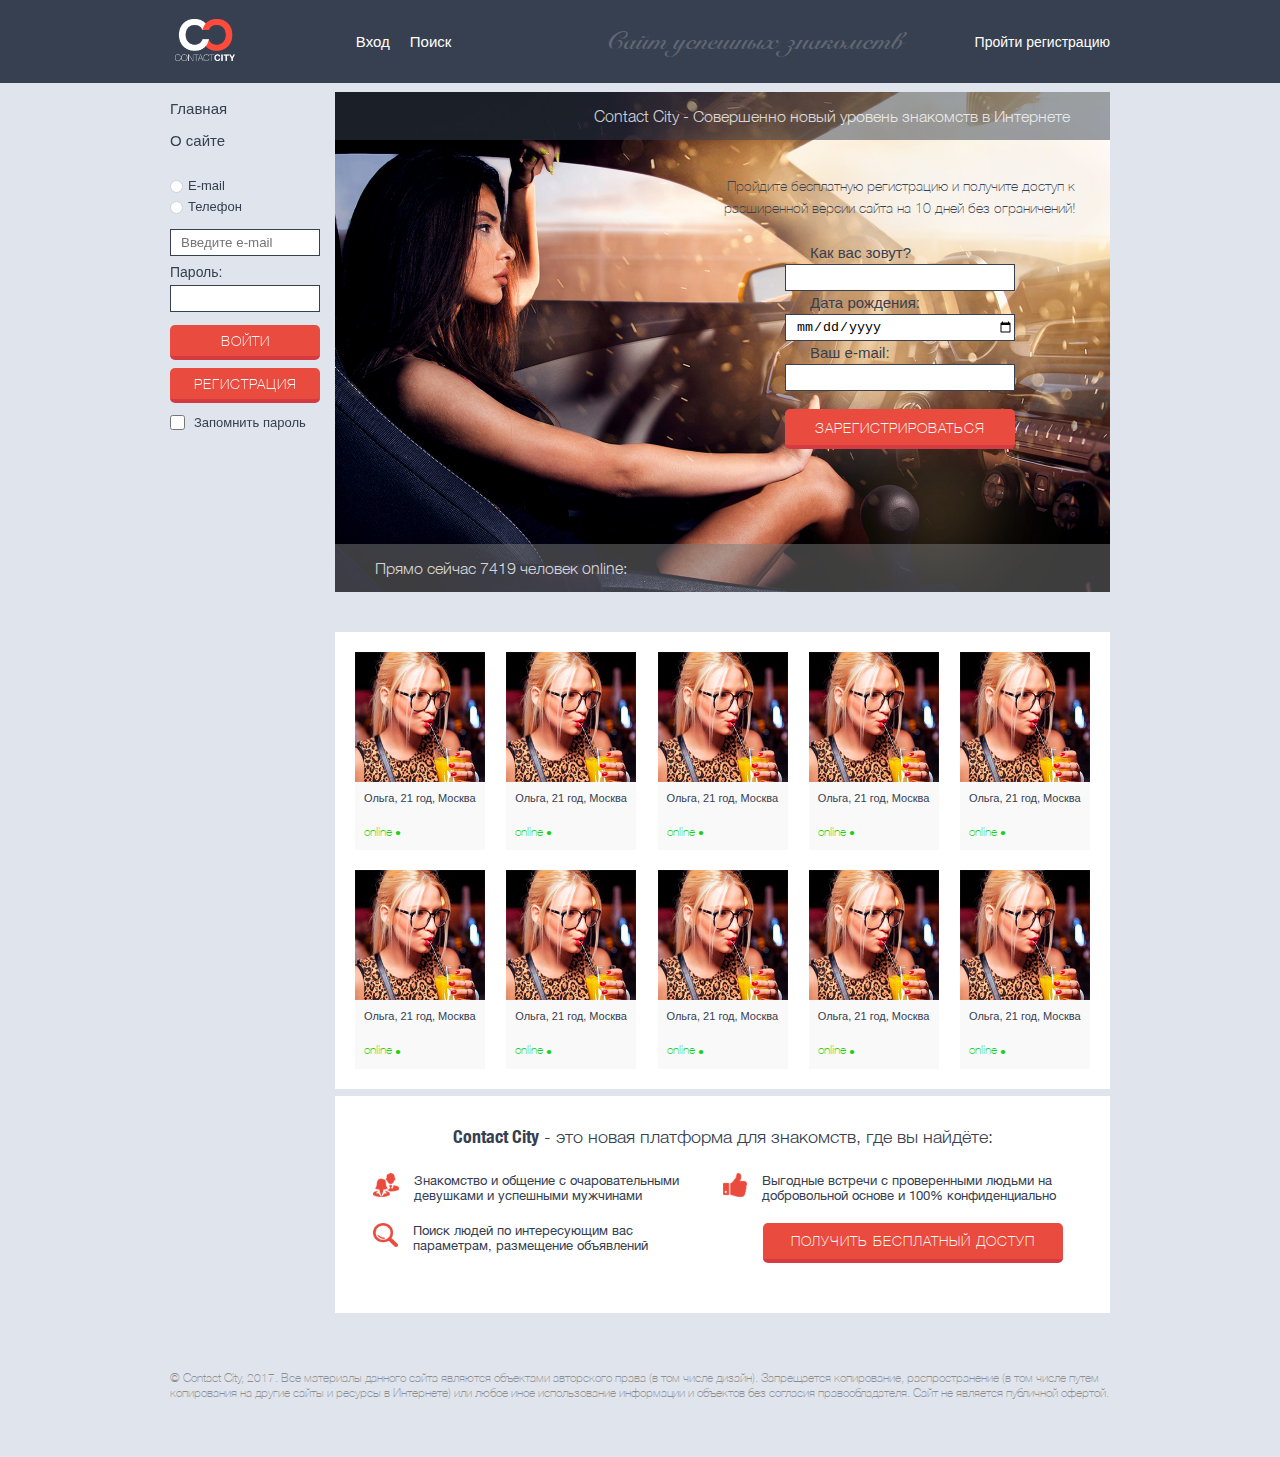
<file: index.html>
<!DOCTYPE html>
<html lang="en">
<head>
    <meta charset="UTF-8">
    <meta name="viewport" content="width=device-width; initial-scale=1.0">

    <title>КонтактСити</title>
    <meta name="title" content="КонтактСити"/>
    <meta name="description" content="КонтактСити"/>
    <meta name="keywords" content="контактсити"/>

    <link rel="shortcut icon" sizes="16x16" href="/favicon.ico">

    <link rel="stylesheet" href="/css/main.css">
    <link rel="stylesheet" href="/css/media.css">


</head>
<body>

<div class="wrapper-header">
    <header class="header">
        <a href="/" class="header-logo">
            <img src="/images/header/logo.png" alt="">
        </a>
        <div class="header-nav">
            <a href="#" class="header-nav__item item--mailing">
                Вход
            </a>
            <a href="#" class="header-nav__item item--search">
                Поиск
            </a>
        </div>
        <div class="header-title">
            Сайт успешных знакомств
        </div>
        <a href="/index-popup.html">
            Пройти регистрацию
        </a>
    </header>
</div>
<div class="wrapper-content">
    <div class="content">
        <div class="sidebar-left main-page">
            <ul class="sidebar-left__nav">
                <li class="sidebar-left__item">
                    <a href="/">Главная</a>
                </li>
                <li class="sidebar-left__item">
                    <a href="/about.html">О сайте</a>
                </li>
            </ul>
            <div class="sidebar-auth">
                <form action="#" method="post">
                    <input type="radio" name="radio" class="radio radio--mail" id="mail"/>
                    <label for="mail">E-mail</label>
                    <input type="radio" name="radio" class="radio radio--phone" id="phone"/>
                    <label for="phone">Телефон</label>
                    <input type="tel" name="phone" class="checked-phone" placeholder="Введите телефон" required/>
                    <input type="text" name="mail" class="checked-mail" placeholder="Введите e-mail" required/>
                    <label for="pass">Пароль:</label>
                    <input type="password" name="pass" id="pass" required>
                    <input type="submit" value="Войти">
                    <a href="#" class="registration-btn">Регистрация</a>
                    <input type="checkbox" id="keep_pass">
                    <label for="keep_pass">Запомнить пароль</label>
                </form>
            </div>
        </div>
        <div class="main">
            <div class="hero">
                <div class="hero-header">
                    Contact City - Совершенно новый уровень знакомств в Интернете
                </div>
                <div class="hero-form">
                    <div class="hero-form__title">
                        Пройдите бесплатную регистрацию и получите доступ
                        к расширенной версии сайта на 10 дней без ограничений!
                    </div>
                    <form action="#" method="post">
                        <label for="name_reg">Как вас зовут?</label>
                        <input type="text" name="name" id="name_reg" required>
                        <label for="date">Дата рождения:</label>
                        <input type="date" name="date" id="date">
                        <label for="mail">Ваш e-mail:</label>
                        <input type="email" name="mail" id="mail" required>
                        <input type="submit" value="ЗАРЕГИСТРИРОВАТЬСЯ">
                    </form>
                </div>
                <div style="clear: both"></div>
                <div class="hero-footer">
                    Прямо сейчас 7419 человек online:
                </div>
            </div>
            <div class="online-persons">
                <div class="persons">
                    <a href="#" class="persons-item">
                        <span class="persons-item__content">
                            <span class="persons-item__image">
                                <img src="/images/persons/girl1.jpg" alt="">
                            </span>
                            <span class="persons-item__info">
                                <span class="persons-item__person">
                                    <span class="name">Ольга, </span>
                                    <span class="age">21 год, </span>
                                    <span class="city">Москва</span>
                                </span>
                                <span class="online-status online">
                                    online <span>&bull;</span>
                                </span>
                            </span>
                        </span>
                    </a>
                    <a href="#" class="persons-item">
                        <span class="persons-item__content">
                            <span class="persons-item__image">
                                <img src="/images/persons/girl1.jpg" alt="">
                            </span>
                            <span class="persons-item__info">
                                <span class="persons-item__person">
                                    <span class="name">Ольга, </span>
                                    <span class="age">21 год, </span>
                                    <span class="city">Москва</span>
                                </span>
                                <span class="online-status online">
                                    online <span>&bull;</span>
                                </span>
                            </span>
                        </span>
                    </a>
                    <a href="#" class="persons-item">
                        <span class="persons-item__content">
                            <span class="persons-item__image">
                                <img src="/images/persons/girl1.jpg" alt="">
                            </span>
                            <span class="persons-item__info">
                                <span class="persons-item__person">
                                    <span class="name">Ольга, </span>
                                    <span class="age">21 год, </span>
                                    <span class="city">Москва</span>
                                </span>
                                <span class="online-status online">
                                    online <span>&bull;</span>
                                </span>
                            </span>
                        </span>
                    </a>
                    <a href="#" class="persons-item">
                        <span class="persons-item__content">
                            <span class="persons-item__image">
                                <img src="/images/persons/girl1.jpg" alt="">
                            </span>
                            <span class="persons-item__info">
                                <span class="persons-item__person">
                                    <span class="name">Ольга, </span>
                                    <span class="age">21 год, </span>
                                    <span class="city">Москва</span>
                                </span>
                                <span class="online-status online">
                                    online <span>&bull;</span>
                                </span>
                            </span>
                        </span>
                    </a>
                    <a href="#" class="persons-item">
                        <span class="persons-item__content">
                            <span class="persons-item__image">
                                <img src="/images/persons/girl1.jpg" alt="">
                            </span>
                            <span class="persons-item__info">
                                <span class="persons-item__person">
                                    <span class="name">Ольга, </span>
                                    <span class="age">21 год, </span>
                                    <span class="city">Москва</span>
                                </span>
                                <span class="online-status online">
                                    online <span>&bull;</span>
                                </span>
                            </span>
                        </span>
                    </a>
                    <a href="#" class="persons-item">
                        <span class="persons-item__content">
                            <span class="persons-item__image">
                                <img src="/images/persons/girl1.jpg" alt="">
                            </span>
                            <span class="persons-item__info">
                                <span class="persons-item__person">
                                    <span class="name">Ольга, </span>
                                    <span class="age">21 год, </span>
                                    <span class="city">Москва</span>
                                </span>
                                <span class="online-status online">
                                    online <span>&bull;</span>
                                </span>
                            </span>
                        </span>
                    </a>
                    <a href="#" class="persons-item">
                        <span class="persons-item__content">
                            <span class="persons-item__image">
                                <img src="/images/persons/girl1.jpg" alt="">
                            </span>
                            <span class="persons-item__info">
                                <span class="persons-item__person">
                                    <span class="name">Ольга, </span>
                                    <span class="age">21 год, </span>
                                    <span class="city">Москва</span>
                                </span>
                                <span class="online-status online">
                                    online <span>&bull;</span>
                                </span>
                            </span>
                        </span>
                    </a>
                    <a href="#" class="persons-item">
                        <span class="persons-item__content">
                            <span class="persons-item__image">
                                <img src="/images/persons/girl1.jpg" alt="">
                            </span>
                            <span class="persons-item__info">
                                <span class="persons-item__person">
                                    <span class="name">Ольга, </span>
                                    <span class="age">21 год, </span>
                                    <span class="city">Москва</span>
                                </span>
                                <span class="online-status online">
                                    online <span>&bull;</span>
                                </span>
                            </span>
                        </span>
                    </a>
                    <a href="#" class="persons-item">
                        <span class="persons-item__content">
                            <span class="persons-item__image">
                                <img src="/images/persons/girl1.jpg" alt="">
                            </span>
                            <span class="persons-item__info">
                                <span class="persons-item__person">
                                    <span class="name">Ольга, </span>
                                    <span class="age">21 год, </span>
                                    <span class="city">Москва</span>
                                </span>
                                <span class="online-status online">
                                    online <span>&bull;</span>
                                </span>
                            </span>
                        </span>
                    </a>
                    <a href="#" class="persons-item">
                        <span class="persons-item__content">
                            <span class="persons-item__image">
                                <img src="/images/persons/girl1.jpg" alt="">
                            </span>
                            <span class="persons-item__info">
                                <span class="persons-item__person">
                                    <span class="name">Ольга, </span>
                                    <span class="age">21 год, </span>
                                    <span class="city">Москва</span>
                                </span>
                                <span class="online-status online">
                                    online <span>&bull;</span>
                                </span>
                            </span>
                        </span>
                    </a>
                </div>
            </div>
            <div class="advantages">
                <div class="advantages-title">
                    <span>Contact City</span> - это новая платформа для знакомств, где вы найдёте:
                </div>
                <div class="advantages-content">
                    <div class="advantages-item">
                        <div class="advantages-icon">
                            <img src="/images/advantages-icon/1.png" alt="">
                        </div>
                        <div class="advantages-text">
                            Знакомство и общение с очаровательными
                            девушками и успешными мужчинами
                        </div>
                    </div>
                    <div class="advantages-item">
                        <div class="advantages-icon">
                            <img src="/images/advantages-icon/2.png" alt="">
                        </div>
                        <div class="advantages-text">
                            Выгодные встречи с проверенными людьми на
                            добровольной основе и 100% конфиденциально
                        </div>
                    </div>
                    <div class="advantages-item">
                        <div class="advantages-icon">
                            <img src="/images/advantages-icon/3.png" alt="">
                        </div>
                        <div class="advantages-text">
                            Поиск людей по интересующим вас параметрам,
                            размещение объявлений
                        </div>
                    </div>
                    <div class="advantages-item">
                        <button class="advantages-btn">
                            Получить бесплатный доступ
                        </button>
                    </div>
                </div>
            </div>
        </div>
        <footer class="footer">
            <p>
                © Contact City, 2017. Все материалы данного сайта являются объектами авторского права (в том числе
                дизайн). Запрещается копирование, распространение (в том числе путем копирования
                на другие сайты и ресурсы в Интернете) или любое иное использование информации и объектов без согласия
                правообладателя. Cайт не является публичной офертой.
            </p>
        </footer>
    </div>
</div>

</body>
</html>
</file>
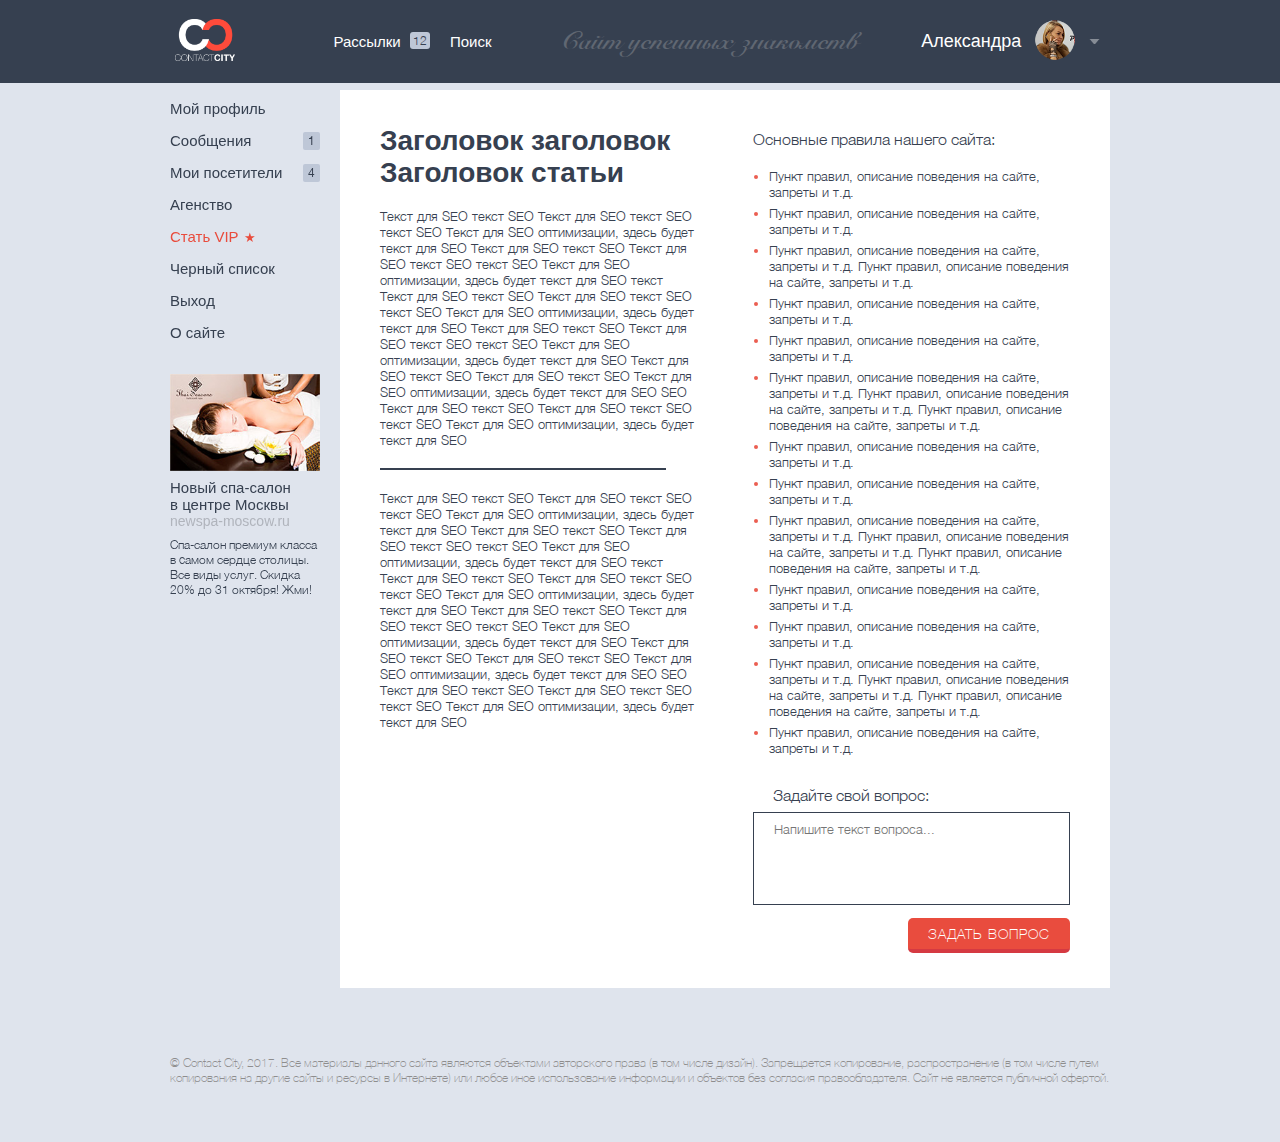
<file: about.html>
<!DOCTYPE html>
<html lang="en">
<head>
    <meta charset="UTF-8">
    <meta name="viewport" content="width=device-width; initial-scale=1.0">

    <title>КонтактСити</title>
    <meta name="title" content="КонтактСити"/>
    <meta name="description" content="КонтактСити"/>
    <meta name="keywords" content="контактсити"/>

    <link rel="shortcut icon" sizes="16x16" href="/favicon.ico">

    <link rel="stylesheet" href="/css/main.css">
    <link rel="stylesheet" href="/css/about.css">
    <link rel="stylesheet" href="/css/media.css">


</head>
<body>

<div class="wrapper-header">
    <header class="header">
        <a href="/" class="header-logo">
            <img src="/images/header/logo.png" alt="">
        </a>
        <div class="header-nav">
            <a href="#" class="header-nav__item item--mailing">
                <span class="header-nav__title">Рассылки</span>
                <span class="header-nav__number">12</span>
            </a>
            <a href="#" class="header-nav__item item--search">
                <span class="header-nav__title">Поиск</span>
            </a>
        </div>
        <button class="btn-menu"></button>
        <div class="header-title">
            Сайт успешных знакомств
        </div>
        <div class="header-profile">
            <div class="header-profile__name">
                Александра
            </div>
            <div class="header-profile__avatar">
                <img src="/images/header/avatar.png" alt="">
            </div>
            <div class="header-profile__arrow"></div>
        </div>

    </header>
</div>
<div class="wrapper-content">
    <div class="content">
        <div class="sidebar-left inner">
            <ul class="sidebar-left__nav">
                <li class="sidebar-left__item"><a href="/profile.html">Мой профиль</a></li>
                <li class="sidebar-left__item item--messages">
                    <a href="/messages.html">Сообщения</a>
                    <span class="count">1</span>
                </li>
                <li class="sidebar-left__item item--visitors">
                    <a href="/visitors.html">Мои посетители</a>
                    <span class="count">4</span>
                </li>
                <li class="sidebar-left__item"><a href="/agency.html">Агенство</a></li>
                <li class="sidebar-left__item item--special">
                    <a href="/vip.html">Стать VIP</a>
                </li>
                <li class="sidebar-left__item"><a href="/black-list.html">Черный список</a></li>
                <li class="sidebar-left__item"><a href="#">Выход</a></li>
                <li class="sidebar-left__item"><a href="/about.html">О сайте</a></li>
            </ul>
            <div class="advertising">
                <a href="#" class="advertising-item">
                    <img src="/images/advertising/ad_img.jpg" alt="">
                    <span class="advertising-item__title">
                        Новый спа-салон в&nbsp;центре Москвы
                    </span>
                    <span class="advertising-item__link">
                        newspa-moscow.ru
                    </span>
                    <span class="advertising-item__description">
                        Спа-салон премиум класса в cамом сердце столицы.
                        Все виды услуг. Скидка 20% до 31 октября! Жми!
                    </span>
                </a>
            </div>
        </div>
        <div class="about">
            <div class="about-column">
                <h1 class="about-title">
                    Заголовок заголовок
                    Заголовок статьи
                </h1>
                <p>
                    Текст для SEO текст SEO Текст для SEO текст SEO текст SEO
                    Текст для SEO оптимизации, здесь будет текст для SEO
                    Текст для SEO текст SEO Текст для SEO текст SEO текст SEO
                    Текст для SEO оптимизации, здесь будет текст для SEO  текст
                    Текст для SEO текст SEO Текст для SEO текст SEO текст SEO
                    Текст для SEO оптимизации, здесь будет текст для SEO
                    Текст для SEO текст SEO Текст для SEO текст SEO текст SEO
                    Текст для SEO оптимизации, здесь будет текст для SEO
                    Текст для SEO текст SEO Текст для SEO текст SEO
                    Текст для SEO оптимизации, здесь будет текст для SEO SEO
                    Текст для SEO текст SEO Текст для SEO текст SEO текст SEO
                    Текст для SEO оптимизации, здесь будет текст для SEO
                </p>
                <div class="line"></div>
                <p>
                    Текст для SEO текст SEO Текст для SEO текст SEO текст SEO
                    Текст для SEO оптимизации, здесь будет текст для SEO
                    Текст для SEO текст SEO Текст для SEO текст SEO текст SEO
                    Текст для SEO оптимизации, здесь будет текст для SEO  текст
                    Текст для SEO текст SEO Текст для SEO текст SEO текст SEO
                    Текст для SEO оптимизации, здесь будет текст для SEO
                    Текст для SEO текст SEO Текст для SEO текст SEO текст SEO
                    Текст для SEO оптимизации, здесь будет текст для SEO
                    Текст для SEO текст SEO Текст для SEO текст SEO
                    Текст для SEO оптимизации, здесь будет текст для SEO SEO
                    Текст для SEO текст SEO Текст для SEO текст SEO текст SEO
                    Текст для SEO оптимизации, здесь будет текст для SEO
                </p>
            </div>
            <div class="about-column">
                <div class="rules">
                    <div class="rules-title">
                        Основные правила нашего сайта:
                    </div>
                    <ul class="ul rules-list">
                        <li>
                            <span>
                                Пункт правил, описание поведения на сайте, запреты и т.д.
                            </span>
                        </li>
                        <li>
                           <span>
                                Пункт правил, описание поведения на сайте, запреты и т.д.
                           </span>
                        </li>
                        <li>
                            <span>
                                Пункт правил, описание поведения на сайте, запреты и т.д.
                                Пункт правил, описание поведения на сайте, запреты и т.д.
                            </span>
                        </li>
                        <li>
                            <span>
                                Пункт правил, описание поведения на сайте, запреты и т.д.
                            </span>
                        </li>
                        <li>
                            <span>
                                Пункт правил, описание поведения на сайте, запреты и т.д.
                            </span>
                        </li>
                        <li>
                            <span>
                                Пункт правил, описание поведения на сайте, запреты и т.д.
                                Пункт правил, описание поведения на сайте, запреты и т.д.
                                Пункт правил, описание поведения на сайте, запреты и т.д.
                            </span>
                        </li>
                        <li>
                            <span>
                                Пункт правил, описание поведения на сайте, запреты и т.д.
                            </span>
                        </li>
                        <li>
                             <span>
                                Пункт правил, описание поведения на сайте, запреты и т.д.
                            </span>
                        </li>
                        <li>
                             <span>
                                Пункт правил, описание поведения на сайте, запреты и т.д.
                                Пункт правил, описание поведения на сайте, запреты и т.д.
                                Пункт правил, описание поведения на сайте, запреты и т.д.
                            </span>
                        </li>
                        <li>
                            <span>
                                Пункт правил, описание поведения на сайте, запреты и т.д.
                            </span>
                        </li>
                        <li>
                            <span>
                                Пункт правил, описание поведения на сайте, запреты и т.д.
                            </span>
                        </li>
                        <li>
                            <span>
                                Пункт правил, описание поведения на сайте, запреты и т.д.
                                Пункт правил, описание поведения на сайте, запреты и т.д.
                                Пункт правил, описание поведения на сайте, запреты и т.д.
                            </span>
                        </li>
                        <li>
                            <span>
                                Пункт правил, описание поведения на сайте, запреты и т.д.
                            </span>
                        </li>
                    </ul>
                </div>
                <div class="questions-form">
                    <form action="#" method="post">
                        <label for="question">Задайте свой вопрос:</label>
                        <textarea name="question" id="question" placeholder="Напишите текст вопроса..."></textarea>
                        <input type="submit" value="Задать вопрос">
                    </form>
                </div>
            </div>
        </div>
        <footer class="footer">
            <p>
                © Contact City,  2017. Все материалы данного сайта являются объектами авторского права (в том числе дизайн). Запрещается копирование, распространение (в том числе путем копирования
                на другие сайты и ресурсы в Интернете) или любое иное использование информации и объектов без согласия правообладателя. Cайт не является публичной офертой.
            </p>
        </footer>
    </div>
</div>

</body>
</html>
</file>
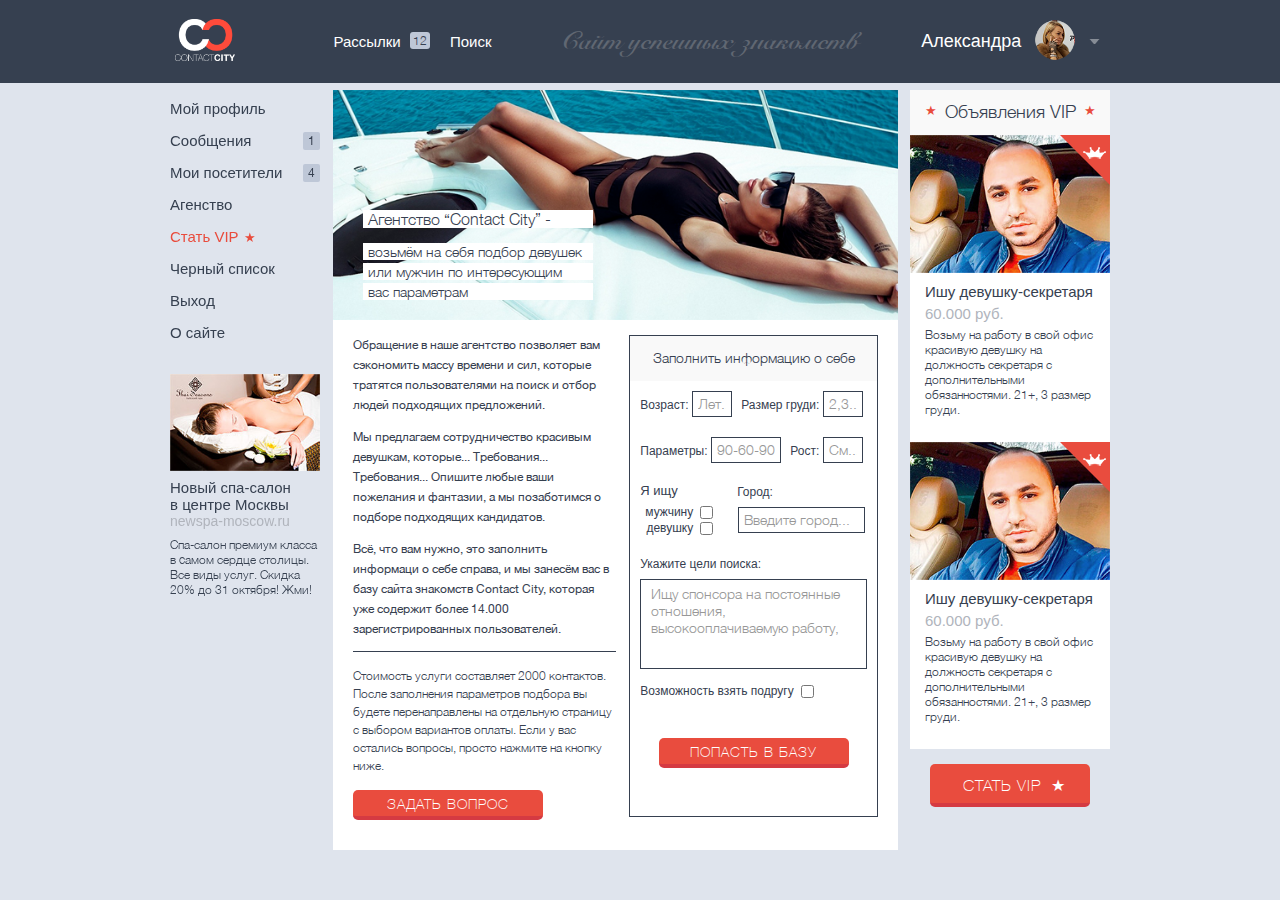
<file: agency.html>
<!DOCTYPE html>
<html lang="en">
<head>
    <meta charset="UTF-8">
    <meta name="viewport" content="width=device-width; initial-scale=1.0">

    <title>КонтактСити</title>
    <meta name="title" content="КонтактСити"/>
    <meta name="description" content="КонтактСити"/>
    <meta name="keywords" content="контактсити"/>

    <link rel="shortcut icon" sizes="16x16" href="/favicon.ico">

    <link rel="stylesheet" href="/css/main.css">
    <link rel="stylesheet" href="/css/agency.css">
    <link rel="stylesheet" href="/css/media.css">


</head>
<body>

<div class="wrapper-header">
    <header class="header">
        <a href="/" class="header-logo">
            <img src="/images/header/logo.png" alt="">
        </a>
        <div class="header-nav">
            <a href="#" class="header-nav__item item--mailing">
                <span class="header-nav__title">Рассылки</span>
                <span class="header-nav__number">12</span>
            </a>
            <a href="#" class="header-nav__item item--search">
                <span class="header-nav__title">Поиск</span>
            </a>
        </div>
        <button class="btn-menu"></button>
        <div class="header-title">
            Сайт успешных знакомств
        </div>
        <div class="header-profile">
            <div class="header-profile__name">
                Александра
            </div>
            <div class="header-profile__avatar">
                <img src="/images/header/avatar.png" alt="">
            </div>
            <div class="header-profile__arrow"></div>
        </div>
        <div class="header-line"></div>
    </header>
</div>
<div class="wrapper-content">
    <div class="content">
        <div class="sidebar-left inner">
            <ul class="sidebar-left__nav">
                <li class="sidebar-left__item"><a href="/profile.html">Мой профиль</a></li>
                <li class="sidebar-left__item item--messages">
                    <a href="/messages.html">Сообщения</a>
                    <span class="count">1</span>
                </li>
                <li class="sidebar-left__item item--visitors">
                    <a href="/visitors.html">Мои посетители</a>
                    <span class="count">4</span>
                </li>
                <li class="sidebar-left__item"><a href="/agency.html">Агенство</a></li>
                <li class="sidebar-left__item item--special">
                    <a href="/vip.html">Стать VIP</a>
                </li>
                <li class="sidebar-left__item"><a href="/black-list.html">Черный список</a></li>
                <li class="sidebar-left__item"><a href="#">Выход</a></li>
                <li class="sidebar-left__item"><a href="/about.html">О сайте</a></li>
            </ul>
            <div class="advertising">
                <a href="#" class="advertising-item">
                    <img src="/images/advertising/ad_img.jpg" alt="">
                    <span class="advertising-item__title">
                        Новый спа-салон в&nbsp;центре Москвы
                    </span>
                    <span class="advertising-item__link">
                        newspa-moscow.ru
                    </span>
                    <span class="advertising-item__description">
                        Спа-салон премиум класса в cамом сердце столицы.
                        Все виды услуг. Скидка 20% до 31 октября! Жми!
                    </span>
                </a>
            </div>
        </div>
        <div class="center">
            <div class="agency">
                <div class="agency-hero">
                    <div class="agency-info">
                        <div class="agency-hero__title">
                            Агентство “Contact City” -
                        </div>
                        <div class="agency-hero__description">
                            <div>возьмём на себя подбор девушек</div>
                            <div>или мужчин по интересующим</div>
                            <div>вас параметрам</div>
                        </div>
                    </div>
                </div>
                <div class="agency-content">
                    <div class="agency-column">
                        <div class="agency-column__text">
                            <p>
                                Обращение в наше агентство позволяет вам сэкономить
                                массу времени и сил, которые тратятся пользователями
                                на поиск и отбор людей подходящих предложений.
                            </p>
                            <p>
                                Мы предлагаем сотрудничество красивым девушкам,
                                которые...
                                Требования...
                                Требования...
                                Опишите любые ваши пожелания и фантазии, а мы
                                позаботимся о подборе подходящих кандидатов.
                            </p>
                            <p>
                                Всё, что вам нужно, это заполнить информаци о себе
                                справа, и мы занесём вас в базу сайта знакомств
                                Contact City, которая уже содержит более 14.000
                                зарегистрированных пользователей.
                            </p>
                        </div>
                        <div class="agency-column__line"></div>
                        <div class="agency-column__notice">
                            Стоимость услуги составляет 2000 контактов. После заполнения
                            параметров подбора вы будете перенаправлены на отдельную
                            страницу с выбором вариантов оплаты. Если у вас остались вопросы,
                            просто нажмите на кнопку ниже.
                        </div>
                        <button class="btn btn-question">
                            Задать вопрос
                        </button>
                    </div>
                    <div class="agency-column">
                        <div class="agency-form">
                            <div class="agency-form__header">
                                Заполнить информацию о себе
                            </div>
                            <form action="#" method="post">
                                <div class="agency-form__row">
                                    <label for="age">Возраст:</label>
                                    <input type="text" id="age" class="field-age" placeholder="Лет...">
                                    <label for="bust">Размер груди:</label>
                                    <input type="text" id="bust" class="field-bust" placeholder="2,3...">
                                </div>
                                <div>
                                    <label for="options">Параметры:</label>
                                    <input type="text" id="options" class="field-options" placeholder="90-60-90">
                                    <label for="height">Рост:</label>
                                    <input type="text" id="height" class="field-height" placeholder="См...">
                                    <div class="agency-form__row">
                                        <div class="agency-form__cell">
                                            <p>Я ищу</p>
                                            <label for="men">мужчину</label>
                                            <input type="checkbox" id="men" value="мужчину">
                                            <label for="girls">девушку</label>
                                            <input type="checkbox" id="girls" value="девушку">
                                        </div>
                                        <div class="agency-form__cell">
                                            <label for="city" class="label-city">Город:</label>
                                            <input type="text" id="city" class="field-city" placeholder="Введите город...">
                                        </div>
                                    </div>
                                </div>
                                <label for="target" class="label-target">Укажите цели поиска:</label>
                                <textarea name="target" id="target" class="field-target" placeholder="Ищу спонсора на постоянные отношения, высокооплачиваемую работу,"></textarea>
                                <div>
                                    <label for="girlfriend">Возможность взять подругу</label>
                                    <input type="checkbox" id="girlfriend">
                                </div>
                                <input type="submit" value="Попасть в базу">
                            </form>
                        </div>
                    </div>
                </div>
            </div>
        </div>
        <div class="sidebar-right">
            <div class="sidebar-right__header">
                <span>Объявления VIP</span>
            </div>
            <div class="vip-person">
                <div class="vip-person__item">
                    <div class="vip-person__image">
                        <img src="/images/vip/men1.jpg" alt="">
                    </div>
                    <div class="vip-person__info">
                        <div class="vip-person__title">
                            Ишу девушку-секретаря
                        </div>
                        <div class="vip-person__price">
                            60.000 руб.
                        </div>
                        <div class="vip-person__description">
                            Возьму на работу в свой офис
                            красивую девушку на должность
                            секретаря с дополнительными
                            обязанностями. 21+, 3 размер
                            груди.
                        </div>
                    </div>
                </div>
                <div class="vip-person__item">
                    <div class="vip-person__image">
                        <img src="/images/vip/men1.jpg" alt="">
                    </div>
                    <div class="vip-person__info">
                        <div class="vip-person__title">
                            Ишу девушку-секретаря
                        </div>
                        <div class="vip-person__price">
                            60.000 руб.
                        </div>
                        <div class="vip-person__description">
                            Возьму на работу в свой офис
                            красивую девушку на должность
                            секретаря с дополнительными
                            обязанностями. 21+, 3 размер
                            груди.
                        </div>
                    </div>
                </div>
                <button class="vip-btn">
                    <span>Стать VIP</span>
                </button>
            </div>
        </div>
        <!--<footer class="footer">-->
            <!--<p>-->
                <!--© Contact City,  2017. Все материалы данного сайта являются объектами авторского права (в том числе дизайн). Запрещается копирование, распространение (в том числе путем копирования-->
                <!--на другие сайты и ресурсы в Интернете) или любое иное использование информации и объектов без согласия правообладателя. Cайт не является публичной офертой.-->
            <!--</p>-->
        <!--</footer>-->
    </div>
</div>

</body>
</html>
</file>
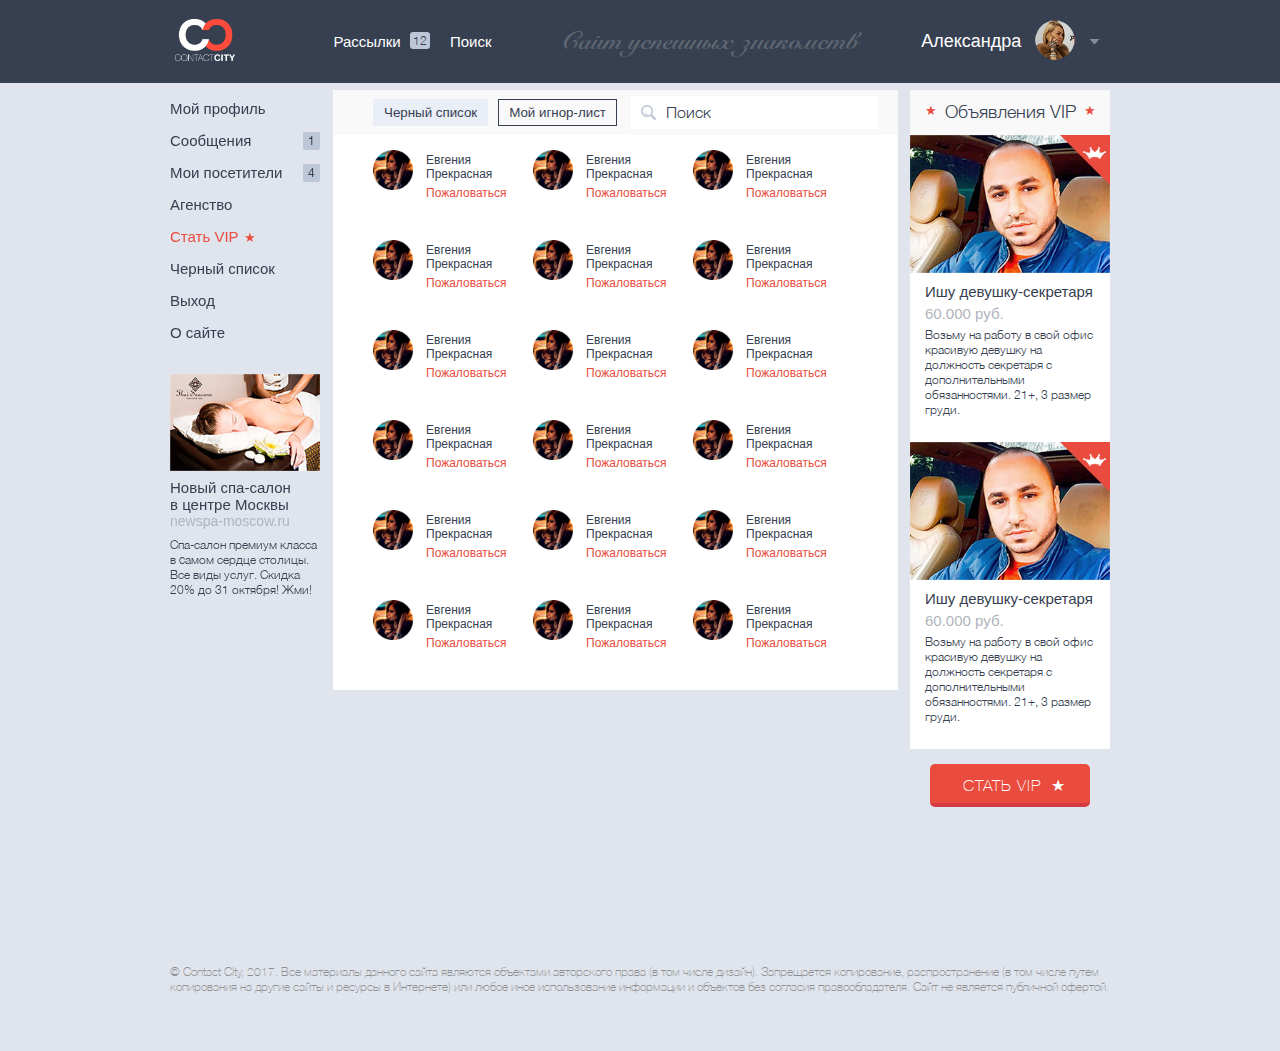
<file: black-list.html>
<!DOCTYPE html>
<html lang="en">
<head>
    <meta charset="UTF-8">
    <meta name="viewport" content="width=device-width; initial-scale=1.0">

    <title>КонтактСити</title>
    <meta name="title" content="КонтактСити"/>
    <meta name="description" content="КонтактСити"/>
    <meta name="keywords" content="контактсити"/>

    <link rel="shortcut icon" sizes="16x16" href="/favicon.ico">

    <link rel="stylesheet" href="/css/main.css">
    <link rel="stylesheet" href="/css/messages.css">
    <link rel="stylesheet" href="/css/message-open.css">
    <link rel="stylesheet" href="/css/ignore-list.css">
    <link rel="stylesheet" href="/css/black-list.css">
    <link rel="stylesheet" href="/css/media.css">


</head>
<body>

<div class="wrapper-header">
    <header class="header">
        <a href="/" class="header-logo">
            <img src="/images/header/logo.png" alt="">
        </a>
        <div class="header-nav">
            <a href="#" class="header-nav__item item--mailing">
                <span class="header-nav__title">Рассылки</span>
                <span class="header-nav__number">12</span>
            </a>
            <a href="#" class="header-nav__item item--search">
                <span class="header-nav__title">Поиск</span>
            </a>
        </div>
        <button class="btn-menu"></button>
        <div class="header-title">
            Сайт успешных знакомств
        </div>
        <div class="header-profile">
            <div class="header-profile__name">
                Александра
            </div>
            <div class="header-profile__avatar">
                <img src="/images/header/avatar.png" alt="">
            </div>
            <div class="header-profile__arrow"></div>
        </div>
        <div class="header-line"></div>
    </header>
</div>
<div class="wrapper-content">
    <div class="content">
        <div class="sidebar-left inner">
            <ul class="sidebar-left__nav">
                <li class="sidebar-left__item"><a href="/profile.html">Мой профиль</a></li>
                <li class="sidebar-left__item item--messages">
                    <a href="/messages.html">Сообщения</a>
                    <span class="count">1</span>
                </li>
                <li class="sidebar-left__item item--visitors">
                    <a href="/visitors.html">Мои посетители</a>
                    <span class="count">4</span>
                </li>
                <li class="sidebar-left__item"><a href="/agency.html">Агенство</a></li>
                <li class="sidebar-left__item item--special">
                    <a href="/vip.html">Стать VIP</a>
                </li>
                <li class="sidebar-left__item"><a href="/black-list.html">Черный список</a></li>
                <li class="sidebar-left__item"><a href="#">Выход</a></li>
                <li class="sidebar-left__item"><a href="/about.html">О сайте</a></li>
            </ul>
            <div class="advertising">
                <a href="#" class="advertising-item">
                    <img src="/images/advertising/ad_img.jpg" alt="">
                    <span class="advertising-item__title">
                        Новый спа-салон в&nbsp;центре Москвы
                    </span>
                    <span class="advertising-item__link">
                        newspa-moscow.ru
                    </span>
                    <span class="advertising-item__description">
                        Спа-салон премиум класса в cамом сердце столицы.
                        Все виды услуг. Скидка 20% до 31 октября! Жми!
                    </span>
                </a>
            </div>
        </div>
        <div class="center">
            <div class="center-header">
                <div class="ignore-buttons">
                    <button class="btn btn--grey">
                        Черный список
                    </button>
                    <button class="btn btn--white">
                        Мой игнор-лист
                    </button>
                </div>
                <input type="search" name="search" class="field-search search--black-list" placeholder="Поиск">
            </div>
            <div class="center-content content--black-list">
                <div class="black-list__content">
                    <div class="black-list__item">
                        <div class="black-list__photo">
                            <img src="/images/messages/devushka-messages.png" alt="">
                        </div>
                        <div class="black-list__info">
                            <div class="name">
                                Евгения Прекрасная
                            </div>
                            <div class="complain">
                                Пожаловаться
                            </div>
                        </div>
                    </div>
                    <div class="black-list__item">
                        <div class="black-list__photo">
                            <img src="/images/messages/devushka-messages.png" alt="">
                        </div>
                        <div class="black-list__info">
                            <div class="name">
                                Евгения Прекрасная
                            </div>
                            <div class="complain">
                                Пожаловаться
                            </div>
                        </div>
                    </div>
                    <div class="black-list__item">
                        <div class="black-list__photo">
                            <img src="/images/messages/devushka-messages.png" alt="">
                        </div>
                        <div class="black-list__info">
                            <div class="name">
                                Евгения Прекрасная
                            </div>
                            <div class="complain">
                                Пожаловаться
                            </div>
                        </div>
                    </div>
                    <div class="black-list__item">
                        <div class="black-list__photo">
                            <img src="/images/messages/devushka-messages.png" alt="">
                        </div>
                        <div class="black-list__info">
                            <div class="name">
                                Евгения Прекрасная
                            </div>
                            <div class="complain">
                                Пожаловаться
                            </div>
                        </div>
                    </div>
                    <div class="black-list__item">
                        <div class="black-list__photo">
                            <img src="/images/messages/devushka-messages.png" alt="">
                        </div>
                        <div class="black-list__info">
                            <div class="name">
                                Евгения Прекрасная
                            </div>
                            <div class="complain">
                                Пожаловаться
                            </div>
                        </div>
                    </div>
                    <div class="black-list__item">
                        <div class="black-list__photo">
                            <img src="/images/messages/devushka-messages.png" alt="">
                        </div>
                        <div class="black-list__info">
                            <div class="name">
                                Евгения Прекрасная
                            </div>
                            <div class="complain">
                                Пожаловаться
                            </div>
                        </div>
                    </div>
                    <div class="black-list__item">
                        <div class="black-list__photo">
                            <img src="/images/messages/devushka-messages.png" alt="">
                        </div>
                        <div class="black-list__info">
                            <div class="name">
                                Евгения Прекрасная
                            </div>
                            <div class="complain">
                                Пожаловаться
                            </div>
                        </div>
                    </div>
                    <div class="black-list__item">
                        <div class="black-list__photo">
                            <img src="/images/messages/devushka-messages.png" alt="">
                        </div>
                        <div class="black-list__info">
                            <div class="name">
                                Евгения Прекрасная
                            </div>
                            <div class="complain">
                                Пожаловаться
                            </div>
                        </div>
                    </div>
                    <div class="black-list__item">
                        <div class="black-list__photo">
                            <img src="/images/messages/devushka-messages.png" alt="">
                        </div>
                        <div class="black-list__info">
                            <div class="name">
                                Евгения Прекрасная
                            </div>
                            <div class="complain">
                                Пожаловаться
                            </div>
                        </div>
                    </div>
                    <div class="black-list__item">
                        <div class="black-list__photo">
                            <img src="/images/messages/devushka-messages.png" alt="">
                        </div>
                        <div class="black-list__info">
                            <div class="name">
                                Евгения Прекрасная
                            </div>
                            <div class="complain">
                                Пожаловаться
                            </div>
                        </div>
                    </div>
                    <div class="black-list__item">
                        <div class="black-list__photo">
                            <img src="/images/messages/devushka-messages.png" alt="">
                        </div>
                        <div class="black-list__info">
                            <div class="name">
                                Евгения Прекрасная
                            </div>
                            <div class="complain">
                                Пожаловаться
                            </div>
                        </div>
                    </div>
                    <div class="black-list__item">
                        <div class="black-list__photo">
                            <img src="/images/messages/devushka-messages.png" alt="">
                        </div>
                        <div class="black-list__info">
                            <div class="name">
                                Евгения Прекрасная
                            </div>
                            <div class="complain">
                                Пожаловаться
                            </div>
                        </div>
                    </div>
                    <div class="black-list__item">
                        <div class="black-list__photo">
                            <img src="/images/messages/devushka-messages.png" alt="">
                        </div>
                        <div class="black-list__info">
                            <div class="name">
                                Евгения Прекрасная
                            </div>
                            <div class="complain">
                                Пожаловаться
                            </div>
                        </div>
                    </div>
                    <div class="black-list__item">
                        <div class="black-list__photo">
                            <img src="/images/messages/devushka-messages.png" alt="">
                        </div>
                        <div class="black-list__info">
                            <div class="name">
                                Евгения Прекрасная
                            </div>
                            <div class="complain">
                                Пожаловаться
                            </div>
                        </div>
                    </div>
                    <div class="black-list__item">
                        <div class="black-list__photo">
                            <img src="/images/messages/devushka-messages.png" alt="">
                        </div>
                        <div class="black-list__info">
                            <div class="name">
                                Евгения Прекрасная
                            </div>
                            <div class="complain">
                                Пожаловаться
                            </div>
                        </div>
                    </div>
                    <div class="black-list__item">
                        <div class="black-list__photo">
                            <img src="/images/messages/devushka-messages.png" alt="">
                        </div>
                        <div class="black-list__info">
                            <div class="name">
                                Евгения Прекрасная
                            </div>
                            <div class="complain">
                                Пожаловаться
                            </div>
                        </div>
                    </div>
                    <div class="black-list__item">
                        <div class="black-list__photo">
                            <img src="/images/messages/devushka-messages.png" alt="">
                        </div>
                        <div class="black-list__info">
                            <div class="name">
                                Евгения Прекрасная
                            </div>
                            <div class="complain">
                                Пожаловаться
                            </div>
                        </div>
                    </div>
                    <div class="black-list__item">
                        <div class="black-list__photo">
                            <img src="/images/messages/devushka-messages.png" alt="">
                        </div>
                        <div class="black-list__info">
                            <div class="name">
                                Евгения Прекрасная
                            </div>
                            <div class="complain">
                                Пожаловаться
                            </div>
                        </div>
                    </div>
                </div>
            </div>
        </div>
        <div class="sidebar-right">
            <div class="sidebar-right__header">
                <span>Объявления VIP</span>
            </div>
            <div class="vip-person">
                <div class="vip-person__item">
                    <div class="vip-person__image">
                        <img src="/images/vip/men1.jpg" alt="">
                    </div>
                    <div class="vip-person__info">
                        <div class="vip-person__title">
                            Ишу девушку-секретаря
                        </div>
                        <div class="vip-person__price">
                            60.000 руб.
                        </div>
                        <div class="vip-person__description">
                            Возьму на работу в свой офис
                            красивую девушку на должность
                            секретаря с дополнительными
                            обязанностями. 21+, 3 размер
                            груди.
                        </div>
                    </div>
                </div>
                <div class="vip-person__item">
                    <div class="vip-person__image">
                        <img src="/images/vip/men1.jpg" alt="">
                    </div>
                    <div class="vip-person__info">
                        <div class="vip-person__title">
                            Ишу девушку-секретаря
                        </div>
                        <div class="vip-person__price">
                            60.000 руб.
                        </div>
                        <div class="vip-person__description">
                            Возьму на работу в свой офис
                            красивую девушку на должность
                            секретаря с дополнительными
                            обязанностями. 21+, 3 размер
                            груди.
                        </div>
                    </div>
                </div>
                <button class="vip-btn">
                    <span>Стать VIP</span>
                </button>
            </div>
        </div>
        <footer class="footer">
            <p>
                © Contact City,  2017. Все материалы данного сайта являются объектами авторского права (в том числе дизайн). Запрещается копирование, распространение (в том числе путем копирования
                на другие сайты и ресурсы в Интернете) или любое иное использование информации и объектов без согласия правообладателя. Cайт не является публичной офертой.
            </p>
        </footer>
    </div>
</div>

</body>
</html>
</file>
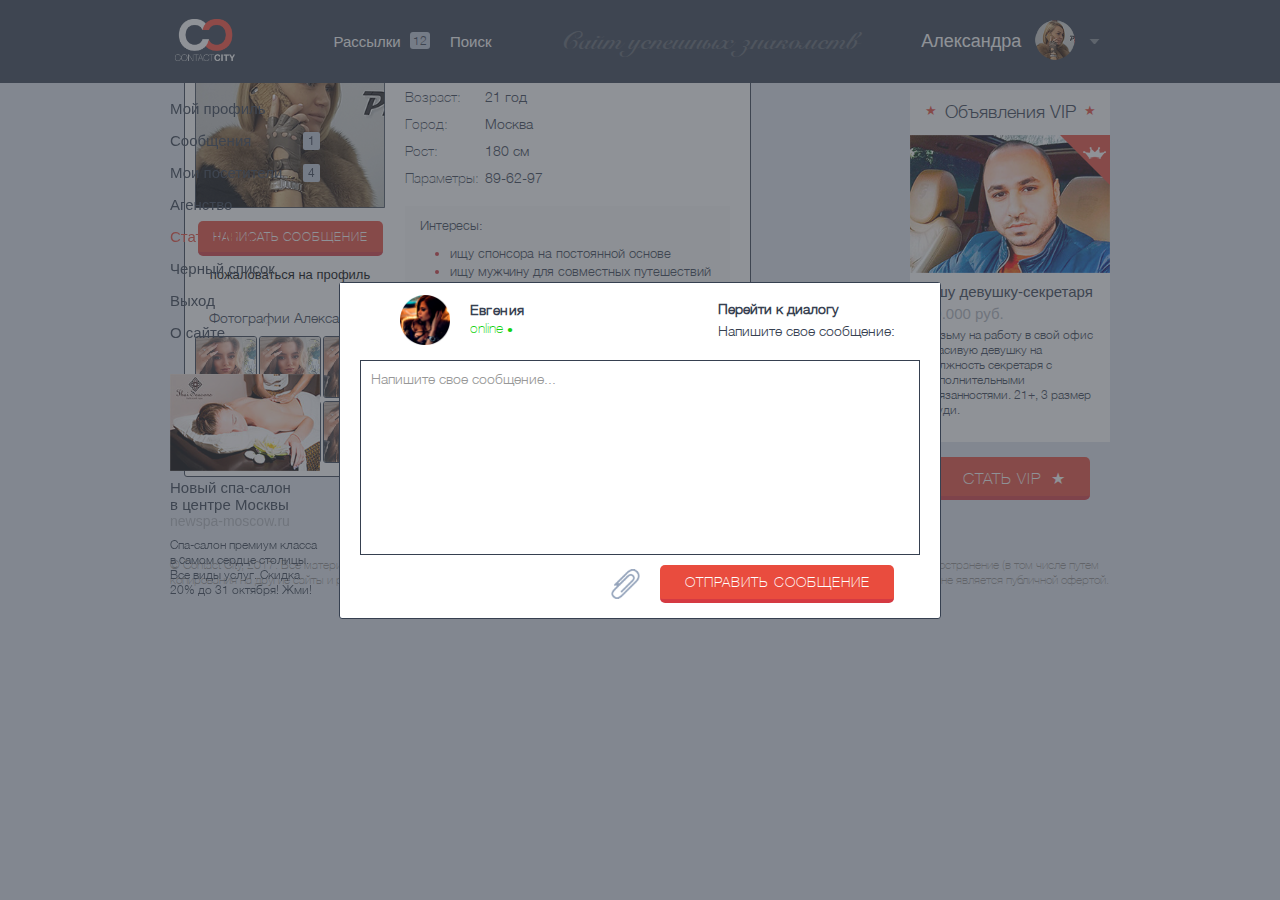
<file: foreign-profile-popup.html>
<!DOCTYPE html>
<html lang="en">
<head>
    <meta charset="UTF-8">
    <meta name="viewport" content="width=device-width; initial-scale=1.0">

    <title>КонтактСити</title>
    <meta name="title" content="КонтактСити"/>
    <meta name="description" content="КонтактСити"/>
    <meta name="keywords" content="контактсити"/>

    <link rel="shortcut icon" sizes="16x16" href="/favicon.ico">

    <link rel="stylesheet" href="/css/main.css">
    <link rel="stylesheet" href="/css/messages.css">
    <link rel="stylesheet" href="/css/profile.css">
    <link rel="stylesheet" href="/css/popups.css">
    <link rel="stylesheet" href="/css/media.css">


</head>
<body>

<div class="wrapper-header">
    <header class="header">
        <a href="/" class="header-logo">
            <img src="/images/header/logo.png" alt="">
        </a>
        <div class="header-nav">
            <a href="#" class="header-nav__item item--mailing">
                <span class="header-nav__title">Рассылки</span>
                <span class="header-nav__number">12</span>
            </a>
            <a href="#" class="header-nav__item item--search">
                <span class="header-nav__title">Поиск</span>
            </a>
        </div>
        <div class="header-title">
            Сайт успешных знакомств
        </div>
        <div class="header-profile">
            <div class="header-profile__name">
                Александра
            </div>
            <div class="header-profile__avatar">
                <img src="/images/header/avatar.png" alt="">
            </div>
            <div class="header-profile__arrow"></div>
        </div>

    </header>
</div>
<div class="wrapper-content">
    <div class="content">
        <div class="sidebar-left">
            <ul class="sidebar-left__nav">
                <li class="sidebar-left__item"><a href="/profile.html">Мой профиль</a></li>
                <li class="sidebar-left__item item--messages">
                    <a href="/messages.html">Сообщения</a>
                    <span class="count">1</span>
                </li>
                <li class="sidebar-left__item item--visitors">
                    <a href="/visitors.html">Мои посетители</a>
                    <span class="count">4</span>
                </li>
                <li class="sidebar-left__item"><a href="/agency.html">Агенство</a></li>
                <li class="sidebar-left__item item--special">
                    <a href="/vip.html">Стать VIP</a>
                </li>
                <li class="sidebar-left__item"><a href="/black-list.html">Черный список</a></li>
                <li class="sidebar-left__item"><a href="#">Выход</a></li>
                <li class="sidebar-left__item"><a href="/about.html">О сайте</a></li>
            </ul>
            <div class="advertising">
                <a href="#" class="advertising-item">
                    <img src="/images/advertising/ad_img.jpg" alt="">
                    <span class="advertising-item__title">
                        Новый спа-салон в&nbsp;центре Москвы
                    </span>
                    <span class="advertising-item__link">
                        newspa-moscow.ru
                    </span>
                    <span class="advertising-item__description">
                        Спа-салон премиум класса в cамом сердце столицы.
                        Все виды услуг. Скидка 20% до 31 октября! Жми!
                    </span>
                </a>
            </div>
        </div>
        <div class="main profile profile--foreign">
            <div class="profile-header">
                <div>
                    <div class="profile-header__avatar">
                        <img src="/images/ava_large.png" alt="">
                        <button class="btn">
                            Написать сообщение
                        </button>
                        <button class="btn-change__avatar">
                            пожаловаться на профиль
                        </button>
                    </div>
                    <div class="person-content__photo">
                        <div class="person-content__header">
                            <span>Фотографии Александры</span>
                        </div>
                        <div class="photo-content">
                            <div class="photo-item">
                                <img src="/images/persons/girl3.jpg" alt="">
                            </div>
                            <div class="photo-item">
                                <img src="/images/persons/girl3.jpg" alt="">
                            </div>
                            <div class="photo-item">
                                <img src="/images/persons/girl3.jpg" alt="">
                            </div>
                            <div class="photo-item">
                                <img src="/images/persons/girl3.jpg" alt="">
                            </div>
                            <div class="photo-item">
                                <img src="/images/persons/girl3.jpg" alt="">
                            </div>
                            <div class="photo-item">
                                <img src="/images/persons/girl3.jpg" alt="">
                            </div>
                        </div>
                    </div>
                </div>
                <div class="profile-header__info">
                    <div class="profile-header__person">
                        <div class="profile-person__top">
                            <div class="profile-header__name">
                                Александра Бейтулаева
                            </div>
                            <div class="online-status online">
                                online <span>&bull;</span>
                            </div>
                        </div>
                        <div class="profile-header__column main-info">
                            <span>Пол:</span><span>жен.</span>
                            <span>Возраст:</span><span>21 год</span>
                            <span>Город:</span><span>Москва</span>
                            <span>Рост:</span><span>180 см</span>
                            <span>Параметры:</span><span>89-62-97</span>
                        </div>
                        <div class="profile-header__column about">
                            <p>Интересы:</p>
                            <ul>
                                <li><span>ищу спонсора на постоянной основе</span></li>
                                <li><span>ищу мужчину для совместных путешествий</span></li>
                                <li><span>постоянные отношения</span></li>
                            </ul>
                        </div>
                        <div class="profile-header__column about">
                            <p>О себе:</p>
                            <p class="about-description">
                                Текст описания о себе Текст описания о себе
                                Текст описания о себе Текст описания о себе
                                Текст описания о себе Текст описания о себе
                                Текст описания о себе Текст описания о себе
                                Текст описания о себе
                            </p>
                        </div>
                    </div>
                </div>


            </div>
        </div>
        <div class="sidebar-right">
            <div class="sidebar-right__header">
                <span>Объявления VIP</span>
            </div>
            <div class="vip-person">
                <div class="vip-person__item">
                    <div class="vip-person__image">
                        <img src="/images/vip/men1.jpg" alt="">
                    </div>
                    <div class="vip-person__info">
                        <div class="vip-person__title">
                            Ишу девушку-секретаря
                        </div>
                        <div class="vip-person__price">
                            60.000 руб.
                        </div>
                        <div class="vip-person__description">
                            Возьму на работу в свой офис
                            красивую девушку на должность
                            секретаря с дополнительными
                            обязанностями. 21+, 3 размер
                            груди.
                        </div>
                    </div>
                </div>
                <button class="vip-btn">
                    <span>Стать VIP</span>
                </button>
            </div>
        </div>
        <footer class="footer">
            <p>
                © Contact City, 2017. Все материалы данного сайта являются объектами авторского права (в том числе
                дизайн). Запрещается копирование, распространение (в том числе путем копирования
                на другие сайты и ресурсы в Интернете) или любое иное использование информации и объектов без согласия
                правообладателя. Cайт не является публичной офертой.
            </p>
        </footer>
    </div>
</div>
<div class="popup-wrapper">
    <div class="popup popup--foreign-profile">
        <div class="popup-header">
            <button class="btn-back">Назад</button>
            <div class="messages-item">
                <div class="messages-photo">
                    <img src="/images/messages/devushka-messages.png" alt="">
                </div>
                <div class="message-info">
                    <div class="message-header">
                        <div class="message-header-column">
                            <div class="name">
                                Евгения
                            </div>
                            <div class="online-status online">
                                online <span>&bull;</span>
                            </div>
                        </div>
                        <div>
                            <div class="message-link">Перейти к диалогу</div>
                            <div class="message-title">
                                Напишите свое сообщение:
                            </div>
                        </div>
                    </div>
                </div>
            </div>
        </div>
        <div class="popup-content">
            <form action="#" method="post">
                <textarea name="field-message" class="field-message" required placeholder="Напишите свое сообщение..."></textarea>
                <input type="submit" value="Отправить сообщение">
                <input type="file" name="upload" class="field-upload">
            </form>
        </div>
    </div>
</div>

</body>
</html>
</file>
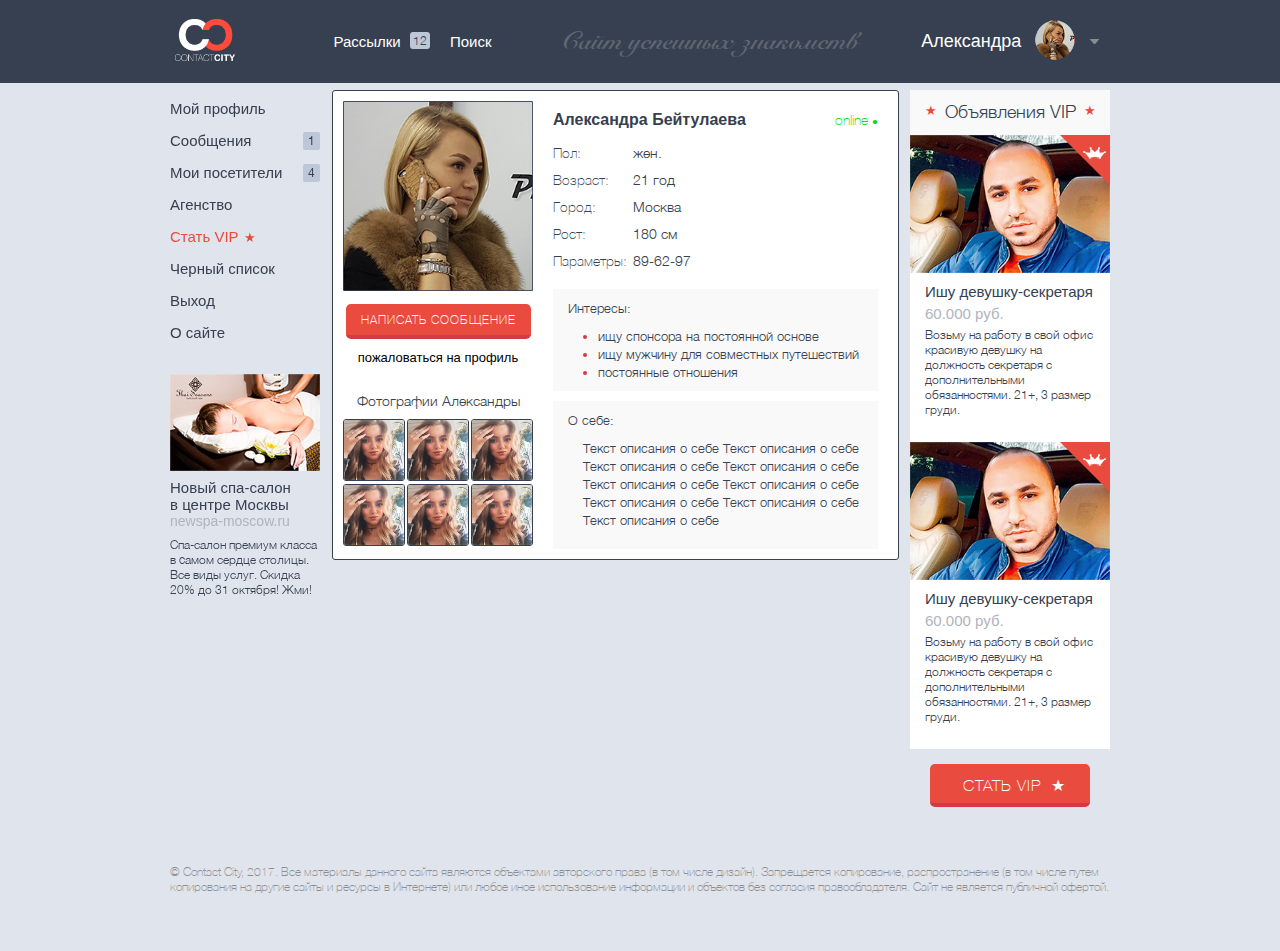
<file: foreign-profile.html>
<!DOCTYPE html>
<html lang="en">
<head>
    <meta charset="UTF-8">
    <meta name="viewport" content="width=device-width; initial-scale=1.0">

    <title>КонтактСити</title>
    <meta name="title" content="КонтактСити"/>
    <meta name="description" content="КонтактСити"/>
    <meta name="keywords" content="контактсити"/>

    <link rel="shortcut icon" sizes="16x16" href="/favicon.ico">

    <link rel="stylesheet" href="/css/main.css">
    <link rel="stylesheet" href="/css/messages.css">
    <link rel="stylesheet" href="/css/profile.css">
    <link rel="stylesheet" href="/css/media.css">


</head>
<body>

<div class="wrapper-header">
    <header class="header">
        <a href="/" class="header-logo">
            <img src="/images/header/logo.png" alt="">
        </a>
        <div class="header-nav">
            <a href="#" class="header-nav__item item--mailing">
                <span class="header-nav__title">Рассылки</span>
                <span class="header-nav__number">12</span>
            </a>
            <a href="#" class="header-nav__item item--search">
                <span class="header-nav__title">Поиск</span>
            </a>
        </div>
        <div class="header-title">
            Сайт успешных знакомств
        </div>
        <div class="header-profile">
            <div class="header-profile__name">
                Александра
            </div>
            <div class="header-profile__avatar">
                <img src="/images/header/avatar.png" alt="">
            </div>
            <div class="header-profile__arrow"></div>
        </div>
        <div class="header-line"></div>
    </header>
</div>
<div class="wrapper-content">
    <div class="content">
        <div class="sidebar-left inner">
            <ul class="sidebar-left__nav">
                <li class="sidebar-left__item"><a href="/profile.html">Мой профиль</a></li>
                <li class="sidebar-left__item item--messages">
                    <a href="/messages.html">Сообщения</a>
                    <span class="count">1</span>
                </li>
                <li class="sidebar-left__item item--visitors">
                    <a href="/visitors.html">Мои посетители</a>
                    <span class="count">4</span>
                </li>
                <li class="sidebar-left__item"><a href="/agency.html">Агенство</a></li>
                <li class="sidebar-left__item item--special">
                    <a href="/vip.html">Стать VIP</a>
                </li>
                <li class="sidebar-left__item"><a href="/black-list.html">Черный список</a></li>
                <li class="sidebar-left__item"><a href="#">Выход</a></li>
                <li class="sidebar-left__item"><a href="/about.html">О сайте</a></li>
            </ul>
            <div class="advertising">
                <a href="#" class="advertising-item">
                    <img src="/images/advertising/ad_img.jpg" alt="">
                    <span class="advertising-item__title">
                        Новый спа-салон в&nbsp;центре Москвы
                    </span>
                    <span class="advertising-item__link">
                        newspa-moscow.ru
                    </span>
                    <span class="advertising-item__description">
                        Спа-салон премиум класса в cамом сердце столицы.
                        Все виды услуг. Скидка 20% до 31 октября! Жми!
                    </span>
                </a>
            </div>
        </div>
        <div class="center profile profile--foreign">
            <div class="profile-header">
                <div>
                    <div class="profile-header__avatar">
                        <img src="/images/ava_large.png" alt="">
                        <button class="btn">
                            Написать сообщение
                        </button>
                        <button class="btn-change__avatar">
                            пожаловаться на профиль
                        </button>
                    </div>
                    <div class="person-content__photo">
                        <div class="person-content__header">
                            <span>Фотографии Александры</span>
                        </div>
                        <div class="photo-content">
                            <div class="photo-item">
                                <img src="/images/persons/girl3.jpg" alt="">
                            </div>
                            <div class="photo-item">
                                <img src="/images/persons/girl3.jpg" alt="">
                            </div>
                            <div class="photo-item">
                                <img src="/images/persons/girl3.jpg" alt="">
                            </div>
                            <div class="photo-item">
                                <img src="/images/persons/girl3.jpg" alt="">
                            </div>
                            <div class="photo-item">
                                <img src="/images/persons/girl3.jpg" alt="">
                            </div>
                            <div class="photo-item">
                                <img src="/images/persons/girl3.jpg" alt="">
                            </div>
                        </div>
                    </div>
                </div>
                <div class="profile-header__info">
                    <div class="profile-header__person">
                        <div class="profile-person__top">
                            <div class="profile-header__name">
                                Александра Бейтулаева
                            </div>
                            <div class="online-status online">
                                online <span>&bull;</span>
                            </div>
                        </div>
                        <div class="profile-header__column main-info">
                            <span>Пол:</span><span>жен.</span>
                            <span>Возраст:</span><span>21 год</span>
                            <span>Город:</span><span>Москва</span>
                            <span>Рост:</span><span>180 см</span>
                            <span>Параметры:</span><span>89-62-97</span>
                        </div>
                        <div class="profile-header__column about">
                            <p>Интересы:</p>
                            <ul>
                                <li><span>ищу спонсора на постоянной основе</span></li>
                                <li><span>ищу мужчину для совместных путешествий</span></li>
                                <li><span>постоянные отношения</span></li>
                            </ul>
                        </div>
                        <div class="profile-header__column about">
                            <p>О себе:</p>
                            <p class="about-description">
                                Текст описания о себе Текст описания о себе
                                Текст описания о себе  Текст описания о себе
                                Текст описания о себе Текст описания о себе
                                Текст описания о себе Текст описания о себе
                                Текст описания о себе
                            </p>
                        </div>
                    </div>
                </div>



            </div>
        </div>
        <div class="sidebar-right">
            <div class="sidebar-right__header">
                <span>Объявления VIP</span>
            </div>
            <div class="vip-person">
                <div class="vip-person__item">
                    <div class="vip-person__image">
                        <img src="/images/vip/men1.jpg" alt="">
                    </div>
                    <div class="vip-person__info">
                        <div class="vip-person__title">
                            Ишу девушку-секретаря
                        </div>
                        <div class="vip-person__price">
                            60.000 руб.
                        </div>
                        <div class="vip-person__description">
                            Возьму на работу в свой офис
                            красивую девушку на должность
                            секретаря с дополнительными
                            обязанностями. 21+, 3 размер
                            груди.
                        </div>
                    </div>
                </div>
                <div class="vip-person__item">
                    <div class="vip-person__image">
                        <img src="/images/vip/men1.jpg" alt="">
                    </div>
                    <div class="vip-person__info">
                        <div class="vip-person__title">
                            Ишу девушку-секретаря
                        </div>
                        <div class="vip-person__price">
                            60.000 руб.
                        </div>
                        <div class="vip-person__description">
                            Возьму на работу в свой офис
                            красивую девушку на должность
                            секретаря с дополнительными
                            обязанностями. 21+, 3 размер
                            груди.
                        </div>
                    </div>
                </div>
                <button class="vip-btn">
                    <span>Стать VIP</span>
                </button>
            </div>
        </div>
        <footer class="footer">
            <p>
                © Contact City,  2017. Все материалы данного сайта являются объектами авторского права (в том числе дизайн). Запрещается копирование, распространение (в том числе путем копирования
                на другие сайты и ресурсы в Интернете) или любое иное использование информации и объектов без согласия правообладателя. Cайт не является публичной офертой.
            </p>
        </footer>
    </div>
</div>

</body>
</html>
</file>
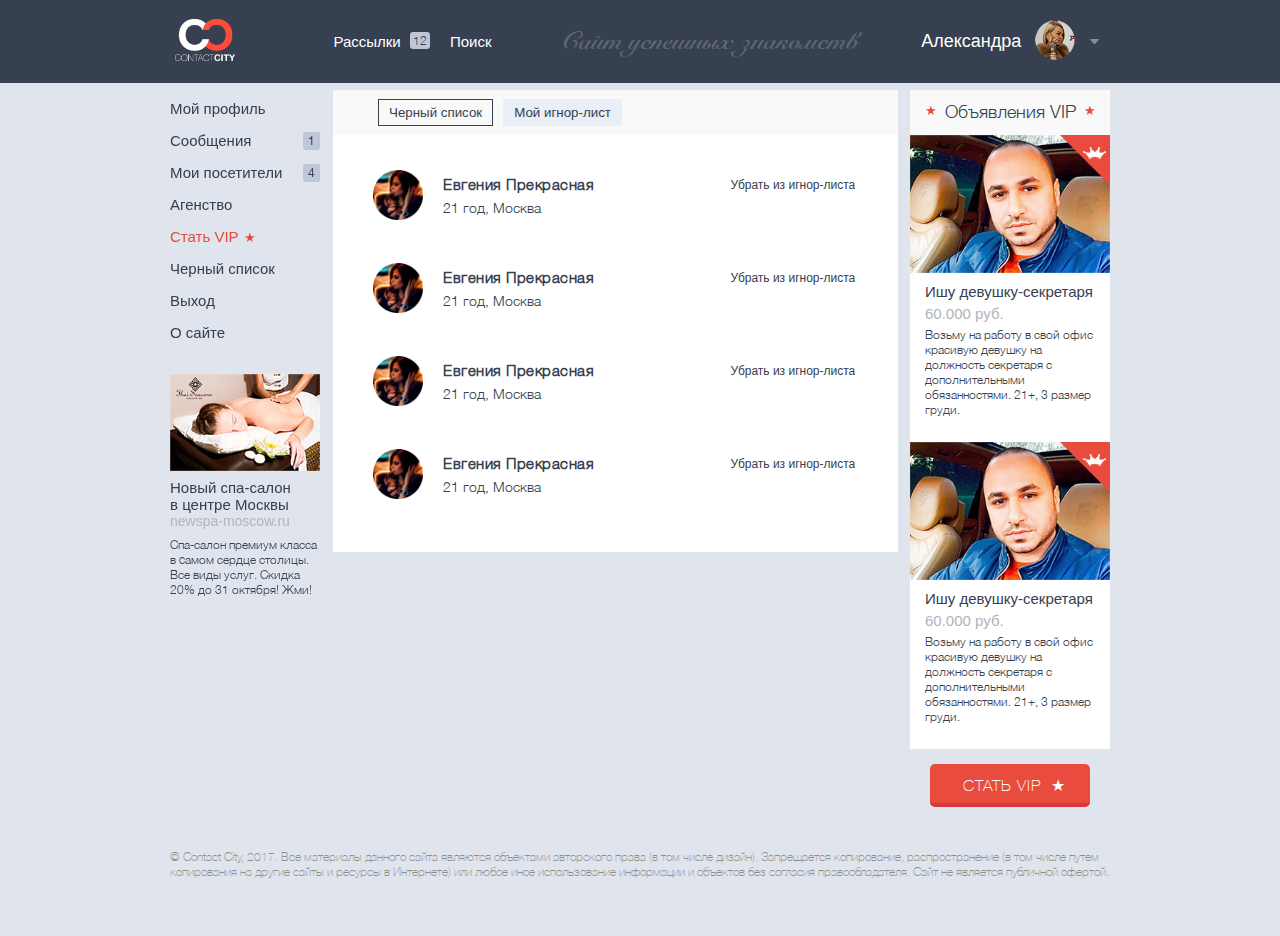
<file: ignore-list.html>
<!DOCTYPE html>
<html lang="en">
<head>
    <meta charset="UTF-8">
    <meta name="viewport" content="width=device-width; initial-scale=1.0">

    <title>КонтактСити</title>
    <meta name="title" content="КонтактСити"/>
    <meta name="description" content="КонтактСити"/>
    <meta name="keywords" content="контактсити"/>

    <link rel="shortcut icon" sizes="16x16" href="/favicon.ico">

    <link rel="stylesheet" href="/css/main.css">
    <link rel="stylesheet" href="/css/messages.css">
    <link rel="stylesheet" href="/css/message-open.css">
    <link rel="stylesheet" href="/css/ignore-list.css">
    <link rel="stylesheet" href="/css/media.css">


</head>
<body>

<div class="wrapper-header">
    <header class="header">
        <a href="/" class="header-logo">
            <img src="/images/header/logo.png" alt="">
        </a>
        <div class="header-nav">
            <a href="#" class="header-nav__item item--mailing">
                <span class="header-nav__title">Рассылки</span>
                <span class="header-nav__number">12</span>
            </a>
            <a href="#" class="header-nav__item item--search">
                <span class="header-nav__title">Поиск</span>
            </a>
        </div>
        <button class="btn-menu"></button>
        <div class="header-title">
            Сайт успешных знакомств
        </div>
        <div class="header-profile">
            <div class="header-profile__name">
                Александра
            </div>
            <div class="header-profile__avatar">
                <img src="/images/header/avatar.png" alt="">
            </div>
            <div class="header-profile__arrow"></div>
        </div>
        <div class="header-line"></div>
    </header>
</div>
<div class="wrapper-content">
    <div class="content">
        <div class="sidebar-left inner">
            <ul class="sidebar-left__nav">
                <li class="sidebar-left__item"><a href="/profile.html">Мой профиль</a></li>
                <li class="sidebar-left__item item--messages">
                    <a href="/messages.html">Сообщения</a>
                    <span class="count">1</span>
                </li>
                <li class="sidebar-left__item item--visitors">
                    <a href="/visitors.html">Мои посетители</a>
                    <span class="count">4</span>
                </li>
                <li class="sidebar-left__item"><a href="/agency.html">Агенство</a></li>
                <li class="sidebar-left__item item--special">
                    <a href="/vip.html">Стать VIP</a>
                </li>
                <li class="sidebar-left__item"><a href="/black-list.html">Черный список</a></li>
                <li class="sidebar-left__item"><a href="#">Выход</a></li>
                <li class="sidebar-left__item"><a href="/about.html">О сайте</a></li>
            </ul>
            <div class="advertising">
               <a href="#" class="advertising-item">
                    <img src="/images/advertising/ad_img.jpg" alt="">
                    <span class="advertising-item__title">
                        Новый спа-салон в&nbsp;центре Москвы
                    </span>
                    <span class="advertising-item__link">
                        newspa-moscow.ru
                    </span>
                    <span class="advertising-item__description">
                        Спа-салон премиум класса в cамом сердце столицы.
                        Все виды услуг. Скидка 20% до 31 октября! Жми!
                    </span>
                </a>
            </div>
        </div>
        <div class="center">
            <div class="center-header">
                <div class="ignore-buttons">
                    <button class="btn btn--white">
                        Черный список
                    </button>
                    <button class="btn btn--grey">
                        Мой игнор-лист
                    </button>
                </div>
            </div>
            <div class="center-content">
                <div class="messages messages-ignore-list">
                    <div class="messages-item">
                        <div class="messages-photo">
                            <img src="/images/messages/devushka-messages.png" alt="">
                        </div>
                        <div class="message-info">
                            <div class="message-header">
                                <div class="name">
                                    Евгения Прекрасная
                                </div>
                                <div class="btn btn--remove__ignore">Убрать из игнор-листа</div>
                            </div>
                            <div class="message-text">
                                <span class="message-age">21 год,</span>
                                <span class="message-city">Москва</span>
                            </div>
                        </div>
                    </div>
                    <div class="messages-item">
                        <div class="messages-photo">
                            <img src="/images/messages/devushka-messages.png" alt="">
                        </div>
                        <div class="message-info">
                            <div class="message-header">
                                <div class="name">
                                    Евгения Прекрасная
                                </div>
                                <div class="btn btn--remove__ignore">Убрать из игнор-листа</div>
                            </div>
                            <div class="message-text">
                                <span class="message-age">21 год,</span>
                                <span class="message-city">Москва</span>
                            </div>
                        </div>
                    </div>
                    <div class="messages-item">
                        <div class="messages-photo">
                            <img src="/images/messages/devushka-messages.png" alt="">
                        </div>
                        <div class="message-info">
                            <div class="message-header">
                                <div class="name">
                                    Евгения Прекрасная
                                </div>
                                <div class="btn btn--remove__ignore">Убрать из игнор-листа</div>
                            </div>
                            <div class="message-text">
                                <span class="message-age">21 год,</span>
                                <span class="message-city">Москва</span>
                            </div>
                        </div>
                    </div>
                    <div class="messages-item">
                        <div class="messages-photo">
                            <img src="/images/messages/devushka-messages.png" alt="">
                        </div>
                        <div class="message-info">
                            <div class="message-header">
                                <div class="name">
                                    Евгения Прекрасная
                                </div>
                                <div class="btn btn--remove__ignore">Убрать из игнор-листа</div>
                            </div>
                            <div class="message-text">
                                <span class="message-age">21 год,</span>
                                <span class="message-city">Москва</span>
                            </div>
                        </div>
                    </div>
                </div>
            </div>
        </div>
        <div class="sidebar-right">
            <div class="sidebar-right__header">
                <span>Объявления VIP</span>
            </div>
            <div class="vip-person">
                <div class="vip-person__item">
                    <div class="vip-person__image">
                        <img src="/images/vip/men1.jpg" alt="">
                    </div>
                    <div class="vip-person__info">
                        <div class="vip-person__title">
                            Ишу девушку-секретаря
                        </div>
                        <div class="vip-person__price">
                            60.000 руб.
                        </div>
                        <div class="vip-person__description">
                            Возьму на работу в свой офис
                            красивую девушку на должность
                            секретаря с дополнительными
                            обязанностями. 21+, 3 размер
                            груди.
                        </div>
                    </div>
                </div>
                <div class="vip-person__item">
                    <div class="vip-person__image">
                        <img src="/images/vip/men1.jpg" alt="">
                    </div>
                    <div class="vip-person__info">
                        <div class="vip-person__title">
                            Ишу девушку-секретаря
                        </div>
                        <div class="vip-person__price">
                            60.000 руб.
                        </div>
                        <div class="vip-person__description">
                            Возьму на работу в свой офис
                            красивую девушку на должность
                            секретаря с дополнительными
                            обязанностями. 21+, 3 размер
                            груди.
                        </div>
                    </div>
                </div>
                <button class="vip-btn">
                    <span>Стать VIP</span>
                </button>
            </div>
        </div>
        <footer class="footer">
            <p>
                © Contact City,  2017. Все материалы данного сайта являются объектами авторского права (в том числе дизайн). Запрещается копирование, распространение (в том числе путем копирования
                на другие сайты и ресурсы в Интернете) или любое иное использование информации и объектов без согласия правообладателя. Cайт не является публичной офертой.
            </p>
        </footer>
    </div>
</div>

</body>
</html>
</file>
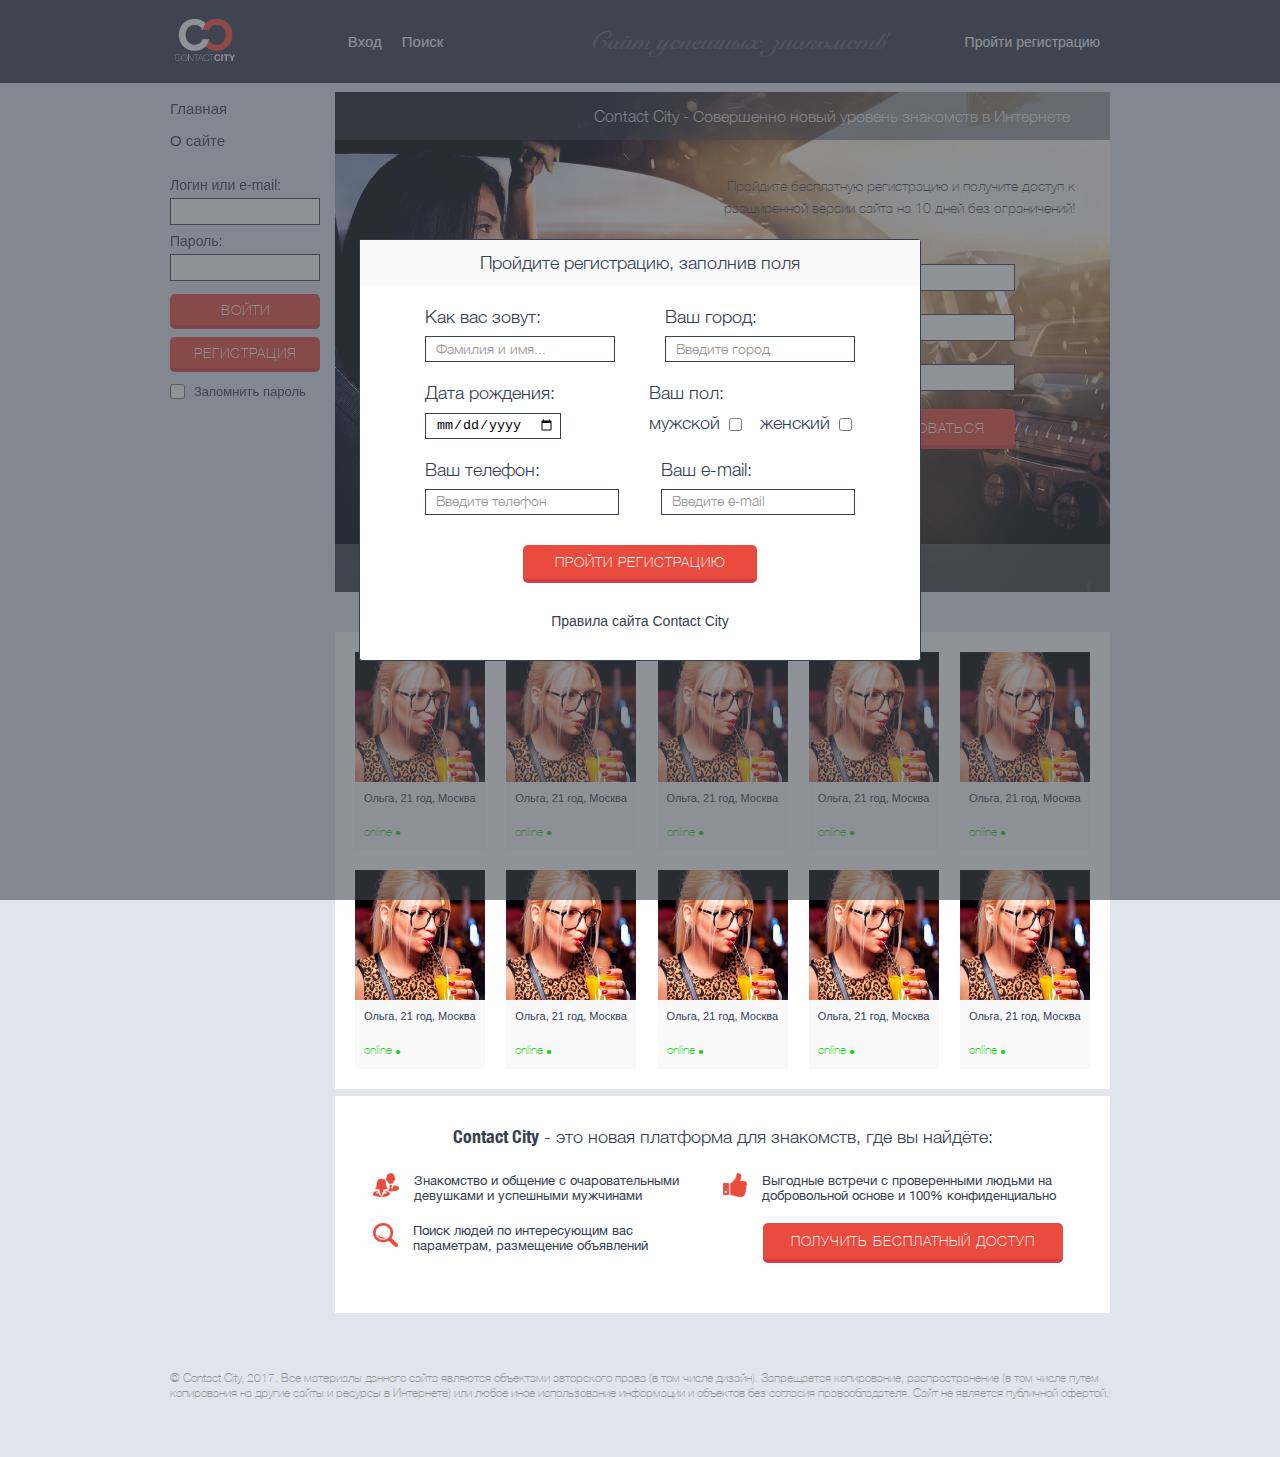
<file: index-popup.html>
<!DOCTYPE html>
<html lang="en">
<head>
    <meta charset="UTF-8">
    <meta name="viewport" content="width=device-width; initial-scale=1.0">

    <title>КонтактСити</title>
    <meta name="title" content="КонтактСити"/>
    <meta name="description" content="КонтактСити"/>
    <meta name="keywords" content="контактсити"/>

    <link rel="shortcut icon" sizes="16x16" href="/favicon.ico">

    <link rel="stylesheet" href="/css/main.css">
    <link rel="stylesheet" href="/css/popups.css">
    <link rel="stylesheet" href="/css/media.css">


</head>
<body>

<div class="wrapper-header">
    <header class="header">
        <a href="/" class="header-logo">
            <img src="/images/header/logo.png" alt="">
        </a>
        <div class="header-nav">
            <a href="#" class="header-nav__item item--mailing">
                <span class="header-nav__title">Вход</span>
            </a>
            <a href="#" class="header-nav__item item--search">
                <span class="header-nav__title">Поиск</span>
            </a>
        </div>
        <div class="header-title">
            Сайт успешных знакомств
        </div>
        <div class="header-profile">
            Пройти регистрацию
        </div>
    </header>
</div>
<div class="wrapper-content">
    <div class="content">
        <div class="sidebar-left">
            <ul class="sidebar-left__nav">
                <li class="sidebar-left__item">
                    <a href="#">Главная</a>
                </li>
                <li class="sidebar-left__item">
                    <a href="#">О сайте</a>
                </li>
            </ul>
            <div class="sidebar-auth">
                <form action="#" method="post">
                    <label for="name">Логин или e-mail:</label>
                    <input type="text" name="name" id="name" required>
                    <label for="pass">Пароль:</label>
                    <input type="password" name="pass" id="pass" required>
                    <input type="submit" value="Войти">
                    <a href="#" class="registration-btn">Регистрация</a>
                    <input type="checkbox" id="keep_pass">
                    <label for="keep_pass">Запомнить пароль</label>
                </form>
            </div>
        </div>
        <div class="main">
            <div class="hero">
                <div class="hero-header">
                    Contact City - Совершенно новый уровень знакомств в Интернете
                </div>
                <div class="hero-form">
                    <div class="hero-form__title">
                        Пройдите бесплатную регистрацию и получите доступ
                        к расширенной версии сайта на 10 дней без ограничений!
                    </div>
                    <form action="#" method="post">
                        <label for="name_reg">Как вас зовут?</label>
                        <input type="text" name="name" id="name_reg" required>
                        <label for="date">Дата рождения:</label>
                        <input type="text" name="date" id="date">
                        <label for="mail">Ваш e-mail:</label>
                        <input type="email" name="mail" id="mail" required>
                        <input type="submit" value="ЗАРЕГИСТРИРОВАТЬСЯ">
                    </form>
                </div>
                <div style="clear: both"></div>
                <div class="hero-footer">
                    Прямо сейчас 7419 человек online:
                </div>
            </div>
            <div class="online-persons">
                <div class="persons">
                    <a href="#" class="persons-item">
                        <span class="persons-item__content">
                            <span class="persons-item__image">
                                <img src="/images/persons/girl1.jpg" alt="">
                            </span>
                            <span class="persons-item__info">
                                <span class="persons-item__person">
                                    <span class="name">Ольга, </span>
                                    <span class="age">21 год, </span>
                                    <span class="city">Москва</span>
                                </span>
                                <span class="online-status online">
                                    online <span>&bull;</span>
                                </span>
                            </span>
                        </span>
                    </a>
                    <a href="#" class="persons-item">
                        <span class="persons-item__content">
                            <span class="persons-item__image">
                                <img src="/images/persons/girl1.jpg" alt="">
                            </span>
                            <span class="persons-item__info">
                                <span class="persons-item__person">
                                    <span class="name">Ольга, </span>
                                    <span class="age">21 год, </span>
                                    <span class="city">Москва</span>
                                </span>
                                <span class="online-status online">
                                    online <span>&bull;</span>
                                </span>
                            </span>
                        </span>
                    </a>
                    <a href="#" class="persons-item">
                        <span class="persons-item__content">
                            <span class="persons-item__image">
                                <img src="/images/persons/girl1.jpg" alt="">
                            </span>
                            <span class="persons-item__info">
                                <span class="persons-item__person">
                                    <span class="name">Ольга, </span>
                                    <span class="age">21 год, </span>
                                    <span class="city">Москва</span>
                                </span>
                                <span class="online-status online">
                                    online <span>&bull;</span>
                                </span>
                            </span>
                        </span>
                    </a>
                    <a href="#" class="persons-item">
                        <span class="persons-item__content">
                            <span class="persons-item__image">
                                <img src="/images/persons/girl1.jpg" alt="">
                            </span>
                            <span class="persons-item__info">
                                <span class="persons-item__person">
                                    <span class="name">Ольга, </span>
                                    <span class="age">21 год, </span>
                                    <span class="city">Москва</span>
                                </span>
                                <span class="online-status online">
                                    online <span>&bull;</span>
                                </span>
                            </span>
                        </span>
                    </a>
                    <a href="#" class="persons-item">
                        <span class="persons-item__content">
                            <span class="persons-item__image">
                                <img src="/images/persons/girl1.jpg" alt="">
                            </span>
                            <span class="persons-item__info">
                                <span class="persons-item__person">
                                    <span class="name">Ольга, </span>
                                    <span class="age">21 год, </span>
                                    <span class="city">Москва</span>
                                </span>
                                <span class="online-status online">
                                    online <span>&bull;</span>
                                </span>
                            </span>
                        </span>
                    </a>
                    <a href="#" class="persons-item">
                        <span class="persons-item__content">
                            <span class="persons-item__image">
                                <img src="/images/persons/girl1.jpg" alt="">
                            </span>
                            <span class="persons-item__info">
                                <span class="persons-item__person">
                                    <span class="name">Ольга, </span>
                                    <span class="age">21 год, </span>
                                    <span class="city">Москва</span>
                                </span>
                                <span class="online-status online">
                                    online <span>&bull;</span>
                                </span>
                            </span>
                        </span>
                    </a>
                    <a href="#" class="persons-item">
                        <span class="persons-item__content">
                            <span class="persons-item__image">
                                <img src="/images/persons/girl1.jpg" alt="">
                            </span>
                            <span class="persons-item__info">
                                <span class="persons-item__person">
                                    <span class="name">Ольга, </span>
                                    <span class="age">21 год, </span>
                                    <span class="city">Москва</span>
                                </span>
                                <span class="online-status online">
                                    online <span>&bull;</span>
                                </span>
                            </span>
                        </span>
                    </a>
                    <a href="#" class="persons-item">
                        <span class="persons-item__content">
                            <span class="persons-item__image">
                                <img src="/images/persons/girl1.jpg" alt="">
                            </span>
                            <span class="persons-item__info">
                                <span class="persons-item__person">
                                    <span class="name">Ольга, </span>
                                    <span class="age">21 год, </span>
                                    <span class="city">Москва</span>
                                </span>
                                <span class="online-status online">
                                    online <span>&bull;</span>
                                </span>
                            </span>
                        </span>
                    </a>
                    <a href="#" class="persons-item">
                        <span class="persons-item__content">
                            <span class="persons-item__image">
                                <img src="/images/persons/girl1.jpg" alt="">
                            </span>
                            <span class="persons-item__info">
                                <span class="persons-item__person">
                                    <span class="name">Ольга, </span>
                                    <span class="age">21 год, </span>
                                    <span class="city">Москва</span>
                                </span>
                                <span class="online-status online">
                                    online <span>&bull;</span>
                                </span>
                            </span>
                        </span>
                    </a>
                    <a href="#" class="persons-item">
                        <span class="persons-item__content">
                            <span class="persons-item__image">
                                <img src="/images/persons/girl1.jpg" alt="">
                            </span>
                            <span class="persons-item__info">
                                <span class="persons-item__person">
                                    <span class="name">Ольга, </span>
                                    <span class="age">21 год, </span>
                                    <span class="city">Москва</span>
                                </span>
                                <span class="online-status online">
                                    online <span>&bull;</span>
                                </span>
                            </span>
                        </span>
                    </a>
                </div>
            </div>
            <div class="advantages">
                <div class="advantages-title">
                    <span>Contact City</span> - это новая платформа для знакомств, где вы найдёте:
                </div>
                <div class="advantages-content">
                    <div class="advantages-item">
                        <div class="advantages-icon">
                            <img src="/images/advantages-icon/1.png" alt="">
                        </div>
                        <div class="advantages-text">
                            Знакомство и общение с очаровательными
                            девушками и успешными мужчинами
                        </div>
                    </div>
                    <div class="advantages-item">
                        <div class="advantages-icon">
                            <img src="/images/advantages-icon/2.png" alt="">
                        </div>
                        <div class="advantages-text">
                            Выгодные встречи с проверенными людьми на
                            добровольной основе и 100% конфиденциально
                        </div>
                    </div>
                    <div class="advantages-item">
                        <div class="advantages-icon">
                            <img src="/images/advantages-icon/3.png" alt="">
                        </div>
                        <div class="advantages-text">
                            Поиск людей по интересующим вас параметрам,
                            размещение объявлений
                        </div>
                    </div>
                    <div class="advantages-item">
                        <button class="advantages-btn">
                            Получить бесплатный доступ
                        </button>
                    </div>
                </div>
            </div>
        </div>
        <footer class="footer">
            <p>
                © Contact City, 2017. Все материалы данного сайта являются объектами авторского права (в том числе
                дизайн). Запрещается копирование, распространение (в том числе путем копирования
                на другие сайты и ресурсы в Интернете) или любое иное использование информации и объектов без согласия
                правообладателя. Cайт не является публичной офертой.
            </p>
        </footer>
    </div>
</div>

<div class="popup-wrapper">
    <div class="popup popup--registration">
        <div class="popup-header">
            Пройдите регистрацию, заполнив поля
        </div>
        <button class="btn-back"></button>
        <div class="popup-content">
            <form action="#" method="post">
                <div class="popup-form__row">

                    <div class="popup-form__cell">
                        <p>Как вас зовут:</p>
                        <input type="text" name="city" class="field-name" placeholder="Фамилия и имя...">
                    </div>

                    <div class="popup-form__cell">
                        <p>Ваш город:</p>
                        <input type="text" name="city" class="field-city" placeholder="Введите город">
                    </div>

                </div>
                <div class="popup-form__row">

                    <div class="popup-form__cell">
                        <p>Дата рождения:</p>
                        <input type="date" name="birth" class="field-birth" placeholder="ДД.ММ.ГГГГ">
                    </div>

                    <div class="popup-form__cell">
                        <p>Ваш пол:</p>
                        <label for="to_men" class="checkbox-label">мужской</label>
                        <input type="checkbox" id="to_men" name="to_men">
                        <label for="to_girl" class="checkbox-label">женский</label>
                        <input type="checkbox" id="to_girl" name="to_girl">
                    </div>

                </div>
                <div class="popup-form__row">
                    <div class="popup-form__cell">
                        <p>Ваш телефон:</p>
                        <input type="tel" name="phone" class="field-phone" placeholder="Введите телефон">
                    </div>
                    <div class="popup-form__cell">
                        <p>Ваш e-mail:</p>
                        <input type="text" name="mail" class="field-mail" placeholder="Введите e-mail">
                    </div>
                    <input type="submit" value="Пройти регистрацию">
                </div>
                <a href="#" class="link-rules">Правила сайта Contact City</a>
            </form>
        </div>
    </div>
</div>


</body>
</html>
</file>
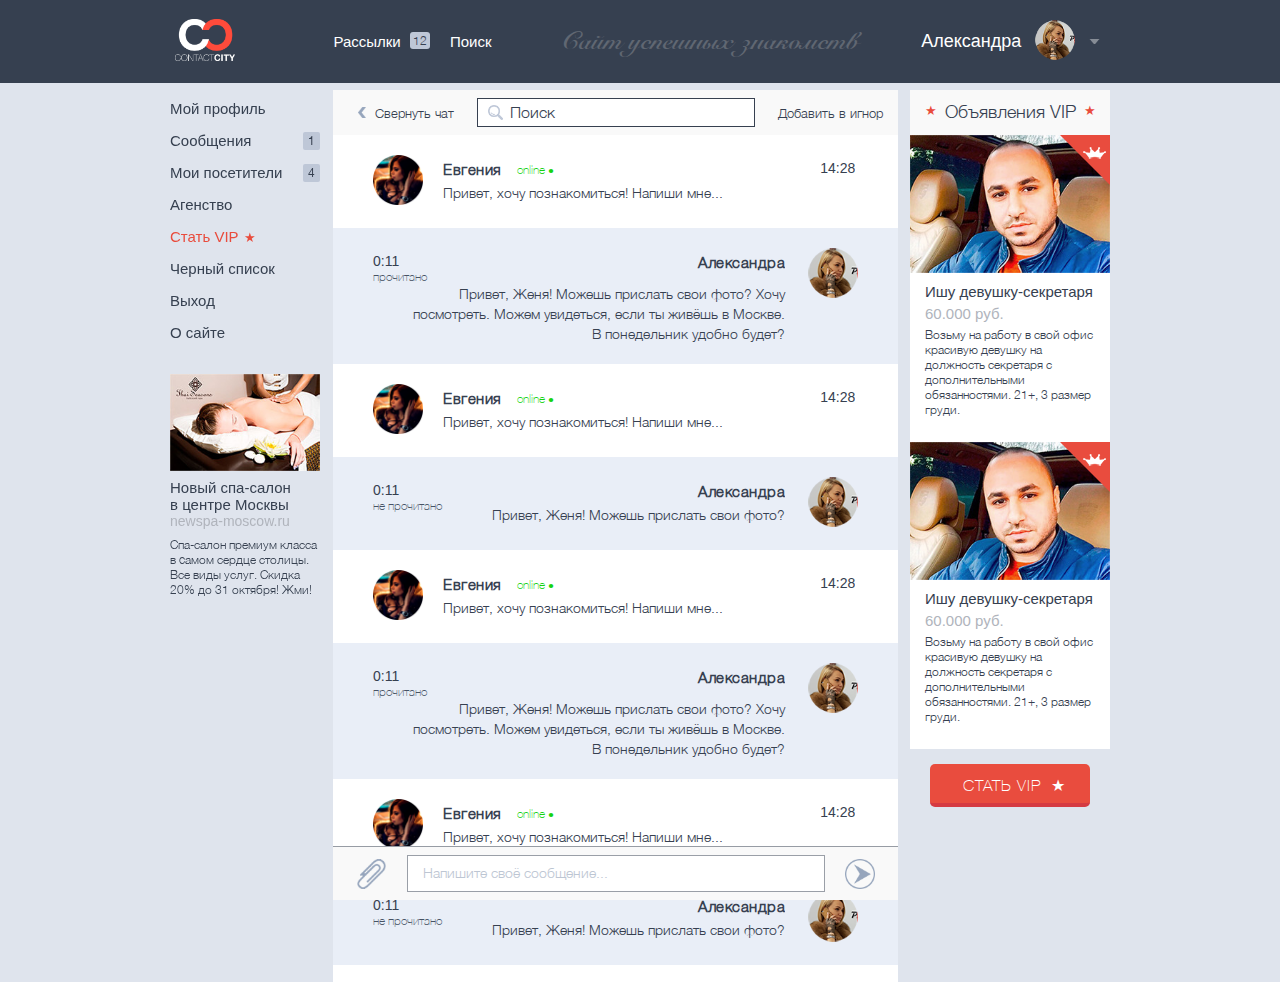
<file: message-open.html>
<!DOCTYPE html>
<html lang="en">
<head>
    <meta charset="UTF-8">
    <meta name="viewport" content="width=device-width; initial-scale=1.0">

    <title>КонтактСити</title>
    <meta name="title" content="КонтактСити"/>
    <meta name="description" content="КонтактСити"/>
    <meta name="keywords" content="контактсити"/>

    <link rel="shortcut icon" sizes="16x16" href="/favicon.ico">

    <link rel="stylesheet" href="/css/main.css">
    <link rel="stylesheet" href="/css/messages.css">
    <link rel="stylesheet" href="/css/message-open.css">
    <link rel="stylesheet" href="/css/media.css">


</head>
<body>

<div class="wrapper-header">
    <header class="header">
        <a href="/" class="header-logo">
            <img src="/images/header/logo.png" alt="">
        </a>
        <div class="header-nav">
            <a href="#" class="header-nav__item item--mailing">
                <span class="header-nav__title">Рассылки</span>
                <span class="header-nav__number">12</span>
            </a>
            <a href="#" class="header-nav__item item--search">
                <span class="header-nav__title">Поиск</span>
            </a>
        </div>
        <button class="btn-menu"></button>
        <div class="header-title">
            Сайт успешных знакомств
        </div>
        <div class="header-profile">
            <div class="header-profile__name">
                Александра
            </div>
            <div class="header-profile__avatar">
                <img src="/images/header/avatar.png" alt="">
            </div>
            <div class="header-profile__arrow"></div>
        </div>
        <div class="header-line"></div>
    </header>
</div>
<div class="wrapper-content">
    <div class="content">
        <div class="sidebar-left inner">
            <ul class="sidebar-left__nav">
                <li class="sidebar-left__item"><a href="/profile.html">Мой профиль</a></li>
                <li class="sidebar-left__item item--messages">
                    <a href="/messages.html">Сообщения</a>
                    <span class="count">1</span>
                </li>
                <li class="sidebar-left__item item--visitors">
                    <a href="/visitors.html">Мои посетители</a>
                    <span class="count">4</span>
                </li>
                <li class="sidebar-left__item"><a href="/agency.html">Агенство</a></li>
                <li class="sidebar-left__item item--special">
                    <a href="/vip.html">Стать VIP</a>
                </li>
                <li class="sidebar-left__item"><a href="/black-list.html">Черный список</a></li>
                <li class="sidebar-left__item"><a href="#">Выход</a></li>
                <li class="sidebar-left__item"><a href="/about.html">О сайте</a></li>
            </ul>
            <div class="advertising">
                <a href="#" class="advertising-item">
                    <img src="/images/advertising/ad_img.jpg" alt="">
                    <span class="advertising-item__title">
                        Новый спа-салон в&nbsp;центре Москвы
                    </span>
                    <span class="advertising-item__link">
                        newspa-moscow.ru
                    </span>
                    <span class="advertising-item__description">
                        Спа-салон премиум класса в cамом сердце столицы.
                        Все виды услуг. Скидка 20% до 31 октября! Жми!
                    </span>
                </a>
            </div>
        </div>
        <div class="center">
            <div class="center-header">
                <button class="close-chat">Свернуть чат</button>
                <input type="search" name="search" class="field-search bg--white" placeholder="Поиск">
                <button class="btn--to_ignore">Добавить в игнор</button>
            </div>
            <div class="center-content">
                <div class="messages messeges--dialog">
                    <div class="messages-item">
                        <div class="messages-photo">
                            <img src="/images/messages/devushka-messages.png" alt="">
                        </div>
                        <div class="message-info">
                            <div class="message-header">
                                <div class="name">
                                    Евгения
                                </div>
                                <div class="online-status online">
                                    online <span>&bull;</span>
                                </div>
                                <div class="message-time">14:28</div>
                            </div>
                            <div class="message-text">
                                Привет, хочу познакомиться! Напиши мне...
                            </div>
                        </div>
                    </div>
                    <div class="messages-item message--answer">
                        <div class="message-info">
                            <div class="message-info__left">
                                <div class="message-time">0:11</div>
                                <div class="message-status">прочитано</div>
                            </div>
                            <div class="message-header">
                                <div class="name">
                                    Александра
                                </div>
                            </div>
                            <div class="message-text">
                                Привет, Женя! Можешь прислать свои фото?
                                Хочу посмотреть. Можем увидеться, если ты живёшь в Москве. В
                                понедельник удобно будет?
                            </div>
                        </div>
                        <div class="messages-photo">
                            <img src="/images/header/avatar.png" alt="">
                        </div>
                    </div>
                    <div class="messages-item">
                        <div class="messages-photo">
                            <img src="/images/messages/devushka-messages.png" alt="">
                        </div>
                        <div class="message-info">
                            <div class="message-header">
                                <div class="name">
                                    Евгения
                                </div>
                                <div class="online-status online">
                                    online <span>&bull;</span>
                                </div>
                                <div class="message-time">14:28</div>
                            </div>
                            <div class="message-text">
                                Привет, хочу познакомиться! Напиши мне...
                            </div>
                        </div>
                    </div>
                    <div class="messages-item message--answer">
                        <div class="message-info">
                            <div class="message-info__left">
                                <div class="message-time">0:11</div>
                                <div class="message-status">не прочитано</div>
                            </div>
                            <div class="message-header">
                                <div class="name">
                                    Александра
                                </div>
                            </div>
                            <div class="message-text">
                                Привет, Женя! Можешь прислать свои фото?
                            </div>
                        </div>
                        <div class="messages-photo">
                            <img src="/images/header/avatar.png" alt="">
                        </div>
                    </div>
                    <div class="messages-item">
                        <div class="messages-photo">
                            <img src="/images/messages/devushka-messages.png" alt="">
                        </div>
                        <div class="message-info">
                            <div class="message-header">
                                <div class="name">
                                    Евгения
                                </div>
                                <div class="online-status online">
                                    online <span>&bull;</span>
                                </div>
                                <div class="message-time">14:28</div>
                            </div>
                            <div class="message-text">
                                Привет, хочу познакомиться! Напиши мне...
                            </div>
                        </div>
                    </div>
                    <div class="messages-item message--answer">
                        <div class="message-info">
                            <div class="message-info__left">
                                <div class="message-time">0:11</div>
                                <div class="message-status">прочитано</div>
                            </div>
                            <div class="message-header">
                                <div class="name">
                                    Александра
                                </div>
                            </div>
                            <div class="message-text">
                                Привет, Женя! Можешь прислать свои фото?
                                Хочу посмотреть. Можем увидеться, если ты живёшь в Москве. В
                                понедельник удобно будет?
                            </div>
                        </div>
                        <div class="messages-photo">
                            <img src="/images/header/avatar.png" alt="">
                        </div>
                    </div>
                    <div class="messages-item">
                        <div class="messages-photo">
                            <img src="/images/messages/devushka-messages.png" alt="">
                        </div>
                        <div class="message-info">
                            <div class="message-header">
                                <div class="name">
                                    Евгения
                                </div>
                                <div class="online-status online">
                                    online <span>&bull;</span>
                                </div>
                                <div class="message-time">14:28</div>
                            </div>
                            <div class="message-text">
                                Привет, хочу познакомиться! Напиши мне...
                            </div>
                        </div>
                    </div>
                    <div class="messages-item message--answer">
                        <div class="message-info">
                            <div class="message-info__left">
                                <div class="message-time">0:11</div>
                                <div class="message-status">не прочитано</div>
                            </div>
                            <div class="message-header">
                                <div class="name">
                                    Александра
                                </div>
                            </div>
                            <div class="message-text">
                                Привет, Женя! Можешь прислать свои фото?
                            </div>
                        </div>
                        <div class="messages-photo">
                            <img src="/images/header/avatar.png" alt="">
                        </div>
                    </div>
                    <div class="message-form">
                        <form action="#" method="post">
                            <input type="file" name="file" class="field-file" title="Выберите файл">
                            <input type="text" name="message" placeholder="Напишите своё сообщение...">
                            <input type="submit">
                        </form>
                    </div>
                </div>

            </div>
        </div>
        <div class="sidebar-right">
            <div class="sidebar-right__header">
                <span>Объявления VIP</span>
            </div>
            <div class="vip-person">
                <div class="vip-person__item">
                    <div class="vip-person__image">
                        <img src="/images/vip/men1.jpg" alt="">
                    </div>
                    <div class="vip-person__info">
                        <div class="vip-person__title">
                            Ишу девушку-секретаря
                        </div>
                        <div class="vip-person__price">
                            60.000 руб.
                        </div>
                        <div class="vip-person__description">
                            Возьму на работу в свой офис
                            красивую девушку на должность
                            секретаря с дополнительными
                            обязанностями. 21+, 3 размер
                            груди.
                        </div>
                    </div>
                </div>
                <div class="vip-person__item">
                    <div class="vip-person__image">
                        <img src="/images/vip/men1.jpg" alt="">
                    </div>
                    <div class="vip-person__info">
                        <div class="vip-person__title">
                            Ишу девушку-секретаря
                        </div>
                        <div class="vip-person__price">
                            60.000 руб.
                        </div>
                        <div class="vip-person__description">
                            Возьму на работу в свой офис
                            красивую девушку на должность
                            секретаря с дополнительными
                            обязанностями. 21+, 3 размер
                            груди.
                        </div>
                    </div>
                </div>
                <button class="vip-btn">
                    <span>Стать VIP</span>
                </button>
            </div>
        </div>
    </div>
</div>

</body>
</html>
</file>
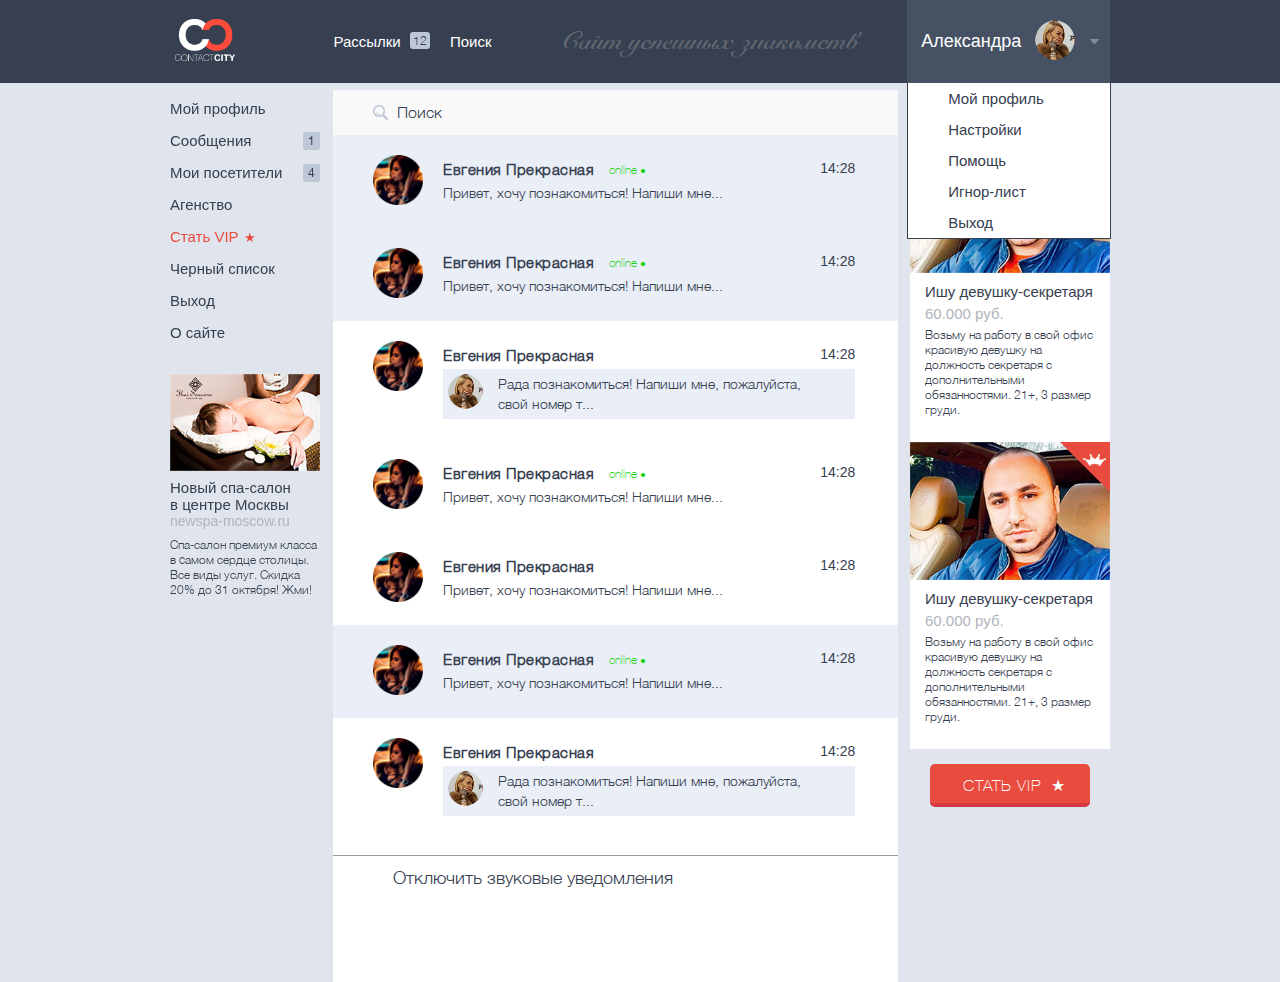
<file: messages.html>
<!DOCTYPE html>
<html lang="en">
<head>
    <meta charset="UTF-8">
    <meta name="viewport" content="width=device-width; initial-scale=1.0">

    <title>КонтактСити</title>
    <meta name="title" content="КонтактСити"/>
    <meta name="description" content="КонтактСити"/>
    <meta name="keywords" content="контактсити"/>

    <link rel="shortcut icon" sizes="16x16" href="/favicon.ico">

    <link rel="stylesheet" href="/css/main.css">
    <link rel="stylesheet" href="/css/messages.css">
    <link rel="stylesheet" href="/css/media.css">


</head>
<body>

<div class="wrapper-header">
    <header class="header">
        <a href="/" class="header-logo">
            <img src="/images/header/logo.png" alt="">
        </a>
        <div class="header-nav">
            <a href="#" class="header-nav__item item--mailing">
                <span class="header-nav__title">Рассылки</span>
                <span class="header-nav__number">12</span>
            </a>
            <a href="#" class="header-nav__item item--search">
                <span class="header-nav__title">Поиск</span>
            </a>
        </div>
        <button class="btn-menu"></button>
        <div class="header-title">
            Сайт успешных знакомств
        </div>
        <div class="header-profile active">
            <div class="header-profile__name">
                Александра
            </div>
            <div class="header-profile__avatar">
                <img src="/images/header/avatar.png" alt="">
            </div>
            <div class="header-profile__arrow"></div>
            <ul class="profile-list">
                <li class="profile-list__item">
                    <a href="/profile.html">Мой профиль</a>
                </li>
                <li class="profile-list__item">
                    <a href="#">Настройки</a>
                </li>
                <li class="profile-list__item">
                    <a href="#">Помощь</a>
                </li>
                <li class="profile-list__item">
                    <a href="/ignore-list.html">Игнор-лист</a>
                </li>
                <li class="profile-list__item">
                    <a href="/">Выход</a>
                </li>
            </ul>
        </div>
        <div class="header-line"></div>
    </header>
</div>

<div class="wrapper-content">
    <div class="content">
        <div class="sidebar-left inner">
            <div class="header-profile profile-mob">
                <div class="header-profile__name">
                    Александра
                </div>
                <div class="header-profile__avatar">
                    <img src="/images/header/avatar.png" alt="">
                </div>
                <div class="header-profile__arrow"></div>
                <ul class="profile-list">
                    <li class="profile-list__item">
                        <a href="/profile.html">Мой профиль</a>
                    </li>
                    <li class="profile-list__item">
                        <a href="#">Настройки</a>
                    </li>
                    <li class="profile-list__item">
                        <a href="#">Помощь</a>
                    </li>
                    <li class="profile-list__item">
                        <a href="/ignore-list.html">Игнор-лист</a>
                    </li>
                    <li class="profile-list__item">
                        <a href="/">Выход</a>
                    </li>
                </ul>
            </div>
            <ul class="sidebar-left__nav">
                <li class="sidebar-left__item"><a href="/profile.html">Мой профиль</a></li>
                <li class="sidebar-left__item item--messages">
                    <a href="/messages.html">Сообщения</a>
                    <span class="count">1</span>
                </li>
                <li class="sidebar-left__item item--visitors">
                    <a href="/visitors.html">Мои посетители</a>
                    <span class="count">4</span>
                </li>
                <li class="sidebar-left__item"><a href="/agency.html">Агенство</a></li>
                <li class="sidebar-left__item item--special">
                    <a href="/vip.html">Стать VIP</a>
                </li>
                <li class="sidebar-left__item"><a href="/black-list.html">Черный список</a></li>
                <li class="sidebar-left__item"><a href="#">Выход</a></li>
                <li class="sidebar-left__item"><a href="/about.html">О сайте</a></li>
            </ul>
            <div class="advertising">
                <a href="#" class="advertising-item">
                    <img src="/images/advertising/ad_img.jpg" alt="">
                    <span class="advertising-item__title">
                        Новый спа-салон в&nbsp;центре Москвы
                    </span>
                    <span class="advertising-item__link">
                        newspa-moscow.ru
                    </span>
                    <span class="advertising-item__description">
                        Спа-салон премиум класса в cамом сердце столицы.
                        Все виды услуг. Скидка 20% до 31 октября! Жми!
                    </span>
                </a>
            </div>
        </div>
        <div class="center">
            <div class="center-header">
                <input type="search" name="search" class="field-search" placeholder="Поиск">
            </div>
            <div class="center-content">
                <div class="messages">
                    <div class="messages-item not-read">
                        <div class="messages-photo">
                            <img src="/images/messages/devushka-messages.png" alt="">
                        </div>
                        <div class="message-info">
                           <div class="message-header">
                               <div class="name">
                                   Евгения Прекрасная
                               </div>
                               <div class="online-status online">
                                    online <span>&bull;</span>
                               </div>
                               <div class="message-time">14:28</div>
                           </div>
                           <div class="message-text">
                                Привет, хочу познакомиться! Напиши мне...
                            </div>
                        </div>
                    </div>
                    <div class="messages-item not-read">
                        <div class="messages-photo">
                            <img src="/images/messages/devushka-messages.png" alt="">
                        </div>
                        <div class="message-info">
                           <div class="message-header">
                               <div class="name">
                                   Евгения Прекрасная
                               </div>
                               <div class="online-status online">
                                    online <span>&bull;</span>
                               </div>
                               <div class="message-time">14:28</div>
                           </div>
                           <div class="message-text">
                                Привет, хочу познакомиться! Напиши мне...
                            </div>
                        </div>
                    </div>
                    <div class="messages-item">
                        <div class="messages-photo">
                            <img src="/images/messages/devushka-messages.png" alt="">
                        </div>
                        <div class="message-info">
                           <div class="message-header">
                               <div class="name">
                                   Евгения Прекрасная
                               </div>
                               <div class="message-time">14:28</div>
                           </div>
                           <div class="message-answer">
                                <div class="photo-small">
                                    <img src="/images/header/avatar.png" alt="">
                                </div>
                               <div class="message-text">
                                   Рада познакомиться! Напиши мне, пожалуйста, свой номер т...
                               </div>
                            </div>
                        </div>
                    </div>
                    <div class="messages-item">
                        <div class="messages-photo">
                            <img src="/images/messages/devushka-messages.png" alt="">
                        </div>
                        <div class="message-info">
                            <div class="message-header">
                                <div class="name">
                                    Евгения Прекрасная
                                </div>
                                <div class="online-status online">
                                    online <span>&bull;</span>
                                </div>
                                <div class="message-time">14:28</div>
                            </div>
                            <div class="message-text">
                                Привет, хочу познакомиться! Напиши мне...
                            </div>
                        </div>
                    </div>
                    <div class="messages-item">
                        <div class="messages-photo">
                            <img src="/images/messages/devushka-messages.png" alt="">
                        </div>
                        <div class="message-info">
                            <div class="message-header">
                                <div class="name">
                                    Евгения Прекрасная
                                </div>
                                <div class="message-time">14:28</div>
                            </div>
                            <div class="message-text">
                                Привет, хочу познакомиться! Напиши мне...
                            </div>
                        </div>
                    </div>
                    <div class="messages-item not-read">
                        <div class="messages-photo">
                            <img src="/images/messages/devushka-messages.png" alt="">
                        </div>
                        <div class="message-info">
                            <div class="message-header">
                                <div class="name">
                                    Евгения Прекрасная
                                </div>
                                <div class="online-status online">
                                    online <span>&bull;</span>
                                </div>
                                <div class="message-time">14:28</div>
                            </div>
                            <div class="message-text">
                                Привет, хочу познакомиться! Напиши мне...
                            </div>
                        </div>
                    </div>
                    <div class="messages-item">
                        <div class="messages-photo">
                            <img src="/images/messages/devushka-messages.png" alt="">
                        </div>
                        <div class="message-info">
                            <div class="message-header">
                                <div class="name">
                                    Евгения Прекрасная
                                </div>
                                <div class="message-time">14:28</div>
                            </div>
                            <div class="message-answer">
                                <div class="photo-small">
                                    <img src="/images/header/avatar.png" alt="">
                                </div>
                                <div class="message-text">
                                    Рада познакомиться! Напиши мне, пожалуйста, свой номер т...
                                </div>
                            </div>
                        </div>
                    </div>
                </div>
                <div class="sound-off">
                    Отключить звуковые уведомления
                </div>
            </div>
        </div>
        <div class="sidebar-right">
            <div class="sidebar-right__header">
                <span>Объявления VIP</span>
            </div>
            <div class="vip-person">
                <div class="vip-person__item">
                    <div class="vip-person__image">
                        <img src="/images/vip/men1.jpg" alt="">
                    </div>
                    <div class="vip-person__info">
                        <div class="vip-person__title">
                            Ишу девушку-секретаря
                        </div>
                        <div class="vip-person__price">
                            60.000 руб.
                        </div>
                        <div class="vip-person__description">
                            Возьму на работу в свой офис
                            красивую девушку на должность
                            секретаря с дополнительными
                            обязанностями. 21+, 3 размер
                            груди.
                        </div>
                    </div>
                </div>
                <div class="vip-person__item">
                    <div class="vip-person__image">
                        <img src="/images/vip/men1.jpg" alt="">
                    </div>
                    <div class="vip-person__info">
                        <div class="vip-person__title">
                            Ишу девушку-секретаря
                        </div>
                        <div class="vip-person__price">
                            60.000 руб.
                        </div>
                        <div class="vip-person__description">
                            Возьму на работу в свой офис
                            красивую девушку на должность
                            секретаря с дополнительными
                            обязанностями. 21+, 3 размер
                            груди.
                        </div>
                    </div>
                </div>
                <button class="vip-btn">
                    <span>Стать VIP</span>
                </button>
            </div>
        </div>
    </div>
</div>

</body>
</html>
</file>
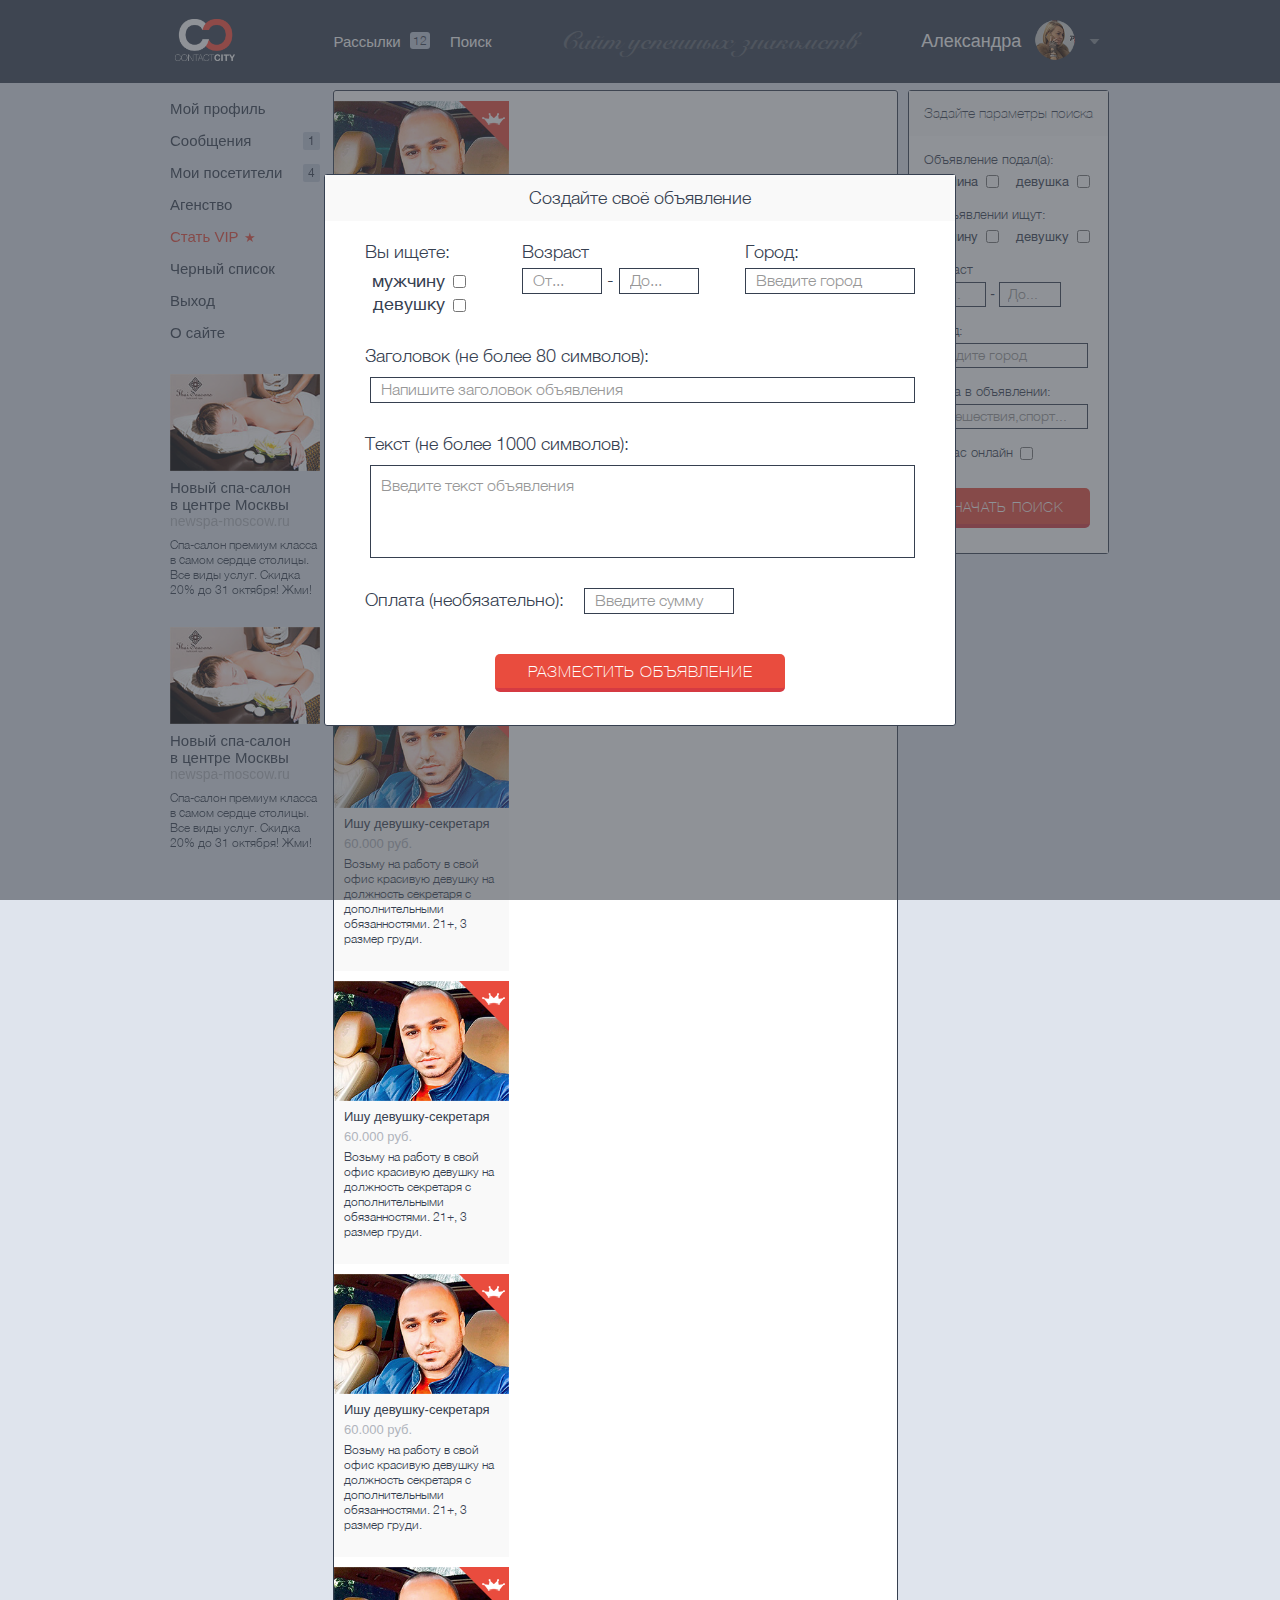
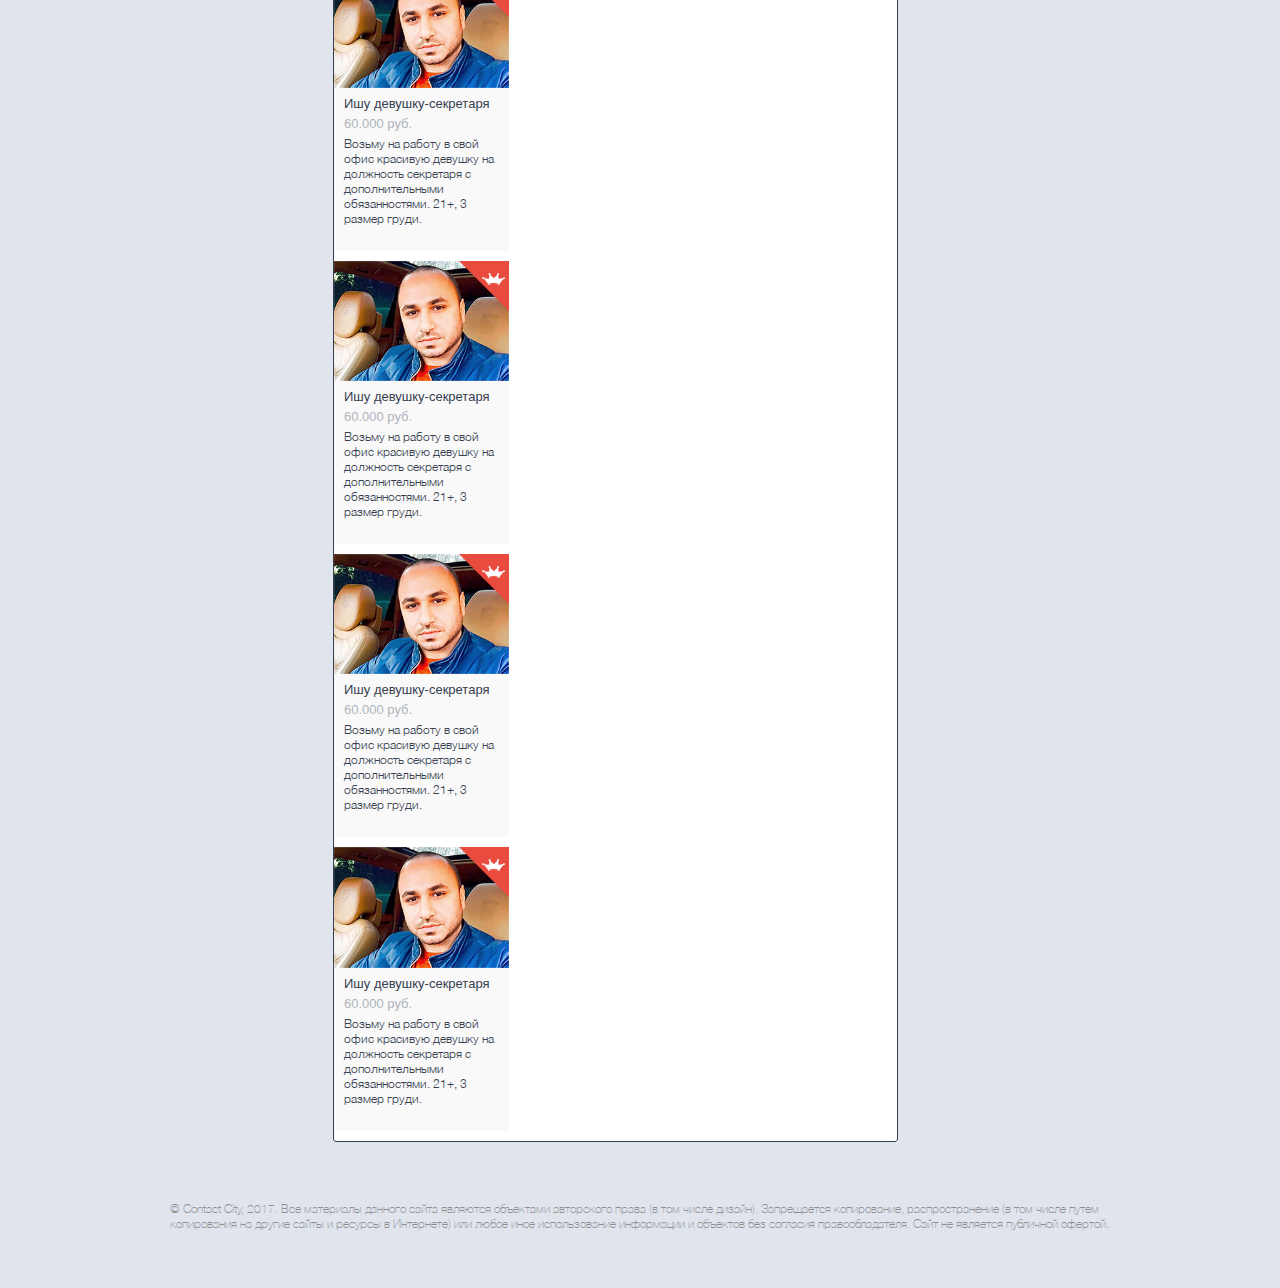
<file: popup-rassilka.html>
<!DOCTYPE html>
<html lang="en">
<head>
    <meta charset="UTF-8">
    <meta name="viewport" content="width=device-width; initial-scale=1.0">

    <title>КонтактСити</title>
    <meta name="title" content="КонтактСити"/>
    <meta name="description" content="КонтактСити"/>
    <meta name="keywords" content="контактсити"/>

    <link rel="shortcut icon" sizes="16x16" href="/favicon.ico">

    <link rel="stylesheet" href="/css/main.css">
    <link rel="stylesheet" href="/css/vip.css">
    <link rel="stylesheet" href="/css/popups.css">
    <link rel="stylesheet" href="/css/media.css">


</head>
<body>

<div class="wrapper-header">
    <header class="header">
        <a href="/" class="header-logo">
            <img src="/images/header/logo.png" alt="">
        </a>
        <div class="header-nav">
            <a href="#" class="header-nav__item item--mailing">
                <span class="header-nav__title">Рассылки</span>
                <span class="header-nav__number">12</span>
            </a>
            <a href="#" class="header-nav__item item--search">
                <span class="header-nav__title">Поиск</span>
            </a>
        </div>
        <div class="header-title">
            Сайт успешных знакомств
        </div>
        <div class="header-profile">
            <div class="header-profile__name">
                Александра
            </div>
            <div class="header-profile__avatar">
                <img src="/images/header/avatar.png" alt="">
            </div>
            <div class="header-profile__arrow"></div>
        </div>
    </header>
</div>
<div class="wrapper-content">
    <div class="content">
        <div class="sidebar-left">
            <ul class="sidebar-left__nav">
                <li class="sidebar-left__item"><a href="/profile.html">Мой профиль</a></li>
                <li class="sidebar-left__item item--messages">
                    <a href="/messages.html">Сообщения</a>
                    <span class="count">1</span>
                </li>
                <li class="sidebar-left__item item--visitors">
                    <a href="/visitors.html">Мои посетители</a>
                    <span class="count">4</span>
                </li>
                <li class="sidebar-left__item"><a href="/agency.html">Агенство</a></li>
                <li class="sidebar-left__item item--special">
                    <a href="/vip.html">Стать VIP</a>
                </li>
                <li class="sidebar-left__item"><a href="/black-list.html">Черный список</a></li>
                <li class="sidebar-left__item"><a href="#">Выход</a></li>
                <li class="sidebar-left__item"><a href="/about.html">О сайте</a></li>
            </ul>
            <div class="advertising">
                <a href="#" class="advertising-item">
                    <img src="/images/advertising/ad_img.jpg" alt="">
                    <span class="advertising-item__title">
                        Новый спа-салон в&nbsp;центре Москвы
                    </span>
                    <span class="advertising-item__link">
                        newspa-moscow.ru
                    </span>
                    <span class="advertising-item__description">
                        Спа-салон премиум класса в cамом сердце столицы.
                        Все виды услуг. Скидка 20% до 31 октября! Жми!
                    </span>
                </a>
                <a href="#" class="advertising-item">
                    <img src="/images/advertising/ad_img.jpg" alt="">
                    <span class="advertising-item__title">
                        Новый спа-салон в&nbsp;центре Москвы
                    </span>
                    <span class="advertising-item__link">
                        newspa-moscow.ru
                    </span>
                    <span class="advertising-item__description">
                        Спа-салон премиум класса в cамом сердце столицы.
                        Все виды услуг. Скидка 20% до 31 октября! Жми!
                    </span>
                </a>
            </div>
        </div>
        <div class="center">
            <div class="vip-content">
                <div class="vip-person__item">
                    <div class="vip-person__image">
                        <img src="/images/vip/men1.jpg" alt="">
                    </div>
                    <div class="vip-person__info">
                        <div class="vip-person__title">
                            Ишу девушку-секретаря
                        </div>
                        <div class="vip-person__price">
                            60.000 руб.
                        </div>
                        <div class="vip-person__description">
                            Возьму на работу в свой офис
                            красивую девушку на должность
                            секретаря с дополнительными
                            обязанностями. 21+, 3 размер
                            груди.
                        </div>
                    </div>
                </div>
                <div class="vip-person__item">
                    <div class="vip-person__image">
                        <img src="/images/vip/men1.jpg" alt="">
                    </div>
                    <div class="vip-person__info">
                        <div class="vip-person__title">
                            Ишу девушку-секретаря
                        </div>
                        <div class="vip-person__price">
                            60.000 руб.
                        </div>
                        <div class="vip-person__description">
                            Возьму на работу в свой офис
                            красивую девушку на должность
                            секретаря с дополнительными
                            обязанностями. 21+, 3 размер
                            груди.
                        </div>
                    </div>
                </div>
                <div class="vip-person__item">
                    <div class="vip-person__image">
                        <img src="/images/vip/men1.jpg" alt="">
                    </div>
                    <div class="vip-person__info">
                        <div class="vip-person__title">
                            Ишу девушку-секретаря
                        </div>
                        <div class="vip-person__price">
                            60.000 руб.
                        </div>
                        <div class="vip-person__description">
                            Возьму на работу в свой офис
                            красивую девушку на должность
                            секретаря с дополнительными
                            обязанностями. 21+, 3 размер
                            груди.
                        </div>
                    </div>
                </div>
                <div class="vip-person__item">
                    <div class="vip-person__image">
                        <img src="/images/vip/men1.jpg" alt="">
                    </div>
                    <div class="vip-person__info">
                        <div class="vip-person__title">
                            Ишу девушку-секретаря
                        </div>
                        <div class="vip-person__price">
                            60.000 руб.
                        </div>
                        <div class="vip-person__description">
                            Возьму на работу в свой офис
                            красивую девушку на должность
                            секретаря с дополнительными
                            обязанностями. 21+, 3 размер
                            груди.
                        </div>
                    </div>
                </div>
                <div class="vip-person__item">
                    <div class="vip-person__image">
                        <img src="/images/vip/men1.jpg" alt="">
                    </div>
                    <div class="vip-person__info">
                        <div class="vip-person__title">
                            Ишу девушку-секретаря
                        </div>
                        <div class="vip-person__price">
                            60.000 руб.
                        </div>
                        <div class="vip-person__description">
                            Возьму на работу в свой офис
                            красивую девушку на должность
                            секретаря с дополнительными
                            обязанностями. 21+, 3 размер
                            груди.
                        </div>
                    </div>
                </div>
                <div class="vip-person__item">
                    <div class="vip-person__image">
                        <img src="/images/vip/men1.jpg" alt="">
                    </div>
                    <div class="vip-person__info">
                        <div class="vip-person__title">
                            Ишу девушку-секретаря
                        </div>
                        <div class="vip-person__price">
                            60.000 руб.
                        </div>
                        <div class="vip-person__description">
                            Возьму на работу в свой офис
                            красивую девушку на должность
                            секретаря с дополнительными
                            обязанностями. 21+, 3 размер
                            груди.
                        </div>
                    </div>
                </div>
                <div class="vip-person__item">
                    <div class="vip-person__image">
                        <img src="/images/vip/men1.jpg" alt="">
                    </div>
                    <div class="vip-person__info">
                        <div class="vip-person__title">
                            Ишу девушку-секретаря
                        </div>
                        <div class="vip-person__price">
                            60.000 руб.
                        </div>
                        <div class="vip-person__description">
                            Возьму на работу в свой офис
                            красивую девушку на должность
                            секретаря с дополнительными
                            обязанностями. 21+, 3 размер
                            груди.
                        </div>
                    </div>
                </div>
                <div class="vip-person__item">
                    <div class="vip-person__image">
                        <img src="/images/vip/men1.jpg" alt="">
                    </div>
                    <div class="vip-person__info">
                        <div class="vip-person__title">
                            Ишу девушку-секретаря
                        </div>
                        <div class="vip-person__price">
                            60.000 руб.
                        </div>
                        <div class="vip-person__description">
                            Возьму на работу в свой офис
                            красивую девушку на должность
                            секретаря с дополнительными
                            обязанностями. 21+, 3 размер
                            груди.
                        </div>
                    </div>
                </div>
                <div class="vip-person__item">
                    <div class="vip-person__image">
                        <img src="/images/vip/men1.jpg" alt="">
                    </div>
                    <div class="vip-person__info">
                        <div class="vip-person__title">
                            Ишу девушку-секретаря
                        </div>
                        <div class="vip-person__price">
                            60.000 руб.
                        </div>
                        <div class="vip-person__description">
                            Возьму на работу в свой офис
                            красивую девушку на должность
                            секретаря с дополнительными
                            обязанностями. 21+, 3 размер
                            груди.
                        </div>
                    </div>
                </div>
            </div>
        </div>
        <div class="advansed-searсh">
            <div class="advansed-searсh__header">
                Задайте параметры поиска
            </div>
            <div class="advansed-searсh__form">
                <form action="#" method="post">
                    <div>
                        <p>Объявление подал(а):</p>
                        <span>
                            <label for="men" class="checkbox-label">мужчина</label>
                            <input type="checkbox" id="men" name="men">
                        </span>
                        <span>
                            <label for="girl" class="checkbox-label">девушка</label>
                            <input type="checkbox" id="girl" name="girl">
                        </span>
                    </div>
                    <div>
                        <p>В объявлении ищут:</p>
                        <span>
                            <label for="to_men" class="checkbox-label">мужчину</label>
                            <input type="checkbox" id="to_men" name="to_men">
                        </span>
                        <span>
                            <label for="to_girl" class="checkbox-label">девушку</label>
                            <input type="checkbox" id="to_girl" name="to_girl">
                        </span>
                    </div>
                    <div>
                        <p>Возраст</p>
                        <input type="text" class="field-age" placeholder="От..."> -
                        <input type="text" class="field-age" placeholder="До...">
                    </div>
                    <div>
                        <p>Город:</p>
                        <input type="text" name="city" id="city" placeholder="Введите город">
                    </div>
                    <div>
                        <p>Слова в объявлении:</p>
                        <input type="text" name="word" placeholder="Путешествия,спорт...">
                    </div>
                    <div>
                        <label for="online">Сейчас онлайн</label>
                        <input type="checkbox" id="online" class="checkbox-online">
                    </div>
                    <input type="submit" value="Начать поиск">
                </form>
            </div>
        </div>
        <footer class="footer">
            <p>
                © Contact City, 2017. Все материалы данного сайта являются объектами авторского права (в том числе
                дизайн). Запрещается копирование, распространение (в том числе путем копирования
                на другие сайты и ресурсы в Интернете) или любое иное использование информации и объектов без согласия
                правообладателя. Cайт не является публичной офертой.
            </p>
        </footer>
    </div>
</div>

<div class="popup-wrapper">
    <div class="popup popup--sending">
        <div class="popup-header">
            Создайте своё объявление
        </div>
        <button class="btn-back"></button>
        <div class="popup-content">
            <form action="#" method="post">
                <div class="popup-form__header">
                    <div class="popup-form__column">
                        <p>Вы ищете:</p>
                        <label for="to_men" class="checkbox-label">мужчину</label>
                        <input type="checkbox" id="to_men" name="to_men">
                        <label for="to_girl" class="checkbox-label">девушку</label>
                        <input type="checkbox" id="to_girl" name="to_girl">
                    </div>
                    <div class="popup-form__column">
                        <p>Возраст</p>
                        <input type="text" class="field-age" placeholder="От..."> -
                        <input type="text" class="field-age" placeholder="До...">
                    </div>
                    <div class="popup-form__column">
                        <p>Город:</p>
                        <input type="text" name="city" id="city" class="field-city" placeholder="Введите город">
                    </div>

                </div>
                <label for="field-title" class="popup-label">
                    Заголовок (не более 80 символов):
                </label>
                <input type="text" name="title" id="field-title" class="field-title"
                       placeholder="Напишите заголовок объявления">
                <label for="field-title" class="popup-label">
                    Текст (не более 1000 символов):
                </label>
                <textarea name="text" id="field-text" class="field-text" placeholder="Введите текст объявления"></textarea>
                <label for="payment" class="label-payment">Оплата (необязательно):</label>
                <input type="text" id="payment" name="payment" class="field-payment" placeholder="Введите сумму">
                <input type="submit" value="РАЗМЕСТИТЬ ОБЪЯВЛЕНИЕ">
            </form>
        </div>
    </div>
</div>


</body>
</html>
</file>
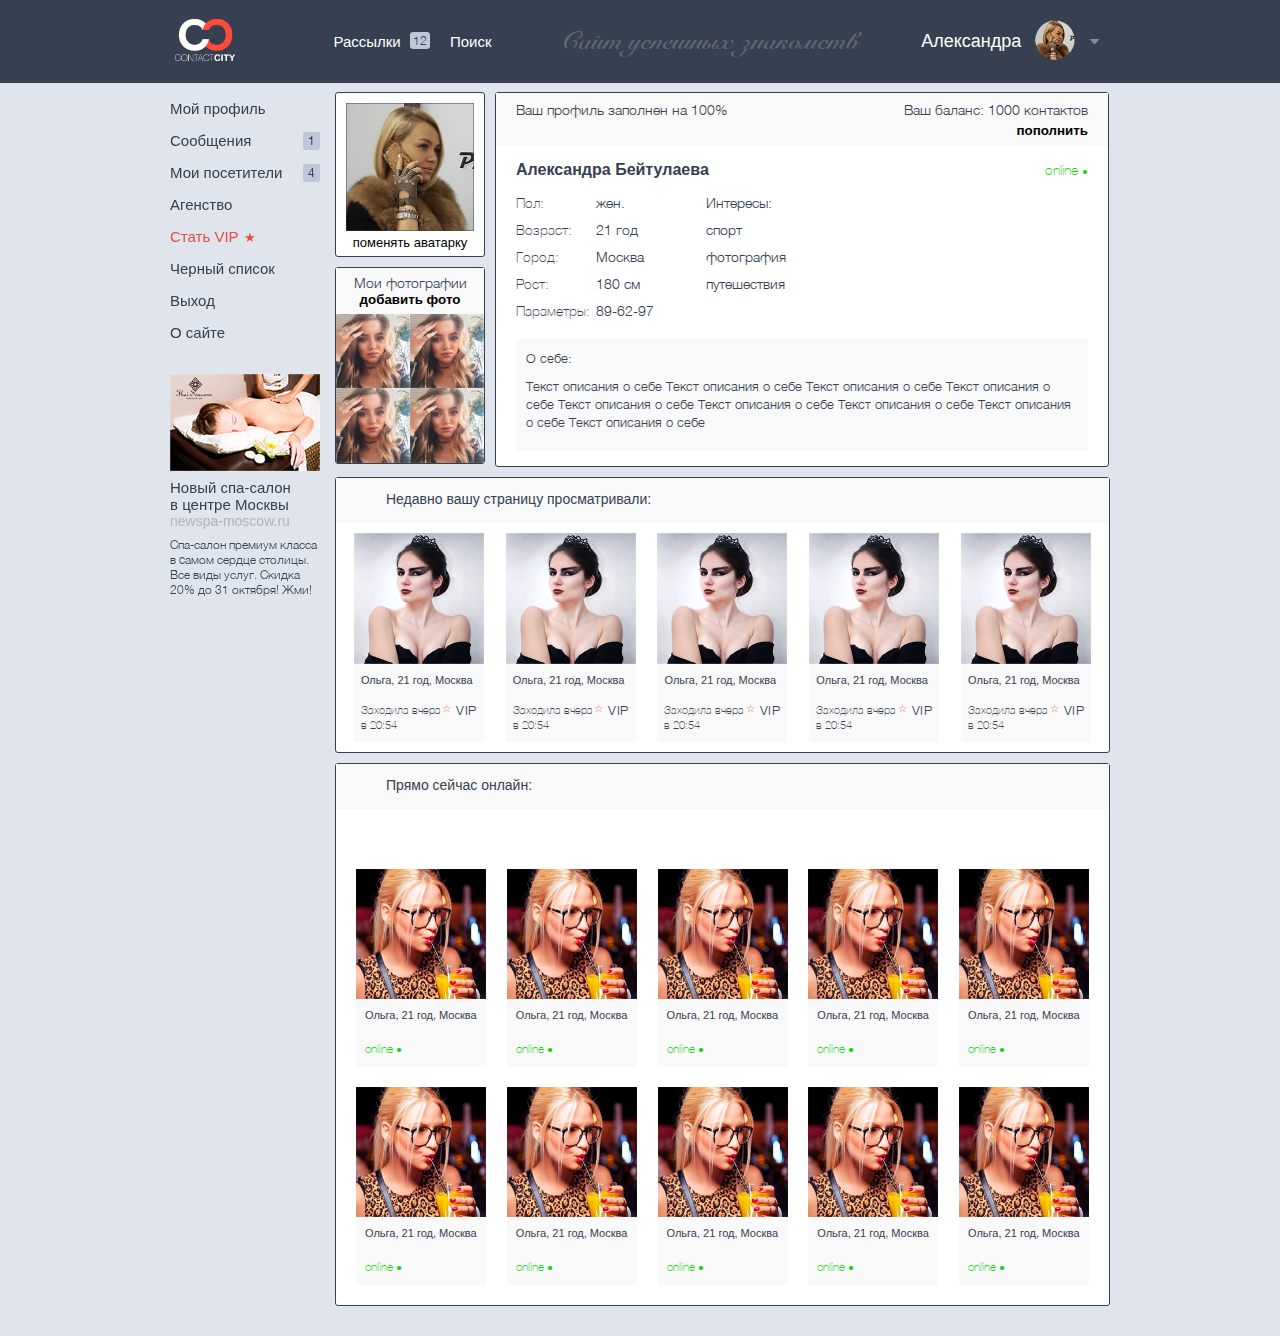
<file: profile.html>
<!DOCTYPE html>
<html lang="en">
<head>
    <meta charset="UTF-8">
    <meta name="viewport" content="width=device-width; initial-scale=1.0">

    <title>КонтактСити</title>
    <meta name="title" content="КонтактСити"/>
    <meta name="description" content="КонтактСити"/>
    <meta name="keywords" content="контактсити"/>

    <link rel="shortcut icon" sizes="16x16" href="/favicon.ico">

    <link rel="stylesheet" href="/css/main.css">
    <link rel="stylesheet" href="/css/messages.css">
    <link rel="stylesheet" href="/css/profile.css">
    <link rel="stylesheet" href="/css/media.css">


</head>
<body>

<div class="wrapper-header">
    <header class="header">
        <a href="/" class="header-logo">
            <img src="/images/header/logo.png" alt="">
        </a>
        <div class="header-nav">
            <a href="#" class="header-nav__item item--mailing">
                <span class="header-nav__title">Рассылки</span>
                <span class="header-nav__number">12</span>
            </a>
            <a href="#" class="header-nav__item item--search">
                <span class="header-nav__title">Поиск</span>
            </a>
        </div>
        <button class="btn-menu"></button>
        <div class="header-title">
            Сайт успешных знакомств
        </div>
        <div class="header-profile">
            <div class="header-profile__name">
                Александра
            </div>
            <div class="header-profile__avatar">
                <img src="/images/header/avatar.png" alt="">
            </div>
            <div class="header-profile__arrow"></div>
        </div>

    </header>
</div>
<div class="wrapper-content">
    <div class="content">
        <div class="sidebar-left inner">
            <ul class="sidebar-left__nav">
                <li class="sidebar-left__item"><a href="/profile.html">Мой профиль</a></li>
                <li class="sidebar-left__item item--messages">
                    <a href="/messages.html">Сообщения</a>
                    <span class="count">1</span>
                </li>
                <li class="sidebar-left__item item--visitors">
                    <a href="/visitors.html">Мои посетители</a>
                    <span class="count">4</span>
                </li>
                <li class="sidebar-left__item"><a href="/agency.html">Агенство</a></li>
                <li class="sidebar-left__item item--special">
                    <a href="/vip.html">Стать VIP</a>
                </li>
                <li class="sidebar-left__item"><a href="/black-list.html">Черный список</a></li>
                <li class="sidebar-left__item"><a href="#">Выход</a></li>
                <li class="sidebar-left__item"><a href="/about.html">О сайте</a></li>
            </ul>
            <div class="advertising">
                <a href="#" class="advertising-item">
                    <img src="/images/advertising/ad_img.jpg" alt="">
                    <span class="advertising-item__title">
                        Новый спа-салон в&nbsp;центре Москвы
                    </span>
                    <span class="advertising-item__link">
                        newspa-moscow.ru
                    </span>
                    <span class="advertising-item__description">
                        Спа-салон премиум класса в cамом сердце столицы.
                        Все виды услуг. Скидка 20% до 31 октября! Жми!
                    </span>
                </a>
            </div>
        </div>
        <div class="main profile">
            <div class="profile-header">
                <div>
                    <div class="profile-header__avatar">
                        <img src="/images/ava_large.png" alt="">
                        <button class="btn-change__avatar">
                            поменять аватарку
                        </button>
                    </div>
                    <div class="person-content__photo">
                        <div class="person-content__header">
                            <span>Мои фотографии</span>
                            <button class="btn-add__photo">
                                добавить фото
                            </button>
                        </div>
                        <div class="photo-content">
                            <div class="photo-item">
                                <img src="/images/persons/girl3.jpg" alt="">
                            </div>
                            <div class="photo-item">
                                <img src="/images/persons/girl3.jpg" alt="">
                            </div>
                            <div class="photo-item">
                                <img src="/images/persons/girl3.jpg" alt="">
                            </div>
                            <div class="photo-item">
                                <img src="/images/persons/girl3.jpg" alt="">
                            </div>
                        </div>
                    </div>
                </div>
                <div class="profile-header__info">
                    <div class="profile-header__top">
                        <div class="profile-header__left">
                            Ваш профиль заполнен на 100%
                        </div>
                        <div class="profile-header__right">
                            <span>Ваш баланс: 1000 контактов</span>
                            <button class="btn-payment">пополнить</button>
                        </div>
                    </div>
                    <div class="profile-header__person">
                        <div class="profile-person__top">
                            <div class="profile-header__name">
                                Александра Бейтулаева
                            </div>
                            <div class="online-status online">
                                online <span>&bull;</span>
                            </div>
                        </div>
                        <div class="profile-header__column main-info">
                            <span>Пол:</span><span>жен.</span>
                            <span>Возраст:</span><span>21 год</span>
                            <span>Город:</span><span>Москва</span>
                            <span>Рост:</span><span>180 см</span>
                            <span>Параметры:</span><span>89-62-97</span>
                        </div>
                        <div class="profile-header__column interests-info">
                            <p>Интересы:</p>
                            <div>спорт</div>
                            <div>фотография</div>
                            <div>путешествия</div>
                        </div>
                        <div class="profile-header__column about">
                            <p>О себе:</p>
                            <p>
                                Текст описания о себе Текст описания о себе
                                Текст описания о себе  Текст описания о себе
                                Текст описания о себе Текст описания о себе
                                Текст описания о себе Текст описания о себе
                                Текст описания о себе
                            </p>
                        </div>
                    </div>
                </div>



            </div>

            <div class="person-content">

                <div class="person-content__visitors">
                    <div class="online-persons__title">
                        <span>Недавно вашу страницу просматривали:</span>
                    </div>
                   <div class="items">
                       <a href="#" class="persons-item">
                        <span class="persons-item__content">
                            <span class="persons-item__image">
                                <img src="/images/persons/girl2.jpg" alt="">
                            </span>
                            <span class="persons-item__info">
                                <span class="persons-item__person">
                                     <span class="name">Ольга, </span>
                                     <span class="age">21 год, </span>
                                     <span class="city">Москва</span>
                                </span>
                            <span class="online-status">
                               Заходила вчера в&nbsp;20:54
                            </span>
                            <span class="person-status">
                                <span>&star;</span> VIP
                            </span>
                        </span>
                        </span>
                       </a>
                       <a href="#" class="persons-item">
                        <span class="persons-item__content">
                            <span class="persons-item__image">
                                <img src="/images/persons/girl2.jpg" alt="">
                            </span>
                            <span class="persons-item__info">
                                <span class="persons-item__person">
                                     <span class="name">Ольга, </span>
                                     <span class="age">21 год, </span>
                                     <span class="city">Москва</span>
                                </span>
                            <span class="online-status">
                               Заходила вчера в&nbsp;20:54
                            </span>
                            <span class="person-status">
                                <span>&star;</span> VIP
                            </span>
                        </span>
                        </span>
                       </a>
                       <a href="#" class="persons-item">
                        <span class="persons-item__content">
                            <span class="persons-item__image">
                                <img src="/images/persons/girl2.jpg" alt="">
                            </span>
                            <span class="persons-item__info">
                                <span class="persons-item__person">
                                     <span class="name">Ольга, </span>
                                     <span class="age">21 год, </span>
                                     <span class="city">Москва</span>
                                </span>
                            <span class="online-status">
                               Заходила вчера в&nbsp;20:54
                            </span>
                            <span class="person-status">
                                <span>&star;</span> VIP
                            </span>
                        </span>
                        </span>
                       </a>
                       <a href="#" class="persons-item">
                        <span class="persons-item__content">
                            <span class="persons-item__image">
                                <img src="/images/persons/girl2.jpg" alt="">
                            </span>
                            <span class="persons-item__info">
                                <span class="persons-item__person">
                                     <span class="name">Ольга, </span>
                                     <span class="age">21 год, </span>
                                     <span class="city">Москва</span>
                                </span>
                            <span class="online-status">
                               Заходила вчера в&nbsp;20:54
                            </span>
                            <span class="person-status">
                                <span>&star;</span> VIP
                            </span>
                        </span>
                        </span>
                       </a>
                       <a href="#" class="persons-item">
                        <span class="persons-item__content">
                            <span class="persons-item__image">
                                <img src="/images/persons/girl2.jpg" alt="">
                            </span>
                            <span class="persons-item__info">
                                <span class="persons-item__person">
                                     <span class="name">Ольга, </span>
                                     <span class="age">21 год, </span>
                                     <span class="city">Москва</span>
                                </span>
                            <span class="online-status">
                               Заходила вчера в&nbsp;20:54
                            </span>
                            <span class="person-status">
                                <span>&star;</span> VIP
                            </span>
                        </span>
                        </span>
                       </a>
                   </div>
                </div>
            </div>
            <div class="online-persons">
                <div class="online-persons__title">
                    Прямо сейчас онлайн:
                </div>
                <div class="persons">
                    <a href="#" class="persons-item">
                        <span class="persons-item__content">
                            <span class="persons-item__image">
                                <img src="/images/persons/girl1.jpg" alt="">
                            </span>
                            <span class="persons-item__info">
                                <span class="persons-item__person">
                                    <span class="name">Ольга, </span>
                                    <span class="age">21 год, </span>
                                    <span class="city">Москва</span>
                                </span>
                                <span class="online-status online">
                                    online <span>&bull;</span>
                                </span>
                            </span>
                        </span>
                    </a>
                    <a href="#" class="persons-item">
                        <span class="persons-item__content">
                            <span class="persons-item__image">
                                <img src="/images/persons/girl1.jpg" alt="">
                            </span>
                            <span class="persons-item__info">
                                <span class="persons-item__person">
                                    <span class="name">Ольга, </span>
                                    <span class="age">21 год, </span>
                                    <span class="city">Москва</span>
                                </span>
                                <span class="online-status online">
                                    online <span>&bull;</span>
                                </span>
                            </span>
                        </span>
                    </a>
                    <a href="#" class="persons-item">
                        <span class="persons-item__content">
                            <span class="persons-item__image">
                                <img src="/images/persons/girl1.jpg" alt="">
                            </span>
                            <span class="persons-item__info">
                                <span class="persons-item__person">
                                    <span class="name">Ольга, </span>
                                    <span class="age">21 год, </span>
                                    <span class="city">Москва</span>
                                </span>
                                <span class="online-status online">
                                    online <span>&bull;</span>
                                </span>
                            </span>
                        </span>
                    </a>
                    <a href="#" class="persons-item">
                        <span class="persons-item__content">
                            <span class="persons-item__image">
                                <img src="/images/persons/girl1.jpg" alt="">
                            </span>
                            <span class="persons-item__info">
                                <span class="persons-item__person">
                                    <span class="name">Ольга, </span>
                                    <span class="age">21 год, </span>
                                    <span class="city">Москва</span>
                                </span>
                                <span class="online-status online">
                                    online <span>&bull;</span>
                                </span>
                            </span>
                        </span>
                    </a>
                    <a href="#" class="persons-item">
                        <span class="persons-item__content">
                            <span class="persons-item__image">
                                <img src="/images/persons/girl1.jpg" alt="">
                            </span>
                            <span class="persons-item__info">
                                <span class="persons-item__person">
                                    <span class="name">Ольга, </span>
                                    <span class="age">21 год, </span>
                                    <span class="city">Москва</span>
                                </span>
                                <span class="online-status online">
                                    online <span>&bull;</span>
                                </span>
                            </span>
                        </span>
                    </a>
                    <a href="#" class="persons-item">
                        <span class="persons-item__content">
                            <span class="persons-item__image">
                                <img src="/images/persons/girl1.jpg" alt="">
                            </span>
                            <span class="persons-item__info">
                                <span class="persons-item__person">
                                    <span class="name">Ольга, </span>
                                    <span class="age">21 год, </span>
                                    <span class="city">Москва</span>
                                </span>
                                <span class="online-status online">
                                    online <span>&bull;</span>
                                </span>
                            </span>
                        </span>
                    </a>
                    <a href="#" class="persons-item">
                        <span class="persons-item__content">
                            <span class="persons-item__image">
                                <img src="/images/persons/girl1.jpg" alt="">
                            </span>
                            <span class="persons-item__info">
                                <span class="persons-item__person">
                                    <span class="name">Ольга, </span>
                                    <span class="age">21 год, </span>
                                    <span class="city">Москва</span>
                                </span>
                                <span class="online-status online">
                                    online <span>&bull;</span>
                                </span>
                            </span>
                        </span>
                    </a>
                    <a href="#" class="persons-item">
                        <span class="persons-item__content">
                            <span class="persons-item__image">
                                <img src="/images/persons/girl1.jpg" alt="">
                            </span>
                            <span class="persons-item__info">
                                <span class="persons-item__person">
                                    <span class="name">Ольга, </span>
                                    <span class="age">21 год, </span>
                                    <span class="city">Москва</span>
                                </span>
                                <span class="online-status online">
                                    online <span>&bull;</span>
                                </span>
                            </span>
                        </span>
                    </a>
                    <a href="#" class="persons-item">
                        <span class="persons-item__content">
                            <span class="persons-item__image">
                                <img src="/images/persons/girl1.jpg" alt="">
                            </span>
                            <span class="persons-item__info">
                                <span class="persons-item__person">
                                    <span class="name">Ольга, </span>
                                    <span class="age">21 год, </span>
                                    <span class="city">Москва</span>
                                </span>
                                <span class="online-status online">
                                    online <span>&bull;</span>
                                </span>
                            </span>
                        </span>
                    </a>
                    <a href="#" class="persons-item">
                        <span class="persons-item__content">
                            <span class="persons-item__image">
                                <img src="/images/persons/girl1.jpg" alt="">
                            </span>
                            <span class="persons-item__info">
                                <span class="persons-item__person">
                                    <span class="name">Ольга, </span>
                                    <span class="age">21 год, </span>
                                    <span class="city">Москва</span>
                                </span>
                                <span class="online-status online">
                                    online <span>&bull;</span>
                                </span>
                            </span>
                        </span>
                    </a>
                </div>
            </div>
        </div>
        <!--<footer class="footer">-->
            <!--<p>-->
                <!--© Contact City,  2017. Все материалы данного сайта являются объектами авторского права (в том числе дизайн). Запрещается копирование, распространение (в том числе путем копирования-->
                <!--на другие сайты и ресурсы в Интернете) или любое иное использование информации и объектов без согласия правообладателя. Cайт не является публичной офертой.-->
            <!--</p>-->
        <!--</footer>-->
    </div>
</div>

</body>
</html>
</file>
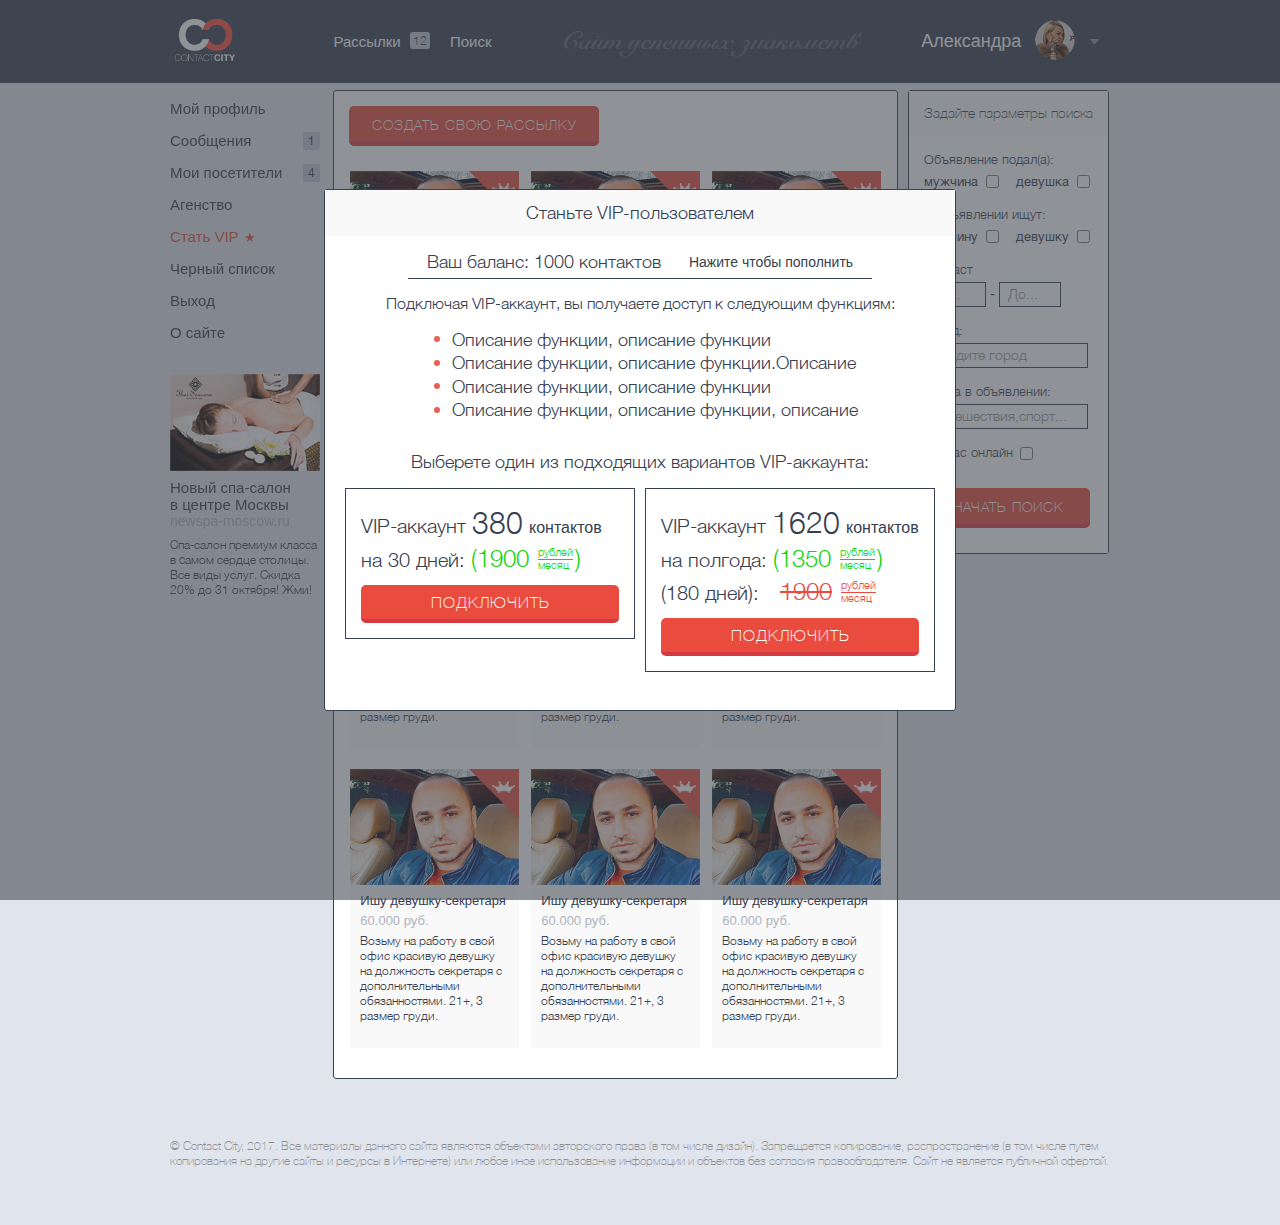
<file: vip-popup.html>
<!DOCTYPE html>
<html lang="en">
<head>
    <meta charset="UTF-8">
    <meta name="viewport" content="width=device-width; initial-scale=1.0">

    <title>КонтактСити</title>
    <meta name="title" content="КонтактСити"/>
    <meta name="description" content="КонтактСити"/>
    <meta name="keywords" content="контактсити"/>

    <link rel="shortcut icon" sizes="16x16" href="/favicon.ico">

    <link rel="stylesheet" href="/css/main.css">
    <link rel="stylesheet" href="/css/vip.css">
    <link rel="stylesheet" href="/css/popups.css">
    <link rel="stylesheet" href="/css/media.css">


</head>
<body>
<div class="wrapper-header">
    <header class="header">
        <a href="/" class="header-logo">
            <img src="/images/header/logo.png" alt="">
        </a>
        <div class="header-nav">
            <a href="#" class="header-nav__item item--mailing">
                <span class="header-nav__title">Рассылки</span>
                <span class="header-nav__number">12</span>
            </a>
            <a href="#" class="header-nav__item item--search">
                <span class="header-nav__title">Поиск</span>
            </a>
        </div>
        <button class="btn-menu"></button>
        <div class="header-title">
            Сайт успешных знакомств
        </div>
        <div class="header-profile">
            <div class="header-profile__name">
                Александра
            </div>
            <div class="header-profile__avatar">
                <img src="/images/header/avatar.png" alt="">
            </div>
            <div class="header-profile__arrow"></div>
        </div>
    </header>
</div>
<div class="wrapper-content">
    <div class="content">
        <div class="sidebar-left inner">
            <ul class="sidebar-left__nav">
                <li class="sidebar-left__item"><a href="/profile.html">Мой профиль</a></li>
                <li class="sidebar-left__item item--messages">
                    <a href="/messages.html">Сообщения</a>
                    <span class="count">1</span>
                </li>
                <li class="sidebar-left__item item--visitors">
                    <a href="/visitors.html">Мои посетители</a>
                    <span class="count">4</span>
                </li>
                <li class="sidebar-left__item"><a href="/agency.html">Агенство</a></li>
                <li class="sidebar-left__item item--special">
                    <a href="/vip.html">Стать VIP</a>
                </li>
                <li class="sidebar-left__item"><a href="/black-list.html">Черный список</a></li>
                <li class="sidebar-left__item"><a href="#">Выход</a></li>
                <li class="sidebar-left__item"><a href="/about.html">О сайте</a></li>
            </ul>
            <div class="advertising">
                <a href="#" class="advertising-item">
                    <img src="/images/advertising/ad_img.jpg" alt="">
                    <span class="advertising-item__title">
                        Новый спа-салон в&nbsp;центре Москвы
                    </span>
                    <span class="advertising-item__link">
                        newspa-moscow.ru
                    </span>
                    <span class="advertising-item__description">
                        Спа-салон премиум класса в cамом сердце столицы.
                        Все виды услуг. Скидка 20% до 31 октября! Жми!
                    </span>
                </a>
            </div>
        </div>
        <div class="center">
            <div class="vip-content">
                <div class="btn-create__newsletter">
                    Создать свою рассылку
                </div>
                <div class="vip-items">
                    <div class="vip-person__item">
                        <div class="vip-person__image">
                            <img src="/images/vip/men1.jpg" alt="">
                        </div>
                        <div class="vip-person__info">
                            <div class="vip-person__title">
                                Ишу девушку-секретаря
                            </div>
                            <div class="vip-person__price">
                                60.000 руб.
                            </div>
                            <div class="vip-person__description">
                                Возьму на работу в свой офис
                                красивую девушку на должность
                                секретаря с дополнительными
                                обязанностями. 21+, 3 размер
                                груди.
                            </div>
                        </div>
                    </div>
                    <div class="vip-person__item">
                        <div class="vip-person__image">
                            <img src="/images/vip/men1.jpg" alt="">
                        </div>
                        <div class="vip-person__info">
                            <div class="vip-person__title">
                                Ишу девушку-секретаря
                            </div>
                            <div class="vip-person__price">
                                60.000 руб.
                            </div>
                            <div class="vip-person__description">
                                Возьму на работу в свой офис
                                красивую девушку на должность
                                секретаря с дополнительными
                                обязанностями. 21+, 3 размер
                                груди.
                            </div>
                        </div>
                    </div>
                    <div class="vip-person__item">
                        <div class="vip-person__image">
                            <img src="/images/vip/men1.jpg" alt="">
                        </div>
                        <div class="vip-person__info">
                            <div class="vip-person__title">
                                Ишу девушку-секретаря
                            </div>
                            <div class="vip-person__price">
                                60.000 руб.
                            </div>
                            <div class="vip-person__description">
                                Возьму на работу в свой офис
                                красивую девушку на должность
                                секретаря с дополнительными
                                обязанностями. 21+, 3 размер
                                груди.
                            </div>
                        </div>
                    </div>
                    <div class="vip-person__item">
                        <div class="vip-person__image">
                            <img src="/images/vip/men1.jpg" alt="">
                        </div>
                        <div class="vip-person__info">
                            <div class="vip-person__title">
                                Ишу девушку-секретаря
                            </div>
                            <div class="vip-person__price">
                                60.000 руб.
                            </div>
                            <div class="vip-person__description">
                                Возьму на работу в свой офис
                                красивую девушку на должность
                                секретаря с дополнительными
                                обязанностями. 21+, 3 размер
                                груди.
                            </div>
                        </div>
                    </div>
                    <div class="vip-person__item">
                        <div class="vip-person__image">
                            <img src="/images/vip/men1.jpg" alt="">
                        </div>
                        <div class="vip-person__info">
                            <div class="vip-person__title">
                                Ишу девушку-секретаря
                            </div>
                            <div class="vip-person__price">
                                60.000 руб.
                            </div>
                            <div class="vip-person__description">
                                Возьму на работу в свой офис
                                красивую девушку на должность
                                секретаря с дополнительными
                                обязанностями. 21+, 3 размер
                                груди.
                            </div>
                        </div>
                    </div>
                    <div class="vip-person__item">
                        <div class="vip-person__image">
                            <img src="/images/vip/men1.jpg" alt="">
                        </div>
                        <div class="vip-person__info">
                            <div class="vip-person__title">
                                Ишу девушку-секретаря
                            </div>
                            <div class="vip-person__price">
                                60.000 руб.
                            </div>
                            <div class="vip-person__description">
                                Возьму на работу в свой офис
                                красивую девушку на должность
                                секретаря с дополнительными
                                обязанностями. 21+, 3 размер
                                груди.
                            </div>
                        </div>
                    </div>
                    <div class="vip-person__item">
                        <div class="vip-person__image">
                            <img src="/images/vip/men1.jpg" alt="">
                        </div>
                        <div class="vip-person__info">
                            <div class="vip-person__title">
                                Ишу девушку-секретаря
                            </div>
                            <div class="vip-person__price">
                                60.000 руб.
                            </div>
                            <div class="vip-person__description">
                                Возьму на работу в свой офис
                                красивую девушку на должность
                                секретаря с дополнительными
                                обязанностями. 21+, 3 размер
                                груди.
                            </div>
                        </div>
                    </div>
                    <div class="vip-person__item">
                        <div class="vip-person__image">
                            <img src="/images/vip/men1.jpg" alt="">
                        </div>
                        <div class="vip-person__info">
                            <div class="vip-person__title">
                                Ишу девушку-секретаря
                            </div>
                            <div class="vip-person__price">
                                60.000 руб.
                            </div>
                            <div class="vip-person__description">
                                Возьму на работу в свой офис
                                красивую девушку на должность
                                секретаря с дополнительными
                                обязанностями. 21+, 3 размер
                                груди.
                            </div>
                        </div>
                    </div>
                    <div class="vip-person__item">
                        <div class="vip-person__image">
                            <img src="/images/vip/men1.jpg" alt="">
                        </div>
                        <div class="vip-person__info">
                            <div class="vip-person__title">
                                Ишу девушку-секретаря
                            </div>
                            <div class="vip-person__price">
                                60.000 руб.
                            </div>
                            <div class="vip-person__description">
                                Возьму на работу в свой офис
                                красивую девушку на должность
                                секретаря с дополнительными
                                обязанностями. 21+, 3 размер
                                груди.
                            </div>
                        </div>
                    </div>
                </div>
            </div>
        </div>
        <div class="advansed-searсh">
            <div class="advansed-searсh__header">
                Задайте параметры поиска
            </div>
            <div class="advansed-searсh__form">
                <form action="#" method="post">
                    <div>
                        <p>Объявление подал(а):</p>
                        <span>
                            <label for="men" class="checkbox-label">мужчина</label>
                            <input type="checkbox" id="men" name="men">
                        </span>
                        <span>
                            <label for="girl" class="checkbox-label">девушка</label>
                            <input type="checkbox" id="girl" name="girl">
                        </span>
                    </div>
                    <div>
                        <p>В объявлении ищут:</p>
                        <span>
                            <label for="to_men" class="checkbox-label">мужчину</label>
                            <input type="checkbox" id="to_men" name="to_men">
                        </span>
                        <span>
                            <label for="to_girl" class="checkbox-label">девушку</label>
                            <input type="checkbox" id="to_girl" name="to_girl">
                        </span>
                    </div>
                    <div>
                        <p>Возраст</p>
                        <input type="text" class="field-age" placeholder="От..."> -
                        <input type="text" class="field-age" placeholder="До...">
                    </div>
                    <div>
                        <p>Город:</p>
                        <input type="text" name="city" id="city" placeholder="Введите город">
                    </div>
                    <div>
                        <p>Слова в объявлении:</p>
                        <input type="text" name="word" placeholder="Путешествия,спорт...">
                    </div>
                    <div>
                        <label for="online">Сейчас онлайн</label>
                        <input type="checkbox" id="online" class="checkbox-online">
                    </div>
                    <input type="submit" value="Начать поиск">
                </form>
            </div>
        </div>
        <footer class="footer">
            <p>
                © Contact City, 2017. Все материалы данного сайта являются объектами авторского права (в том числе
                дизайн). Запрещается копирование, распространение (в том числе путем копирования
                на другие сайты и ресурсы в Интернете) или любое иное использование информации и объектов без согласия
                правообладателя. Cайт не является публичной офертой.
            </p>
        </footer>
    </div>
</div>
<div class="popup-wrapper">
    <div class="popup popup--vip">
        <div class="popup-header">
            <button class="btn-back"></button>
            Станьте VIP-пользователем
        </div>
        <div class="popup-content">
            <div class="popup-balance">
                <div class="popup-balance__count">
                    Ваш баланс: 1000 контактов
                </div>
                <div class="popup-balance__btn">
                    Нажите чтобы пополнить
                </div>
            </div>
            <div class="popup-info">
                <div class="popup-info__title">
                    Подключая VIP-аккаунт, вы получаете доступ к следующим функциям:
                </div>
                <ul>
                    <li><span>Описание функции, описание функции</span></li>
                    <li><span>Описание функции, описание функции.Описание</span></li>
                    <li><span>Описание функции, описание функции</span></li>
                    <li><span>Описание функции, описание функции, описание</span></li>
                </ul>
            </div>
            <div class="popup-accounts">
                <div class="popup-accounts__title">
                    Выберете один из подходящих вариантов VIP-аккаунта:
                </div>
                <div class="popup-accounts__content">
                    <div class="accounts-item">
                        <div class="accounts-item__title">
                            VIP-аккаунт
                            <span>380</span>
                            <span>
                                контактов
                            </span>
                        </div>
                        <div class="accounts-item__price">
                            на 30 дней:
                            <span class="accounts-price price-green">(1900
                                <span>
                                    <span>рублей</span>
                                    <span>месяц</span>
                                </span>)
                        </span>
                        </div>
                        <button class="accounts-item__btn">Подключить</button>
                    </div>
                    <div class="accounts-item">
                        <div class="accounts-item__title">
                            VIP-аккаунт
                            <span>1620</span>
                            <span>
                                контактов
                            </span>
                        </div>
                        <div class="accounts-item__price">
                            <div>
                                на полгода:
                                <span class="accounts-price">(1350
                                <span>
                                    <span>рублей</span>
                                    <span>месяц</span>
                                </span>)
                           </span>
                            </div>
                            <div>
                                (180 дней):
                                <span class="accounts-price price-red"><s>1900</s>
                            <span>
                                <span>рублей</span>
                                <span>месяц</span>
                            </span>
                        </span>
                            </div>
                        </div>
                        <button class="accounts-item__btn">Подключить</button>
                    </div>
                </div>
            </div>
        </div>
    </div>
</div>


</body>
</html>
</file>
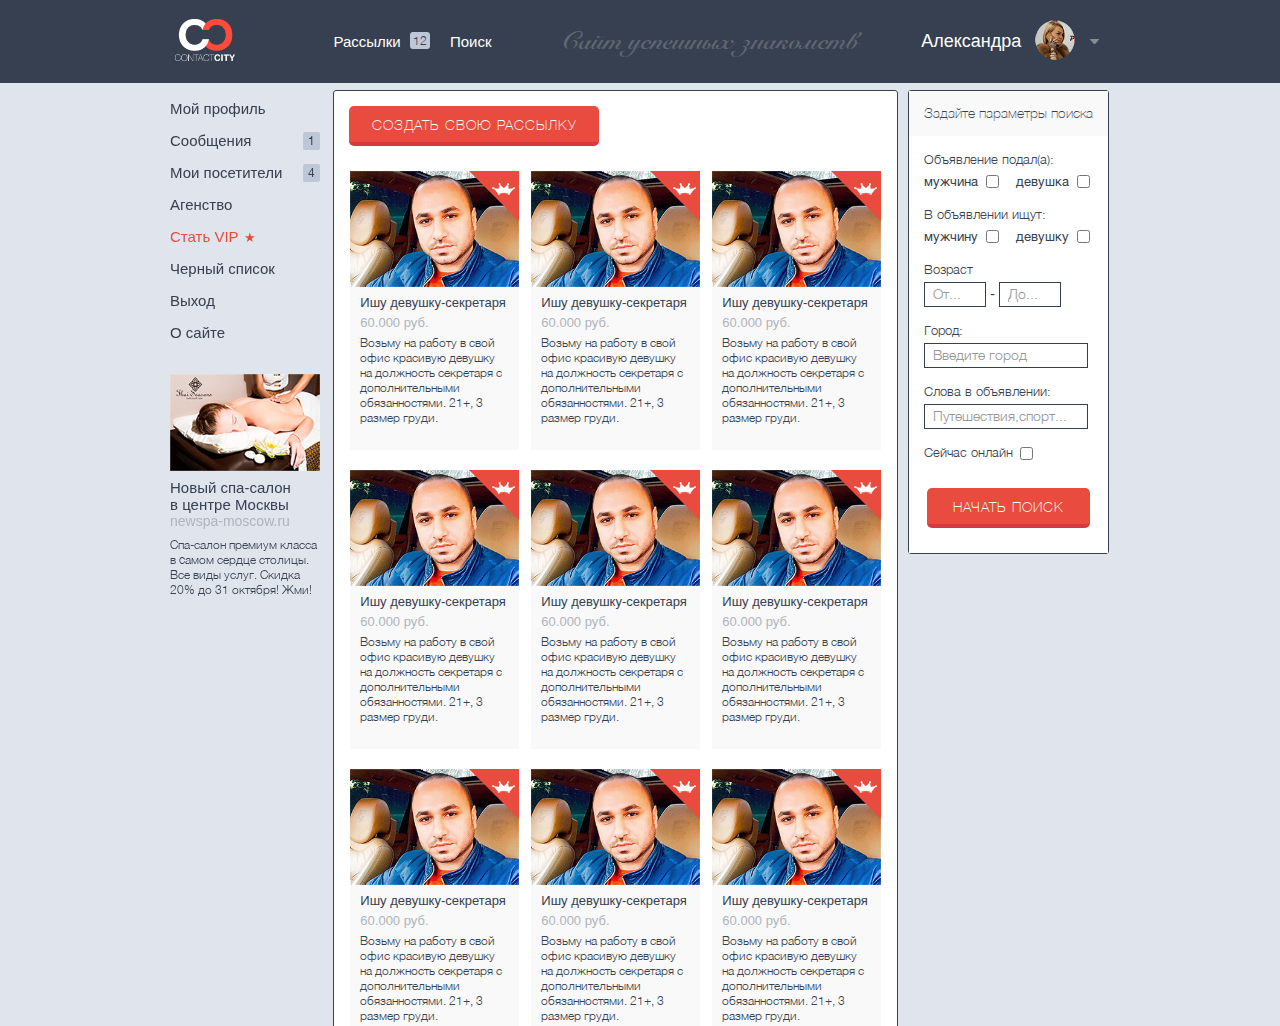
<file: vip.html>
<!DOCTYPE html>
<html lang="en">
<head>
    <meta charset="UTF-8">
    <meta name="viewport" content="width=device-width; initial-scale=1.0">

    <title>КонтактСити</title>
    <meta name="title" content="КонтактСити"/>
    <meta name="description" content="КонтактСити"/>
    <meta name="keywords" content="контактсити"/>

    <link rel="shortcut icon" sizes="16x16" href="/favicon.ico">

    <link rel="stylesheet" href="/css/main.css">
    <link rel="stylesheet" href="/css/vip.css">
    <link rel="stylesheet" href="/css/media.css">


</head>
<body>

<div class="wrapper-header">
    <header class="header">
        <a href="/" class="header-logo">
            <img src="/images/header/logo.png" alt="">
        </a>
        <div class="header-nav">
            <a href="#" class="header-nav__item item--mailing">
                <span class="header-nav__title">Рассылки</span>
                <span class="header-nav__number">12</span>
            </a>
            <a href="#" class="header-nav__item item--search">
                <span class="header-nav__title">Поиск</span>
            </a>
        </div>
        <button class="btn-menu"></button>
        <div class="header-title">
            Сайт успешных знакомств
        </div>
        <div class="header-profile">
            <div class="header-profile__name">
                Александра
            </div>
            <div class="header-profile__avatar">
                <img src="/images/header/avatar.png" alt="">
            </div>
            <div class="header-profile__arrow"></div>
        </div>
    </header>
</div>
<div class="wrapper-content">
    <div class="content">
        <div class="sidebar-left inner">
            <ul class="sidebar-left__nav">
                <li class="sidebar-left__item"><a href="/profile.html">Мой профиль</a></li>
                <li class="sidebar-left__item item--messages">
                    <a href="/messages.html">Сообщения</a>
                    <span class="count">1</span>
                </li>
                <li class="sidebar-left__item item--visitors">
                    <a href="/visitors.html">Мои посетители</a>
                    <span class="count">4</span>
                </li>
                <li class="sidebar-left__item"><a href="/agency.html">Агенство</a></li>
                <li class="sidebar-left__item item--special">
                    <a href="/vip.html">Стать VIP</a>
                </li>
                <li class="sidebar-left__item"><a href="/black-list.html">Черный список</a></li>
                <li class="sidebar-left__item"><a href="#">Выход</a></li>
                <li class="sidebar-left__item"><a href="/about.html">О сайте</a></li>
            </ul>
            <div class="advertising">
                <a href="#" class="advertising-item">
                    <img src="/images/advertising/ad_img.jpg" alt="">
                    <span class="advertising-item__title">
                        Новый спа-салон в&nbsp;центре Москвы
                    </span>
                    <span class="advertising-item__link">
                        newspa-moscow.ru
                    </span>
                    <span class="advertising-item__description">
                        Спа-салон премиум класса в cамом сердце столицы.
                        Все виды услуг. Скидка 20% до 31 октября! Жми!
                    </span>
                </a>
            </div>
        </div>
        <div class="center">
            <div class="vip-content">
                <div class="btn-create__newsletter">
                    Создать свою рассылку
                </div>
               <div class="vip-items">
                   <div class="vip-person__item">
                       <div class="vip-person__image">
                           <img src="/images/vip/men1.jpg" alt="">
                       </div>
                       <div class="vip-person__info">
                           <div class="vip-person__title">
                               Ишу девушку-секретаря
                           </div>
                           <div class="vip-person__price">
                               60.000 руб.
                           </div>
                           <div class="vip-person__description">
                               Возьму на работу в свой офис
                               красивую девушку на должность
                               секретаря с дополнительными
                               обязанностями. 21+, 3 размер
                               груди.
                           </div>
                       </div>
                   </div>
                   <div class="vip-person__item">
                       <div class="vip-person__image">
                           <img src="/images/vip/men1.jpg" alt="">
                       </div>
                       <div class="vip-person__info">
                           <div class="vip-person__title">
                               Ишу девушку-секретаря
                           </div>
                           <div class="vip-person__price">
                               60.000 руб.
                           </div>
                           <div class="vip-person__description">
                               Возьму на работу в свой офис
                               красивую девушку на должность
                               секретаря с дополнительными
                               обязанностями. 21+, 3 размер
                               груди.
                           </div>
                       </div>
                   </div>
                   <div class="vip-person__item">
                       <div class="vip-person__image">
                           <img src="/images/vip/men1.jpg" alt="">
                       </div>
                       <div class="vip-person__info">
                           <div class="vip-person__title">
                               Ишу девушку-секретаря
                           </div>
                           <div class="vip-person__price">
                               60.000 руб.
                           </div>
                           <div class="vip-person__description">
                               Возьму на работу в свой офис
                               красивую девушку на должность
                               секретаря с дополнительными
                               обязанностями. 21+, 3 размер
                               груди.
                           </div>
                       </div>
                   </div>
                   <div class="vip-person__item">
                       <div class="vip-person__image">
                           <img src="/images/vip/men1.jpg" alt="">
                       </div>
                       <div class="vip-person__info">
                           <div class="vip-person__title">
                               Ишу девушку-секретаря
                           </div>
                           <div class="vip-person__price">
                               60.000 руб.
                           </div>
                           <div class="vip-person__description">
                               Возьму на работу в свой офис
                               красивую девушку на должность
                               секретаря с дополнительными
                               обязанностями. 21+, 3 размер
                               груди.
                           </div>
                       </div>
                   </div>
                   <div class="vip-person__item">
                       <div class="vip-person__image">
                           <img src="/images/vip/men1.jpg" alt="">
                       </div>
                       <div class="vip-person__info">
                           <div class="vip-person__title">
                               Ишу девушку-секретаря
                           </div>
                           <div class="vip-person__price">
                               60.000 руб.
                           </div>
                           <div class="vip-person__description">
                               Возьму на работу в свой офис
                               красивую девушку на должность
                               секретаря с дополнительными
                               обязанностями. 21+, 3 размер
                               груди.
                           </div>
                       </div>
                   </div>
                   <div class="vip-person__item">
                       <div class="vip-person__image">
                           <img src="/images/vip/men1.jpg" alt="">
                       </div>
                       <div class="vip-person__info">
                           <div class="vip-person__title">
                               Ишу девушку-секретаря
                           </div>
                           <div class="vip-person__price">
                               60.000 руб.
                           </div>
                           <div class="vip-person__description">
                               Возьму на работу в свой офис
                               красивую девушку на должность
                               секретаря с дополнительными
                               обязанностями. 21+, 3 размер
                               груди.
                           </div>
                       </div>
                   </div>
                   <div class="vip-person__item">
                       <div class="vip-person__image">
                           <img src="/images/vip/men1.jpg" alt="">
                       </div>
                       <div class="vip-person__info">
                           <div class="vip-person__title">
                               Ишу девушку-секретаря
                           </div>
                           <div class="vip-person__price">
                               60.000 руб.
                           </div>
                           <div class="vip-person__description">
                               Возьму на работу в свой офис
                               красивую девушку на должность
                               секретаря с дополнительными
                               обязанностями. 21+, 3 размер
                               груди.
                           </div>
                       </div>
                   </div>
                   <div class="vip-person__item">
                       <div class="vip-person__image">
                           <img src="/images/vip/men1.jpg" alt="">
                       </div>
                       <div class="vip-person__info">
                           <div class="vip-person__title">
                               Ишу девушку-секретаря
                           </div>
                           <div class="vip-person__price">
                               60.000 руб.
                           </div>
                           <div class="vip-person__description">
                               Возьму на работу в свой офис
                               красивую девушку на должность
                               секретаря с дополнительными
                               обязанностями. 21+, 3 размер
                               груди.
                           </div>
                       </div>
                   </div>
                   <div class="vip-person__item">
                       <div class="vip-person__image">
                           <img src="/images/vip/men1.jpg" alt="">
                       </div>
                       <div class="vip-person__info">
                           <div class="vip-person__title">
                               Ишу девушку-секретаря
                           </div>
                           <div class="vip-person__price">
                               60.000 руб.
                           </div>
                           <div class="vip-person__description">
                               Возьму на работу в свой офис
                               красивую девушку на должность
                               секретаря с дополнительными
                               обязанностями. 21+, 3 размер
                               груди.
                           </div>
                       </div>
                   </div>
               </div>
            </div>
        </div>
        <div class="advansed-searсh">
            <div class="advansed-searсh__header">
                Задайте параметры поиска
            </div>
            <div class="advansed-searсh__form">
                <form action="#" method="post">
                    <div>
                        <p>Объявление подал(а):</p>
                        <span>
                            <label for="men" class="checkbox-label">мужчина</label>
                            <input type="checkbox" id="men" name="men">
                        </span>
                        <span>
                            <label for="girl" class="checkbox-label">девушка</label>
                            <input type="checkbox" id="girl" name="girl">
                        </span>
                    </div>
                    <div>
                        <p>В объявлении ищут:</p>
                        <span>
                            <label for="to_men" class="checkbox-label">мужчину</label>
                            <input type="checkbox" id="to_men" name="to_men">
                        </span>
                        <span>
                            <label for="to_girl" class="checkbox-label">девушку</label>
                            <input type="checkbox" id="to_girl" name="to_girl">
                        </span>
                    </div>
                    <div>
                        <p>Возраст</p>
                        <input type="text" class="field-age" placeholder="От..."> -
                        <input type="text" class="field-age" placeholder="До...">
                    </div>
                    <div>
                        <p>Город:</p>
                        <input type="text" name="city" id="city" placeholder="Введите город">
                    </div>
                    <div>
                        <p>Слова в объявлении:</p>
                        <input type="text" name="word" placeholder="Путешествия,спорт...">
                    </div>
                    <div>
                        <label for="online">Сейчас онлайн</label>
                        <input type="checkbox" id="online" class="checkbox-online">
                    </div>
                    <input type="submit" value="Начать поиск">
                </form>
            </div>
        </div>
    </div>

</div>

</body>
</html>
</file>
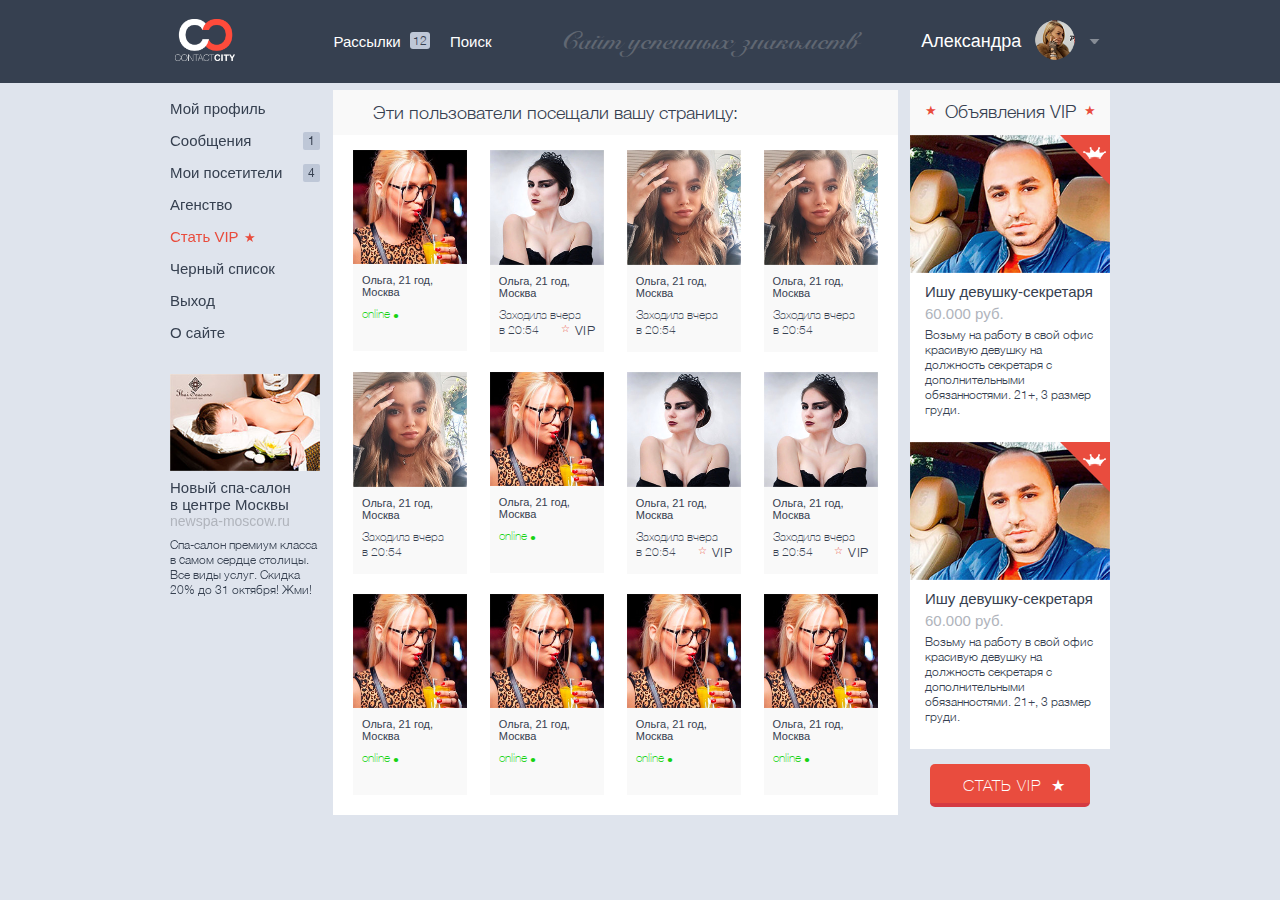
<file: visitors.html>
<!DOCTYPE html>
<html lang="en">
<head>
    <meta charset="UTF-8">
    <meta name="viewport" content="width=device-width; initial-scale=1.0">

    <title>КонтактСити</title>
    <meta name="title" content="КонтактСити"/>
    <meta name="description" content="КонтактСити"/>
    <meta name="keywords" content="контактсити"/>

    <link rel="shortcut icon" sizes="16x16" href="/favicon.ico">

    <link rel="stylesheet" href="/css/main.css">
    <link rel="stylesheet" href="/css/media.css">


</head>
<body>

<div class="wrapper-header">
    <header class="header">
        <a href="/" class="header-logo">
            <img src="/images/header/logo.png" alt="">
        </a>
        <button class="btn-menu"></button>
        <div class="header-nav">
            <a href="#" class="header-nav__item item--mailing">
                <span class="header-nav__title">Рассылки</span>
                <span class="header-nav__number">12</span>
            </a>
            <a href="#" class="header-nav__item item--search">
                <span class="header-nav__title">Поиск</span>
            </a>
        </div>
        <div class="header-title">
            Сайт успешных знакомств
        </div>
        <div class="header-profile">
            <div class="header-profile__name">
                Александра
            </div>
            <div class="header-profile__avatar">
                <img src="/images/header/avatar.png" alt="">
            </div>
            <div class="header-profile__arrow"></div>
        </div>
        <div class="header-line"></div>
    </header>
</div>
<div class="wrapper-content">
    <div class="content">
        <div class="sidebar-left inner">
            <ul class="sidebar-left__nav">
                <li class="sidebar-left__item"><a href="/profile.html">Мой профиль</a></li>
                <li class="sidebar-left__item item--messages">
                    <a href="/messages.html">Сообщения</a>
                    <span class="count">1</span>
                </li>
                <li class="sidebar-left__item item--visitors">
                    <a href="/visitors.html">Мои посетители</a>
                    <span class="count">4</span>
                </li>
                <li class="sidebar-left__item"><a href="/agency.html">Агенство</a></li>
                <li class="sidebar-left__item item--special">
                    <a href="/vip.html">Стать VIP</a>
                </li>
                <li class="sidebar-left__item"><a href="/black-list.html">Черный список</a></li>
                <li class="sidebar-left__item"><a href="#">Выход</a></li>
                <li class="sidebar-left__item"><a href="/about.html">О сайте</a></li>
            </ul>
            <div class="advertising">
                <a href="#" class="advertising-item">
                    <img src="/images/advertising/ad_img.jpg" alt="">
                    <span class="advertising-item__title">
                        Новый спа-салон в&nbsp;центре Москвы
                    </span>
                    <span class="advertising-item__link">
                        newspa-moscow.ru
                    </span>
                    <span class="advertising-item__description">
                        Спа-салон премиум класса в cамом сердце столицы.
                        Все виды услуг. Скидка 20% до 31 октября! Жми!
                    </span>
                </a>
            </div>
        </div>
        <div class="center">
            <div class="center-header">
               <div class="visitors-title">
                   Эти пользователи посещали вашу страницу:
               </div>
            </div>
            <div class="center-content">
                <div class="persons">
                    <a href="#" class="persons-item">
                        <span class="persons-item__content">
                            <span class="persons-item__image">
                                <img src="/images/persons/girl1.jpg" alt="">
                            </span>
                            <span class="persons-item__info">
                                <span class="persons-item__person">
                                    <span class="name">Ольга, </span>
                                    <span class="age">21 год, </span>
                                    <span class="city">Москва</span>
                                </span>
                                <span class="online-status online">
                                    online <span>&bull;</span>
                                </span>
                            </span>
                        </span>
                    </a>
                    <a href="#" class="persons-item">
                        <span class="persons-item__content">
                            <span class="persons-item__image">
                                <img src="/images/persons/girl2.jpg" alt="">
                            </span>
                            <span class="persons-item__info">
                                <span class="persons-item__person">
                                     <span class="name">Ольга, </span>
                                     <span class="age">21 год, </span>
                                     <span class="city">Москва</span>
                                </span>
                            <span class="online-status">
                               Заходила вчера в&nbsp;20:54
                            </span>
                            <span class="person-status">
                                <span>&star;</span> VIP
                            </span>
                        </span>
                        </span>
                    </a>
                    <a href="#" class="persons-item">
                        <span class="persons-item__content">
                            <span class="persons-item__image">
                                <img src="/images/persons/girl3.jpg" alt="">
                            </span>
                            <span class="persons-item__info">
                                <span class="persons-item__person">
                                <span class="name">Ольга, </span>
                                <span class="age">21 год, </span>
                                <span class="city">Москва</span>
                            </span>
                                <span class="online-status">
                                    Заходила вчера в&nbsp;20:54
                                </span>
                            </span>
                        </span>
                    </a>
                    <a href="#" class="persons-item">
                        <span class="persons-item__content">
                            <span class="persons-item__image">
                                <img src="/images/persons/girl3.jpg" alt="">
                            </span>
                            <span class="persons-item__info">
                                <span class="persons-item__person">
                                    <span class="name">Ольга, </span>
                                    <span class="age">21 год, </span>
                                    <span class="city">Москва</span>
                                </span>
                                <span class="online-status">
                               Заходила вчера в&nbsp;20:54
                            </span>
                            </span>
                        </span>
                    </a>
                    <a href="#" class="persons-item">
                        <span class="persons-item__content">
                            <span class="persons-item__image">
                                <img src="/images/persons/girl3.jpg" alt="">
                            </span>
                            <span class="persons-item__info">
                                <span class="persons-item__person">
                                    <span class="name">Ольга, </span>
                                    <span class="age">21 год, </span>
                                    <span class="city">Москва</span>
                                </span>
                                <span class="online-status">
                               Заходила вчера в&nbsp;20:54
                            </span>
                            </span>
                        </span>
                    </a>
                    <a href="#" class="persons-item">
                        <span class="persons-item__content">
                            <span class="persons-item__image">
                                <img src="/images/persons/girl1.jpg" alt="">
                            </span>
                            <span class="persons-item__info">
                                <span class="persons-item__person">
                                    <span class="name">Ольга, </span>
                                    <span class="age">21 год, </span>
                                    <span class="city">Москва</span>
                                </span>
                                <span class="online-status online">
                                    online <span>&bull;</span>
                                </span>
                            </span>
                        </span>
                    </a>
                    <a href="#" class="persons-item">
                        <span class="persons-item__content">
                            <span class="persons-item__image">
                                <img src="/images/persons/girl2.jpg" alt="">
                            </span>
                            <span class="persons-item__info">
                                <span class="persons-item__person">
                                     <span class="name">Ольга, </span>
                                     <span class="age">21 год, </span>
                                     <span class="city">Москва</span>
                                </span>
                            <span class="online-status">
                               Заходила вчера в&nbsp;20:54
                            </span>
                            <span class="person-status">
                                <span>&star;</span> VIP
                            </span>
                        </span>
                        </span>
                    </a>
                    <a href="#" class="persons-item">
                        <span class="persons-item__content">
                            <span class="persons-item__image">
                                <img src="/images/persons/girl2.jpg" alt="">
                            </span>
                            <span class="persons-item__info">
                                <span class="persons-item__person">
                                     <span class="name">Ольга, </span>
                                     <span class="age">21 год, </span>
                                     <span class="city">Москва</span>
                                </span>
                            <span class="online-status">
                               Заходила вчера в&nbsp;20:54
                            </span>
                            <span class="person-status">
                                <span>&star;</span> VIP
                            </span>
                        </span>
                        </span>
                    </a>
                    <a href="#" class="persons-item">
                        <span class="persons-item__content">
                            <span class="persons-item__image">
                                <img src="/images/persons/girl1.jpg" alt="">
                            </span>
                            <span class="persons-item__info">
                                <span class="persons-item__person">
                                    <span class="name">Ольга, </span>
                                    <span class="age">21 год, </span>
                                    <span class="city">Москва</span>
                                </span>
                                <span class="online-status online">
                                    online <span>&bull;</span>
                                </span>
                            </span>
                        </span>
                    </a>
                    <a href="#" class="persons-item">
                        <span class="persons-item__content">
                            <span class="persons-item__image">
                                <img src="/images/persons/girl1.jpg" alt="">
                            </span>
                            <span class="persons-item__info">
                                <span class="persons-item__person">
                                    <span class="name">Ольга, </span>
                                    <span class="age">21 год, </span>
                                    <span class="city">Москва</span>
                                </span>
                                <span class="online-status online">
                                    online <span>&bull;</span>
                                </span>
                            </span>
                        </span>
                    </a>
                    <a href="#" class="persons-item">
                        <span class="persons-item__content">
                            <span class="persons-item__image">
                                <img src="/images/persons/girl1.jpg" alt="">
                            </span>
                            <span class="persons-item__info">
                                <span class="persons-item__person">
                                    <span class="name">Ольга, </span>
                                    <span class="age">21 год, </span>
                                    <span class="city">Москва</span>
                                </span>
                                <span class="online-status online">
                                    online <span>&bull;</span>
                                </span>
                            </span>
                        </span>
                    </a>
                    <a href="#" class="persons-item">
                        <span class="persons-item__content">
                            <span class="persons-item__image">
                                <img src="/images/persons/girl1.jpg" alt="">
                            </span>
                            <span class="persons-item__info">
                                <span class="persons-item__person">
                                    <span class="name">Ольга, </span>
                                    <span class="age">21 год, </span>
                                    <span class="city">Москва</span>
                                </span>
                                <span class="online-status online">
                                    online <span>&bull;</span>
                                </span>
                            </span>
                        </span>
                    </a>
                </div>
            </div>
        </div>
        <div class="sidebar-right">
            <div class="sidebar-right__header">
                <span>Объявления VIP</span>
            </div>
            <div class="vip-person">
                <div class="vip-person__item">
                    <div class="vip-person__image">
                        <img src="/images/vip/men1.jpg" alt="">
                    </div>
                   <div class="vip-person__info">
                       <div class="vip-person__title">
                           Ишу девушку-секретаря
                       </div>
                       <div class="vip-person__price">
                           60.000 руб.
                       </div>
                       <div class="vip-person__description">
                           Возьму на работу в свой офис
                           красивую девушку на должность
                           секретаря с дополнительными
                           обязанностями. 21+, 3 размер
                           груди.
                       </div>
                   </div>
                </div>
                <div class="vip-person__item">
                    <div class="vip-person__image">
                        <img src="/images/vip/men1.jpg" alt="">
                    </div>
                   <div class="vip-person__info">
                       <div class="vip-person__title">
                           Ишу девушку-секретаря
                       </div>
                       <div class="vip-person__price">
                           60.000 руб.
                       </div>
                       <div class="vip-person__description">
                           Возьму на работу в свой офис
                           красивую девушку на должность
                           секретаря с дополнительными
                           обязанностями. 21+, 3 размер
                           груди.
                       </div>
                   </div>
                </div>
                <button class="vip-btn">
                    <span>Стать VIP</span>
                </button>
            </div>
        </div>

    </div>
</div>

</body>
</html>
</file>
<file: css/main.css>
/* FONTS */


@font-face {
    font-family: HelveticaNeue;
    src: url("../fonts/helvetica/HelveticaNeue.ttf") format("truetype"),
    url("../fonts/helvetica/HelveticaNeue.woff") format("woff");
}
@font-face {
    font-family: HelveticaNeueThin;
    src: url("../fonts/helvetica/HelveticaNeue-Thin.ttf") format("truetype"),
    url("../fonts/helvetica/HelveticaNeue-Thin.woff") format("woff");
}

@font-face {
    font-family: HelveticaNeueLight;
    src: url("../fonts/helvetica/HelveticaNeue-Light.ttf") format("truetype"),
    url("../fonts/helvetica/HelveticaNeue-Light.woff") format("woff");
}
@font-face {
    font-family: HelveticaNeueCondensedBold;
    src: url("../fonts/helvetica/HelveticaNeue-CondensedBold.woff") format("woff"),
    url("../fonts/helvetica/HelveticaNeue-CondensedBold.ttf") format("truetype");
}

@font-face {
    font-family: SnellRoundhandBold;
    src: url("../fonts/snellroundhand/SnellRoundhandBold.ttf");
}



/* FONTS end */


/* BASE */

body {
    margin: 0;
    padding: 0;
    overflow-x: hidden;
    font: 14px Tahoma, sans-serif;
    line-height: normal;
    color: #364050;
}

ul {
    margin: 0;
    padding: 0;
    list-style: none;
}
a {
    text-decoration: none;
    color: #ffffff;
}
a:hover {
    text-decoration: none;
}

.wrapper-content {
    min-height: 100vh;
    background: #dfe4ed;
}
.content {
    position: relative;
    overflow: hidden;
    display: flex;
    flex-flow: row wrap;
    /*justify-content: space-between;*/
    align-items: flex-start;
    max-width: 960px;
    margin: 0 auto;
    padding: 7px 10px 30px 10px;
    box-sizing: border-box;
}

/* BASE end */

/* HEADER */

.wrapper-header {
    position: fixed;
    z-index: 3;
    width: 100%;
    background: #364050;
}
.header {
    position: relative;
    display: flex;
    flex-flow: row wrap;
    justify-content: space-between;
    align-items: center;
    max-width: 960px;
    min-height: 83px;
    margin: 0 auto;
    padding: 0 10px;
    box-sizing: border-box;
    color: #ffffff;
}

.header-logo img {
    max-width: 60px;
    margin-left: 5px;
}
.btn-menu {
    display: none;
}
.header-nav {
    display: flex;
    flex-flow: row wrap;
    width: 190px;
    margin-left: 40px;
}
.header-nav__item {
    display: inline-block;
    padding: 10px;
    font-size: 15px;
    text-align: center;
}

.header-nav__item:hover {
    background: #465264;
    transition: background 0.2s linear;
}
.header-nav__number {
    position: relative;
    top: -2px;
    display: inline-block;
    margin-left: 5px;
    padding: 1px 3px;
    border-radius: 3px;
    font: 12px HelveticaNeueLight, sans-serif;
    text-align: center;
    background: #bec7d7;
    color: #364050;
}
.header-title {
    font-size: 25px;
    font-family: SnellRoundhandBold, sans-serif;
    color: #606772;
}
.header-profile {
    padding: 20px 10px 20px 14px;
    box-sizing: border-box;
    position: relative;
    text-align: right;
    cursor: pointer;
}
.header-profile.profile-mob {
    display: none;
}

.header-profile:hover {
    background: #465264;
    transition: background 0.2s linear;
}
.header-profile.active {
    background: #465264;
}
.header-registration {
    display: inline-block;
    vertical-align: middle;
    margin-left: 130px;
    padding: 10px;
    box-sizing: border-box;
}

.header-registration:hover {
    background: #465264;
    transition: background 0.2s linear;
}

.header-profile div {
    display: inline-block;
    vertical-align: middle;
}
.header-profile img {
    max-width: 40px;
}
.header-profile__name {
    margin-right: 10px;
    font-size: 18px;
}
.header-profile__arrow {
    width: 11px;
    height: 5px;
    margin-left: 10px;
    background: url("../images/header/profile_arrow.png") center no-repeat;
    background-size: cover;
}
.profile-list {
    position: absolute;
    top: 83px;
    left: 0;
    z-index: 10;
    width: 100.5%;
    border: 1px solid #364050;
    border-top: none;
    box-sizing: border-box;
    text-align: left;
    background: #ffffff;
}
.profile-list a {
    display: block;
    padding: 7px 0 7px 40px;
    font-size: 15px;
    color: #364050;
}

.profile-list a:hover {
    background: #eee;
    transition: all 0.2s linear;
}
.header-line {
    position: fixed;
    top: 83px;
    z-index: 3;
    width: 100%;
    max-width: 940px;
    height: 7px;
    background: #dfe4ed;
}
/* HEADER end */




/* SIDEBAR LEFT */


.sidebar-left {
    position: fixed;
    top: 93px;
    max-width: 150px;
}
.sidebar-left__item {
    padding: 3px 0;
    line-height: 25px;
    cursor: pointer;
}

.sidebar-left__item a {
    font-size: 15px;
    color: #364050;
}
.sidebar-left__item.item--special a {
    position: relative;
    display: inline-block;
    padding-right: 30px;
    color: #e94c3d;
}
.sidebar-left__item.item--special a::after {
    content: '\2605';
    display: inline-block;
    margin-left: 5px;
    font-size: 13px;
}

.sidebar-left__item:hover a {
    color: #ffffff;
    transition: all 0.2s linear;
}
.sidebar-left__item .count {
    float: right;
    margin: 4px 0 0 8px;
    padding: 2px 5px;
    border-radius: 2px;
    font: 12px HelveticaNeue, sans-serif;
    background: #bec7d7;
}
.advertising {
    padding-top: 25px;
}
.advertising-item {
    display: block;
    margin: 0 0 30px;
    color: #364050;
}
.advertising-item img {
    display: block;
    max-width: 150px;
    margin-bottom: 8px;
}
.advertising-item span {
    display: block;
}
.advertising-item__title {
    font-size: 15px;
}
.advertising-item__link {
    margin-bottom: 8px;
    font-size: 14px;
    color: #b0b4bc;
}
.advertising-item__description {
    font: 12px HelveticaNeueLight, sans-serif;
}


.sidebar-auth {
    margin-top: 20px;
    color: #364050;
}
.sidebar-auth  label {
    display: inline-block;
    margin-bottom: 5px;
}
.sidebar-auth  input.radio {
    vertical-align: top;
    width: 17px;
    height: 17px;
    margin: 0 3px 0 0;
}
.radio + label {
    cursor: pointer;
    font-size: 13px;
}
.radio + label:first-of-type {
    margin-right: 20px;
}
.radio:not(checked) {
    position: absolute;
    opacity: 0;
}
.radio:not(checked) + label {
    position: relative;
    padding: 0 0 0 18px;
}
.radio:not(checked) + label:before {
    content: '';
    position: absolute;
    top: 2px;
    left: 0;
    width: 11px;
    height: 11px;
    border: 1px solid #CDD1DA;
    border-radius: 50%;
    background: #FFF;
}
.radio:not(checked) + label:after {
    content: '';
    position: absolute;
    top: 5px;
    left: 3px;
    width: 7px;
    height: 7px;
    border-radius: 50%;
    background: #d53a42;
    box-shadow: inset 0 1px 1px rgba(0,0,0,.5);
    opacity: 0;
    transition: all .2s;
}
.radio:checked + label:after {
    opacity: 1;
}
.sidebar-auth  input.checked-phone,
.sidebar-auth  input.checked-mail {
    margin-top: 10px;
}
.sidebar-auth  input.checked-phone {
    display: none;
}
.sidebar-auth  input.radio--mail:checked .checked-mail {
    display: block;
}

.sidebar-auth  input.radio--phone:checked  ~ .checked-phone {
    display: block;
}
.sidebar-auth  input.radio.radio--phone:checked ~ .checked-mail {
    display: none;
}

.sidebar-auth  input,
.registration-btn {
    width: 100%;
    margin-bottom: 8px;
    height: 27px;
    padding-left: 10px;
    border: 1px solid #364050;
    background: #ffffff;
    box-sizing: border-box;
}
.sidebar-auth  input[type="submit"] {
    margin-top: 5px;
}
.sidebar-auth  input[type="submit"],
.registration-btn  {
    display: inline-block;
    height: 35px;
    padding: 0;
    border:none;
    border-bottom: 4px solid #d53a42;
    border-radius: 5px;
    font: 14px HelveticaNeueThin, sans-serif;
    text-transform: uppercase;
    letter-spacing: 1px;
    color: #ffffff;
    background: #e94c3e;
    cursor: pointer;
    outline: none;
}
.sidebar-auth  input[type="submit"]:hover,
.registration-btn:hover {
    background: #de4638;
    transition: all 0.2s linear;
}
.registration-btn {
    margin-bottom: 10px;
    text-align: center;
    line-height: 32px;
}
.sidebar-auth input[type="checkbox"] {
    display: inline-block;
    vertical-align: middle;
    width: 15px;
    height: 15px;
    padding: 0;
    margin: 0 5px 0 0;
    border-radius: 0;
    border: 1px solid #364050;
    background: #ffffff;
}
.sidebar-auth input[type="checkbox"] + label {
    display: inline-block;
    vertical-align: middle;
    line-height: 15px;
    margin: 0;
    font-size: 13px;
}

/* SIDEBAR LEFT end */


/* MAIN PAGES BLOCK */

.main {
    width: 100%;
    margin: 85px 0 0 165px;
    max-width: 775px;

}
.main.profile {
    margin: 85px 0 0 165px;
}
.hero {
    max-width: 100%;
    position: relative;
    min-height: 500px;
    background: url("../images/hero/brunetka.jpg") center no-repeat;
    background-size: cover;
    overflow: hidden;
}
.hero-header {
    padding: 15px 40px 15px 0;
    font: 16px HelveticaNeueLight, sans-serif;
    text-align: right;
    background: rgba(54,64,80,0.5);
    color: rgba(255,255,255,0.8);
}
.hero-form {
    float: right;
    max-width: 360px;
    margin: 35px 30px 0 0;
    color: #364050;
}
.hero-form__title {
    margin-bottom: 25px;
    font: 14px/22px HelveticaNeueThin, sans-serif;
    text-align: center;
}

.hero form {
    max-width: 230px;
    margin: 0 auto;
}
.hero form  label {
    display: block;
    margin: 0 0 3px 25px;
    font-size: 15px;
}
.hero form input {
    width: 100%;
    margin-bottom: 3px;
    height: 27px;
    padding-left: 10px;
    border: 1px solid #364050;
    background: #ffffff;
    box-sizing: border-box;
}
.hero form  input[type="submit"]  {
    display: inline-block;
    height: 40px;
    padding: 0;
    margin-top: 15px;
    border:none;
    border-bottom: 4px solid #d53a42;
    border-radius: 5px;
    font: 14px HelveticaNeueThin, sans-serif;
    text-transform: uppercase;
    letter-spacing: 1px;
    color: #ffffff;
    background: #e94c3e;
    cursor: pointer;
    outline: none;
}
.hero form  input[type="submit"]:hover {
    background: #ce584f;
    transition: all 0.2s linear;
}
.hero-footer {
    position: absolute;
    bottom: 0;
    left: 0;
    width: 100%;
    padding: 15px 0 15px 40px;
    font: 16px HelveticaNeueLight, sans-serif;
    text-align: left;
    background: rgba(122,122,122,0.5);
    color: rgba(255,255,255,0.8);
}

/* MAIN PAGES BLOCK end */




/* PERSONS */

.scroll-fix-content {
    position: relative;
    height: auto;
}
.center {
    position: fixed;
    top: 83px;
    left: 148px;
    max-width: 565px;
    width: 80%;
    margin: 0 10px 0 15px;
    background: #ffffff;
    color: #364050;
    overflow: hidden;
}
.center-content {
    position: relative;
    overflow: hidden;
}
.center {
    position: relative;
}

.center-header {
    position: fixed;
    z-index: 2;
    display: flex;
    flex-flow: row wrap;
    justify-content: space-between;
    align-items: center;
    width: 565px;
    min-height: 45px;
    padding: 6px 0 6px 40px;
    box-sizing: border-box;
    font: 18px HelveticaNeueLight, sans-serif;
    background: #f9f9f9;
}
.visitors-title {
    padding: 5px 0;
}
.online-persons {
    background: #ffffff;
}
.persons {
    display: flex;
    flex-flow: row wrap;
    justify-content: space-between;
    padding: 10px;
    margin-top: 40px;
}
.persons-item {
    display: block;
    width: 21%;
    max-width: 130px;
    padding: 10px;
    color: #364050;
    background: #fff;
}

.persons-item:hover .persons-item__image {
    filter: contrast(0.67)saturate(2.5) hue-rotate(-30deg) sepia(0.4);
    transition: all 0.2s linear;
}
.persons-item__image {
    display: block;

}
.persons-item__image img {
    display: block;
    width: 100%;
    height: 100%;
}
.persons-item__info {
    display: block;
    min-height: 87px;
    padding: 0 9px 10px;
    box-sizing: border-box;
    font-size: 11px;
    background: #f9f9f9;
}
.online-persons .persons-item__info {
    min-height: 67px;
}

.persons-item__person {
    display: block;
    min-height: 37px;
    margin-bottom: 5px;
    padding-top: 10px;
    box-sizing: border-box;
}
.online-status {
    font: 12px/15px HelveticaNeueThin, sans-serif;
}
.online-status.online {
    color: #15d311;
}
.online-status span {
    display: inline-block;
    vertical-align: middle;
    font-size: 12px;
}
.person-status {
    float: right;
    letter-spacing: 0.5px;
    font: 13px HelveticaNeueLight, sans-serif;
}
.person-status span {
    display: inline-block;
    vertical-align: top;
    font-size: 10px;
    color: #e94c3d;
}


/* PERSONS end */


/* ADVANTAGES */

.advantages {
    margin: 7px 0 30px;
    padding: 30px 20px;
    background: #ffffff;
    color: #364050;
}
.advantages-title {
    margin-bottom: 25px;
    font: 18px HelveticaNeueLight, sans-serif;
    text-align: center;
}
.advantages-title span {
    font-family: HelveticaNeueCondensedBold, sans-serif;
}
.advantages-content {
    max-width: 95%;
    margin: 0 auto;
    overflow: hidden;
}
.advantages-item {
    float: left;
    width: 50%;
    margin-bottom: 20px;
}
.advantages-icon {
    float: left;
    margin-right: 15px;
}
.advantages-icon img {
    display: inline-block;
    max-width: 30px;
    max-height: 24px;
}
.advantages-text {
    float: left;
    max-width: 85%;
    font: 13px HelveticaNeue, sans-serif;
}
.advantages-btn  {
    display: inline-block;
    width: 100%;
    max-width: 300px;
    height: 40px;
    margin-left: 40px;
    padding: 0;
    border:none;
    border-bottom: 4px solid #d53a42;
    border-radius: 5px;
    font: 14px HelveticaNeueThin, sans-serif;
    text-transform: uppercase;
    letter-spacing: 1px;
    color: #ffffff;
    background: #e94c3e;
    cursor: pointer;
    outline: none;
}
.advantages-btn:hover {
    background: #de4638;
    transition: all 0.2s linear;
}




/* ADVANTAGES end */


/* SIDEBAR RIGHT */

.sidebar-right {
    margin: 83px 0 0 150px;
    width: 30%;
    max-width: 200px;

}
.sidebar-right img {
    display: block;
    max-width: 100%;
}
.sidebar-right__header {
    position: fixed;
    z-index: 2;
    width: 200px;
    min-height: 45px;
    padding: 11px 0;
    box-sizing: border-box;
    font: 18px HelveticaNeueLight, sans-serif;
    text-align: center;
    background: #f9f9f9;
}
.sidebar-right__header span::before,
.sidebar-right__header span::after {
    content: '\2605';
    position: relative;
    top: -3px;
    display: inline-block;
    margin: 0 8px 0;
    font-size: 13px;
    color: #e94c3d;
}
.vip-person__item {
    padding-bottom: 25px;
    font-size: 15px;
    background: #ffffff;
}
.sidebar-right .vip-person__item:first-of-type {
    margin-top: 45px;
}
.vip-person__info {
    padding: 5px 15px 0;
}
.vip-person__image {
    position: relative;
    z-index: 1;
    margin-bottom: 5px;
}
.vip-person__image::before {
    content: '';
    display: block;
    position: absolute;
    top: 12px;
    right:4px;
    z-index: 10;
    width: 23px;
    height: 12px;
    background: url("../images/vip/crown.png") 0 0 no-repeat;
}
.vip-person__image::after {
    content: '';
    display: block;
    position: absolute;
    top: 0;
    right: 0;
    z-index: 1;
    width: 0;
    height: 0;
    border-top: 50px solid #e94c3e;
    border-left: 50px solid transparent;
}
.vip-person__title {
    margin-bottom: 5px;
}
.vip-person__price {
    margin-bottom: 5px;
    color: #b0b4bc;
}
.vip-person__description {
    font: 12px HelveticaNeueLight, sans-serif;
}
.vip-btn {
    display: block;
    width: 80%;
    height: 43px;
    margin: 15px auto;
    padding: 0 0 0 8px;
    border:none;
    border-bottom: 4px solid #d53a42;
    border-radius: 5px;
    font: 16px HelveticaNeueThin, sans-serif;
    text-transform: uppercase;
    letter-spacing: 1px;
    color: #ffffff;
    background: #e94c3e;
    cursor: pointer;
    outline: none;
}
.vip-btn:hover {
    background: #de4638;
    transition: all 0.2s linear;
}
.vip-btn span {
    line-height: 43px;
}
.vip-btn span::after {
    content: '\2605';
    display: inline-block;
    margin-left: 10px;
    color: #ffffff;
}


/* SIDEBAR RIGHT end */

/* FOOTER */


footer {
    margin: 15px 0;
    font: 12px/15px HelveticaNeueThin, sans-serif;
    color: #8e8d8d;
}
.profile--foreign ~ footer {
    margin-top: 30px;

}
/* FOOTER end */
</file>
<file: css/media.css>
@media (min-width: 960px) and (max-width: 980px) {
    .center {
        max-width: 60%;
    }
    .sidebar-right {
        max-width: 20%;
    }
    .main {
        width: 80%;
    }
}

@media (min-width: 768px) and (max-width: 959px) {

    .header-title,
    .sidebar-right {
        display: none;
    }
    .center {
        width: calc(100% - 163px);
        max-width: 100%;
        overflow: hidden;
    }
    .header-nav {
        margin-left: -117px;
    }
    .center-header,
    .message-form,
    .sound-off {
        width: calc(100% - 183px);
    }
    .content {
        padding:7px 10px 80px 10px;
    }
    .advantages-text {
        max-width: 80%;
    }
    .advantages-btn {
        display: inline-block;
        width: 100%;
        max-width: 200px;
        font-size: 13px;
    }
    .persons {
        margin-top: 15px;
        justify-content: flex-start;
    }

    footer {
        display: none;
    }
    .sidebar-left.main-page ~ footer,
    .advansed-searсh ~ footer {
        position: static;
    }

    .profile-header__info {
        max-width: 423px;
    }
    .person-content__visitors .persons-item {
        width: 18%;
    }
    .black-list__content {
        padding: 5px 20px 20px;
    }
}


@media (min-width: 320px) and (max-width: 767px) {
    .wrapper-header {
        position: fixed;
        min-height: 64px;
        z-index: 11;
    }
    .header {
        min-height: inherit;
        justify-content: flex-start;
        padding: 10px;
    }
    .header-title {
        display: none;
    }

    .btn-menu {
        position: absolute;
        top: 23px;
        right: 15px;
        display: block;
        width: 20px;
        height: 20px;
        background: transparent url("/images/menu_2x.png") center no-repeat;
        background-size: contain;
        border: none;
        outline: none;
    }

    .header-nav {
        margin-left: 20px;
    }
    .header-title + a {
        display: none;
    }
    .header-line {
        display: none;
    }

    .header-profile {
        display: none;
    }

    .wrapper-content {
        position: relative;
        top: 64px;
        min-height: calc(100vh - 64px);
    }
    .content {
        padding: 0;
    }
    .sidebar-left.main-page {
        position: static;
        width: 100%;
        max-width: 100%;
        padding: 10px 10px 0;

    }
    .sidebar-left.main-page .sidebar-left__nav {
        display: none;
    }
    .sidebar-left.inner {
        display: none;
        position: fixed;
        top: 65px;
        left: 0;
        z-index: 10;
        width: 100%;
        max-width: 200px;
        background: #fff;
    }
    .header-profile.profile-mob {
        position: absolute;
        top: 0;
        left: 0;
        z-index: 11;
        display: flex;
        flex-flow: row;
        justify-content: flex-start;
        align-items: center;
        width: 100%;
        padding: 7px 5px 7px 10px;
        margin: 0;
        background: #eee;
    }
    .profile-list {
        display: none;
        top: 57px;
        width: 100%;
    }
    .header-profile__arrow {
        margin-left: 0;;
    }
    .header-profile__avatar {
        order: -1;
        margin-right: 10px;
    }
    .sidebar-left__nav {
        display: block;
        width: 200px;
        margin-top: 58px;
        padding: 0;
        box-sizing: border-box;
    }
    .inner .sidebar-left__item {
        padding: 7px 20px 7px 15px;
        border-bottom: 1px solid #eee;
    }
    .inner .sidebar-left__nav li:nth-of-type(1) {
        display: none;
    }
    .advertising {
        display: none;
    }

    .main {
        display: none;
    }

    .center {
        position: relative;
        left: auto;
        top: auto;
        margin:0;
        width: 100%;
        max-width: 100%;
    }

    .center-header {
        width: 100%;
        justify-content: flex-start;
        padding-left: 15px;
        font-size: 14px;
    }
    .messages.messeges--dialog {
        margin-bottom: 53px;
    }
    .messages-item {
        padding: 15px;
    }
    .messages-photo {
        margin-right: 15px;
    }
    .message-info {
        width: 75%;
    }
    .messages-photo img {
        width: 45px;
    }
    .message-header .name {
        font-size: 13px;
    }
    .online-status.online {
        margin: -2px 0 0 5px;
        font-size: 0;
        color: transparent;
    }
    .online-status.online span {
        font-size: 13px;
        color: #15d311;
    }
    .persons-item .online-status.online {
        margin: -2px 0 0 0;
        font-size: 12px;
        color: #15d311;
    }
    .online-status {
        font-size: 10px;
    }
    .person-status {
        font-size: 11px;
    }
    .message-time {
        font-size: 13px;
    }
    .message-text {
        max-width: 90%;
        font-size: 13px;
    }
    .sound-off {
        display: none;
    }

    .close-chat {
        text-indent: -9999px;
        margin-left: 10px;
        width: 10px;
        padding: 0;
    }

    .field-search.bg--white {
        display: block;
        max-width: 86%;
        margin: 0 10px;
        box-sizing: border-box;
        padding: 0 10px 0 30px;
    }
    .btn--to_ignore {
        display: none;
    }
    .message-form {
        width: 100%;
        padding: 10px 15px;
    }
    .field-file {

    }
    .message-form input[type="text"] {
        max-width: 70%;
        margin: 0 5px;
    }

    .persons-item {
        width: 31%;
        max-width: 33%;
        padding: 5px 0;
    }
    .visitors-title {
        font-size: 14px;
    }


    .footer {
        position: static;
        margin: 90px 15px 0;
    }
    .popup-wrapper {
        overflow-x: hidden;
        overflow-y: auto;

    }
    .popup-wrapper::before {
        display: none;
    }
    .popup-wrapper div.popup {
        width: 100%;
        height: auto;
        z-index:1111;
        border: none;
    }
    .popup-content {
        background: #fff;
    }

    .btn-back {
        position: absolute;
        top: 14px;
        left: 10px;
        display: block;
        margin: 0;
        width: 10px;
        height: 15px;
        font-size: 50px;
        background: transparent url("/images/back_2x.png") center no-repeat;
        background-size: contain;
        border: none;
        outline: none;
    }
    .popup-header {
        display: flex;
        flex-flow: row;
        justify-content: center;
        position: relative;
        padding: 12px 0 12px 0;
        font-size: 14px;
        text-align: left;
    }
    .popup--registration input {
        width: 100%;
        margin-bottom: 12px;
    }
    .popup-form__row {
        margin-bottom: 0;
    }
    .popup-form__row:last-of-type {
        margin-top: 10px;
    }
    .popup-form__cell {
        width: 100%;
    }
    .popup-form__row  .field-name,
    .popup-form__row  .field-city {
        width: 100%;
    }
    .popup-form__row input[type="checkbox"] {
        width: auto;
        margin-bottom: 0;
    }
    .popup-form__row  p,
    .popup-form__row  label {
        font-size: 14px;
    }

    .sidebar-right {
        display: none;
    }

    .vip-content {
        padding: 0;
        border: none;
    }

    .vip-content .vip-person__item {
        width: 47%;
    }
    .accounts-item {
        margin: 0 auto 15px;
    }

    .btn-create__newsletter {
        max-width: 290px;
    }

    .advansed-searсh {
        position: static;
        width: 100%;
        margin: 10px 0 0 0;
        border: none;
        background: #fff;
    }
    .advansed-searсh__form {
        max-width: 200px;
        margin: 0 auto;
    }

    .ignore-buttons {
        width: 100%;
        margin: 5px 0 5px;
    }
    .ignore-buttons button {
        width: 46.5%;
    }
    .search--black-list {
        width: 96%;
        margin: 5px 0 7px;
    }
    .content--black-list {
        margin-top: 80px;
    }
    .black-list__content {
        padding: 20px;
    }
    .black-list__item {
        width: 50%;
    }
    .btn--remove__ignore {
        max-width: 30%;
        text-align: right;
        font-size: 11px;
    }
    .messages.messages-ignore-list .message-header {
        margin-bottom: 0;
    }
    .messages.messages-ignore-list .message-text {
        margin-top: -5px;
    }
    .popup-form__column:first-of-type {
        margin-bottom: 15px;
    }
    .popup-form__column .checkbox-label {
        font-size: 15px;
    }

    .popup--sending .popup-content {
        padding: 15px;
    }
    .popup-label {
        font-size: 15px;
        margin: 15px 0 5px;
    }
    .popup-form__column p {
        font-size: 15px;
    }
    .popup--sending textarea.field-text {
        width: 100%;
        margin-left: 0;
    }
    .field-title {
        margin-left:0;
    }
    .popup-form__column .field-city {
        max-width: 100%;
        width: 100%;
    }

    .about {
        width: 100%;
        margin-left: 0;
        padding: 15px;
    }
    .about-column {
        width: 100%;
    }

    .main.profile {
        display: block;
        margin: 0;
    }
    .main.profile .profile-header > div:first-child,
    .profile.profile--foreign .profile-header > div:first-child {
        display: flex;
        flex-flow: row wrap;
        justify-content: flex-start;
        align-items: flex-start;
        width: 100%;
        padding-top: 10px;
        background: #fff;
    }
    .profile-header__avatar {
        border: none;
        margin-right: 0;
        padding-top: 0;
    }
    .person-content__photo {
        display: flex;
        flex-direction: column;
        max-width: 140px;
        margin: 0;
        padding-right: 10px;
        border: none;
    }
    .person-content__header span:first-of-type {
        display: none;
    }
    .person-content__header {
        order: 2;
        padding: 5px;
        min-height: inherit;
        background: none;
    }
    .photo-content {
        order: -1;
    }
    .btn-add__photo {
        font-size: 11px;
        padding: 0;
    }
    .profile-header__info {
        width: 100%;
        border: none;
    }
    .profile-header__info {
        display: flex;
        flex-direction: column;
    }
    .profile-header__left {
        width: 100%;
        text-align: left;
        margin-bottom: 5px;
    }
    .profile-header__right {
        width: 100%;
        max-width: 100%;
        text-align: left;
    }
    .profile-header__person {
        order: -1;
    }
    .profile-header__person {
        padding: 15px;
    }
    .profile-header__top {
        margin: 5px 0 0;
        padding: 10px 0 12px 25px;
    }
    .profile-person__top .online-status.online {
        color: #15d311;
        font-size: 13px;
    }
    .online-persons__title {
        padding-left: 15px;
    }
    .person-content__visitors .items {
        justify-content: flex-start;
    }
    .person-content {
        border: none;
    }
    .profile .online-persons {
        border: none;
    }
    .profile.profile--foreign {
        max-width: 100%;
        width: 100%;
        margin: 0;
        border: none;
    }
    .profile--foreign .profile-header__avatar {
        max-width: 150px;
    }
    .profile--foreign .person-content__photo {
        max-width: 150px;
        padding-right: 0;
        padding-left: 10px;

    }
    .profile--foreign .photo-content {
        justify-content: space-around;

    }
    .profile--foreign .photo-item {
        width: 44.5%;

    }

    .popup.popup--foreign-profile {
        min-height: inherit;
    }
    .popup--foreign-profile .messages-item {
        padding: 40px 15px 5px 15px;
    }
    .popup--foreign-profile .message-header .name {
        float: left;
    }
    .popup--foreign-profile .online-status.online {
        float: left;
        margin: -1px 0 0 5px;

    }
    .popup--foreign-profile .message-link {
        margin-top: 15px;
    }
    .popup--foreign-profile .btn-back {
        margin-left: -10px;
        padding-left: 30px;
        font-size: 14px;
    }
    .popup--foreign-profile input[type="submit"] {
        float: right;
        display: block;
        width: 80%;
        max-width: 80%;
        margin: 10px 0 15px 0;
    }
    .agency-column:first-of-type {
        display: none;
    }
    .agency-column:last-of-type {
        width: 100%;
        border: none;
    }
    .agency-content {
        padding: 0;
    }
    .agency-form form {
        padding: 15px 10px 10px;
    }
    .about {
        margin: 0;
    }

}
</file>
<file: css/about.css>
.about {
    display: flex;
    flex-flow: row wrap;
    justify-content: space-between;
    width: 85%;
    max-width: 770px;
    margin: 83px 0 40px 170px;
    padding: 35px 40px;
    box-sizing: border-box;
    background: #fff;
    color: #364050;
}
.about-column {
    width: 46%;
}

.about-column h1 {
    margin-top: 0;
}
.line {
    width: 90%;
    margin: 20px 0;
    height: 2px;
    background-color: rgb(54, 64, 80);
}

.about-column p,
.rules {
    font: 13px HelveticaNeueLight, sans-serif;
}

.rules-title {
    margin: 5px 0 20px;
    font-size: 16px;
}
.rules ul {
    margin-left: 2px;
    padding-left: 14px;
    box-sizing: border-box;
    list-style: disc;
    color: #eb5e51;
}
.rules ul li {
    margin: 5px 0;
}
.rules ul li span {
    color: #364050;

}

.questions-form {
    margin-top: 30px;
}
.questions-form label {
    display: block;
    margin: 0 0 8px 20px;
    font: 16px HelveticaNeueLight, sans-serif;
}
.questions-form textarea {
    width: 100%;
    min-height: 93px;
    padding: 8px 20px;
    margin-bottom: 10px;
    border: 1px solid #364050;
    box-sizing: border-box;
    font: 14px HelveticaNeueLight, sans-serif;
    resize: none;
    background: #fff;
}
.questions-form textarea::-webkit-input-placeholder {
    font-size: 13px;
    font-weight: 100;
}
.questions-form input[type="submit"] {
    float: right;
    display: block;
    padding: 7px 20px;
    border: none;
    border-bottom: 4px solid #d53a42;
    border-radius: 5px;
    font: 14px HelveticaNeueThin, sans-serif;
    text-transform: uppercase;
    letter-spacing: 1px;
    color: #ffffff;
    background: #e94c3e;
    cursor: pointer;
    outline: none;
}
.questions-form input[type="submit"]:hover {
    background: #de4638;
    transition: all 0.2s linear;
}
</file>
<file: css/agency.css>
.agency {
    min-height: 663px;
    background: #fff;
}

.agency-hero {
    height: 230px;
    padding: 120px 0 0 30px;
    box-sizing: border-box;
    background: url("/images/agency/agensy-hero.png") center no-repeat;
    background-size: cover;

}

.agency-info {
    max-width: 230px;
    font-family: HelveticaNeueLight, sans-serif;
}

.agency-hero__title {
    background: #fff;
    margin: 0 0 15px;
    padding-left: 5px;
    font-size: 16px;
}

.agency-hero__description div {
    padding: 0 5px;
    margin: 3px 0;
    background: #fff;
    font-size: 14px;
}

.agency-content {
    display: flex;
    flex-flow: row wrap;
    justify-content: space-between;
    padding: 15px 20px 30px;
}

.agency-column:first-of-type {
    width: 50%;
}

.agency-column:last-of-type {
    width: 47%;
    height: 480px;
    border: 1px solid #364050;
}

.agency-column__text p {
    margin-top: 0;
    font: 12px/20px HelveticaNeue, sans-serif;
}

.agency-column__line {
    height: 1px;
    margin: 12px 0 15px;
    background: #364050;
}

.agency-column__notice {
    font: 12px/18px HelveticaNeueLight, sans-serif;
}

.btn-question {
    width: 100%;
    max-width: 190px;
    height: 30px;
    margin-top: 15px;
    padding: 0;
    border: none;
    border-bottom: 4px solid #d53a42;
    border-radius: 5px;
    font: 14px HelveticaNeueThin, sans-serif;
    text-transform: uppercase;
    letter-spacing: 1px;
    color: #ffffff;
    background: #e94c3e;
    cursor: pointer;
    outline: none;
}

.btn-question:hover {
    background: #de4638;
    transition: all 0.2s linear;
}

.agency-form__header {
    min-height: 45px;
    padding: 13px 0;
    box-sizing: border-box;
    text-align: center;
    background: #f9f9f9;
    font: 14px HelveticaNeueLight, sans-serif;
}

.agency-form form {
    padding: 10px;

}

.agency-form__row {
    margin-bottom: 20px;
}

.agency-form input,
.agency-form textarea {
    height: 26px;
    padding: 0 5px;
    border: 1px solid #364050;
    box-sizing: border-box;
    outline: none;
    background: #ffffff;
}

.agency-form label {
    font-size: 12px;
}

.agency-form .field-age,
.agency-form .field-bust {
    max-width: 40px;
}

.agency-form .field-age {
    margin-right: 5px;
}

.agency-form .field-options {
    max-width: 70px;
    margin-right: 5px;
}

.agency-form .field-height {
    max-width: 40px;
}

.agency-form input::-webkit-input-placeholder,
.agency-form textarea::-webkit-input-placeholder {
    font: 14px HelveticaNeueLight, sans-serif;
    color: #979797;
}

.agency-form input::-moz-placeholder,
.agency-form textarea::-moz-placeholder {
    font: 14px HelveticaNeueLight, sans-serif;
    color: #979797;
}

.agency-form input:-ms-input-placeholder,
.agency-form textarea:-ms-input-placeholder {
    font: 14px HelveticaNeueLight, sans-serif;
    color: #979797;
}

.agency-form__cell {
    display: inline-block;
    vertical-align: top;
    max-width: 100px;
    margin-top: 20px;
}

.agency-form__cell:first-of-type {
    max-width: 90px;
}

.agency-form__cell:last-of-type {
    max-width: 130px;
}

.agency-form p {
    margin: 0 0 5px;
    font-size: 13px;
}

.agency-form__cell label {
    display: inline-block;
    width: 50px;
    margin-left: 3px;
    text-align: right;
}

.agency-form input[type="checkbox"] {
    position: relative;
    top: 3px;
    padding: 0;
    margin: 0 0 0 3px;
    height: auto;
    border: none;
}

.agency-form .label-city {
    margin-bottom: 8px;
    text-align: left;
}

.agency-form .field-city {
    max-width: 127px;
    margin-left: 4px;
}

.label-target {
    display: inline-block;
    margin-bottom: 8px;
}

.agency-form textarea.field-target {
    width: 100%;
    min-height: 90px;
    padding: 5px 10px;
    margin-bottom: 10px;
    resize: none;
}

.agency-form input[type="submit"] {
    display: block;
    width: 100%;
    max-width: 190px;
    margin: 40px auto 0;
    height: 30px;
    padding: 0;
    border: none;
    border-bottom: 4px solid #d53a42;
    border-radius: 5px;
    font: 14px HelveticaNeueThin, sans-serif;
    text-transform: uppercase;
    letter-spacing: 1px;
    color: #ffffff;
    background: #e94c3e;
    cursor: pointer;
    outline: none;
}

.agency-form input[type="submit"]:hover {
    background: #de4638;
    transition: all 0.2s linear;
}
</file>
<file: css/messages.css>
.field-search {
    width: 90%;
    height: 33px;
    padding: 0 0 0 24px;
    border: none;
    background: transparent;
    font: 14px HelveticaNeueLight, sans-serif;
    color: #364050;
    outline: none;
    box-sizing: border-box;
    background: url("/images/messages/search.png") 0 center no-repeat;
    background-size: 15px;
}
.field-search::-webkit-input-placeholder {
    font-size: 16px;
    color: #364050;
}
.field-search::-moz-placeholder {
    font-size: 16px;
    color: #364050;
}
.field-search:-ms-input-placeholder {
    font-size: 16px;
    color: #364050;
}

.center {
    position: relative;
}

.messages {
    margin-top: 45px;
    overflow: hidden;
    min-height: 100vh;
    background: #fff;
}

.messages-item {
    display: block;
    min-height: 80px;
    padding: 20px 40px;
    box-sizing: border-box;
    overflow: hidden;
    cursor: pointer;
    color: #364050;
}
.messages-item.not-read {
    background: #e9eef7;
}
.messages-photo {
    float: left;
    height: 100%;
    margin-right: 20px;
}
.messages-photo img {
    width: 50px;
}
.message-info {
    float: left;
    width: 85%;
    margin-top: 5px;

}
.message-header {
    margin-bottom: 5px;
    overflow: hidden;
}
.message-header .name {
    float: left;
    font: 15px HelveticaNeueLight, sans-serif;
    font-weight: bold;
    letter-spacing: 0.5px;
}
.message-header .online-status {
    float: left;
    margin: 2px 0 0 15px;
}
.message-time {
    float: right;

}
.message-text {
    max-width: 381px;
    font: 14px/20px HelveticaNeueLight, sans-serif;
}
.message-answer {
    padding: 5px;
    background: #e9eef7;
}
.photo-small {
    float: left;
    margin-right: 15px;
}
.photo-small img {
    width: 35px;
}

.sound-off {
    position: fixed;
    bottom: 0;
    z-index: 2;
    width: 565px;
    padding: 11px 0 11px 60px;
    box-sizing: border-box;
    border-top: 0.07em solid rgba(54,64,80,0.5);
    font: 18px HelveticaNeueLight, sans-serif;
    cursor: pointer;
    background: #fff;
}
.sound-off:hover {
    background: #eee;
    transition: background 0.2s linear;
}
</file>
<file: css/message-open.css>
.close-chat {
    display: inline-block;
    vertical-align: middle;
    padding: 0 15px 0 17px;
    margin: 0 0 0 -15px;
    border: none;
    font: 13px HelveticaNeueLight, sans-serif;
    color: #364050;
    background: transparent url("/images/messages/turn.png") 0 58% no-repeat;
    background-size: 8px;
    cursor: pointer;
    outline: none;
}
.close-chat:hover,
.btn--to_ignore:hover {
    opacity: 0.7;
    transition: opacity 0.2s linear;
}
.field-search.bg--white {
    display: inline-block;
    vertical-align: middle;
    width: 100%;
    max-width: 278px;
    height: 29px;
    padding: 0 15px 0 32px;
    background: #fff url(/images/messages/search.png) 10px 53% no-repeat;
    background-size: 15px;
    border: 1px solid #364050;
}
.btn--to_ignore {
    padding: 0 15px;
    background: transparent;
    border: none;
    font: 13px HelveticaNeueLight, sans-serif;
    cursor: pointer;
    color: #364050;
    outline: none;
}


.messages-item.message--answer {
    background: #e9eef7;
}
.message-info__left {
    float: left;
}
.message--answer .message-time {
    float: left;
    width: 100%;
}
.message--answer .message-status {
    font: 12px HelveticaNeueThin, sans-serif;
    color: #465264;
}
.message--answer .messages-photo {
    float: right;
    margin: 0 0 0 20px ;
}

.message--answer .name {
    float: right;
}

.message--answer .message-text {
    float: right;
     text-align: right;
}
.message-form {
    position: fixed;
    bottom: 0;
    z-index: 2;
    width: 565px;
    padding: 8px 23px;
    box-sizing: border-box;
    border-top: 0.07em solid rgba(54,64,80,0.5);
    background: #f9f9f9;
}
.message-form form {
    display: flex;
    flex-flow: row wrap;
    justify-content: space-between;
    align-items: center;
}
.field-file {
    width: 30px;
    height: 30px;
    border: none;
    text-indent: -9999px;
    background: transparent url("/images/messages/clip.png") center no-repeat;
    background-size: contain;
    outline: none;
    cursor: pointer;
}
.field-file:hover,
.message-form input[type="submit"]:hover {
    opacity: 0.7;
    transition: opacity 0.2s linear;
}
.message-form input[type="text"] {
    width: 85%;
    max-width: 418px;
    padding: 10px 15px;
    box-sizing: border-box;
    border: 1px solid rgba(54,64,80,0.5);
    margin: 0 10px;
    outline: none;
}
.message-form input[type="text"]::-webkit-input-placeholder {
    font: 14px HelveticaNeueLight, sans-serif;
    color: #bdc6d3;
}
.message-form input[type="submit"] {
    width: 30px;
    height: 30px;
    border: none;
    background: transparent url("/images/messages/arrow-message.png") center no-repeat;
    background-size: contain;
    outline: none;
    cursor: pointer;
    text-indent: -9999px;
}
</file>
<file: css/ignore-list.css>
.ignore-buttons button {
    padding: 5px 10px;
    color: #364050;
    cursor: pointer;
}

.btn--white {
    margin: 0 5px;
    border: 1px solid #364050;
    background: transparent;
}

.btn--white:hover {
    background: #364050;
    color: #ffffff;
    transition: all 0.2s linear;
}

.btn--grey {
    border: 1px solid #e9eef7;
    background: #e9eef7;
}

.btn--grey:hover {
    opacity: 0.7;
    transition: all 0.2s linear;
}


.btn--remove__ignore {
    float: right;
    margin-top: 3px;
    font-size: 12px;
}

.btn--remove__ignore:hover {
    opacity: 0.7;
    transition: opacity 0.2s linear;
}
.messages.messages-ignore-list {
    min-height: inherit;
    padding: 15px 0 30px;
}
</file>
<file: css/black-list.css>
.search--black-list {
    width: 47%;
    padding: 5px 0 5px 35px;
    margin: 0 20px 0 8px;
    box-sizing: border-box;
    background-color: #fff;
    background-position: 10px center;
}
.content--black-list {
    min-height: 500px;
    margin-top: 40px;
}
.black-list__content {
    display: flex;
    flex-flow: row wrap;
    padding: 0 40px 20px;
}
.black-list__item {
    width: 33%;
    padding: 20px 0;
    overflow: hidden;
}

.black-list__photo {
    float: left;
    height: 100%;
    margin-right: 13px;
}

.black-list__photo img {
    width: 40px;
}

.black-list__info {
    font-size: 12px;
    overflow: hidden;
}

.black-list__info .name {
    margin-top: 3px;
}

.complain {
    margin-top: 5px;
    color: #e94c3e;
    cursor: pointer;
}

.complain:hover {
    opacity: 0.7;
    transition: opacity 0.2s linear;
}

footer {
    margin-top: 130px;
}
</file>
<file: css/profile.css>
.profile-header {
    display: flex;
    flex-flow: row wrap;
    align-items: flex-start;
    margin-bottom: 10px;
}
.profile-header__avatar {
    max-width: 150px;
    margin-right: 10px;
    padding: 10px 10px 5px;
    box-sizing: border-box;
    border: 1px solid #364050;
    border-radius: 3px;
    background: #fff;
}
.profile-header__avatar img {
    display: inline-block;
    width: 100%;
}
.btn-change__avatar {
    width: 100%;
    font-size: 13px;
    text-align: center;
    border: none;
    background: transparent;
    cursor: pointer;
}
.btn-change__avatar:hover {
    opacity: 0.7;
    transition: opacity 0.2s linear;
}

.profile-header__info {
    width: 80%;
    max-width: 614px;
    min-height: 373px;
    box-sizing: border-box;
    border: 1px solid #364050;
    border-radius: 3px;
    background: #fff;
}
.profile-header__top {
    display: flex;
    flex-flow: row wrap;
    justify-content: space-between;
    min-height: 40px;
    padding: 8px 20px;
    box-sizing: border-box;
    background: #f9f9f9;
    font: 14px HelveticaNeueLight, sans-serif;
}
.profile-header__left {
    width: 50%;
}
.profile-header__right {
    width: 50%;
    max-width: 250px;
    text-align: right;
}
.btn-payment {
    display: inline-block;
    padding: 0;
    margin-top: 5px;
    font-weight: bold;
    background: transparent;
    border: none;
    cursor: pointer;
}
.btn-payment:hover {
    opacity: 0.7;
    transition: opacity 0.2s linear;
}

.profile-header__person {
    display: flex;
    flex-flow: row wrap;
    padding: 15px 20px;
}

.profile-person__top {
    display: flex;
    flex-flow: row wrap;
    justify-content: space-between;
    align-items: baseline;
    width: 100%;
    margin-bottom: 15px;
}
.profile-header__name {
    font-size: 16px;
    font-weight: bold;
}
.profile-person__top .online-status {
    font-size: 14px;
    margin-top: 1px;
}

.profile-header__column.main-info {
    max-width: 160px;
}
.profile-header__column.main-info span {
    display: inline-block;
    width: 50%;
    margin-bottom: 10px;
}
.profile-header__column.main-info span:nth-child(odd) {
    font: 14px HelveticaNeueThin, sans-serif;
}
.profile-header__column.main-info span:nth-child(even) {
    font: 14px HelveticaNeueLight, sans-serif;
}

.profile-header__column.interests-info {
    width: 30%;
    max-width: 120px;
    margin-left: 30px;
    font: 14px HelveticaNeueLight, sans-serif;
}
.profile-header__column.interests-info div {
    margin-bottom: 10px;
}

.profile-header__column.about {
    margin-top: 10px;
    padding: 10px;
    box-sizing: border-box;
    font: 13px/18px HelveticaNeueLight, sans-serif;
    background: #f9f9f9;
}
.profile-header__column p {
    margin:0 0 10px;
}

.person-content {
    display: flex;
    flex-flow: row wrap;
    margin-bottom: 10px;
    border: 1px solid #364050;
    border-radius: 3px;
    background: #fff;
}

.person-content__photo {
    max-width: 150px;
    margin-top: 10px;
    box-sizing: border-box;
    border: 1px solid #364050;
    border-radius: 3px;

}

.person-content__header {
    display: flex;
    flex-flow: row wrap;
    justify-content: space-around;
    min-height: 45px;
    padding: 6px 15px;
    box-sizing: border-box;
    background: #f9f9f9;
    font: 14px HelveticaNeueLight, sans-serif;
    color: #364050;
}
.person-content__header button {
    font-family: Tahoma, sans-serif;
    font-weight: bold;
    border: none;
    background: none;
    outline: none;
    cursor: pointer;
}
.person-content__header button:hover {
    opacity: 0.7;
    transition: all 0.2s linear;
}
.photo-content {
    display: flex;
    flex-flow: row wrap;
}
.photo-item {
    max-width: 50%;
    margin: 0;
}
.photo-item img {
    display: inline-block;
    max-width: 100%;
    vertical-align: middle;
}

.person-content__visitors {
    width: 100%;
}
.person-content__visitors .online-status {
    display: inline-block;
    max-width: 70%;
    font-size: 11px;
}
.person-content__visitors .items {
    display: flex;
    flex-flow: row wrap;
    justify-content: space-around;
    padding: 0 7px;
}
.person-content__visitors .persons-item {
    width: 30%;
    padding: 10px 5px;
}
.person-content__visitors .persons-item img {

}
.person-content__visitors .persons-item__person {
    padding-top: 5px;
    margin-bottom: 3px;
}
.person-content__visitors .persons-item__info {
    min-height: inherit;
    padding: 5px 7px 10px;
    overflow: hidden;
}
.person-content__visitors .persons-item__person {
    min-height: 30px;
}
.person-content__visitors .person-content__header {
    display: block;
}
.profile .online-persons {
    border: 1px solid #364050;
    border-radius: 3px;
    background: #fff;
}

.online-persons__title {
    min-height: 45px;
    padding: 13px 0 13px 50px;
    box-sizing: border-box;
    background: #f9f9f9;
}

.profile.profile--foreign {
    max-width: 567px;
    margin: 0 9px 0 14px;
    padding: 10px;
    box-sizing: border-box;
    border: 1px solid #364050;
    border-radius: 3px;
    background: #FFFFFF;

}
.profile--foreign .profile-header {
    margin-bottom: 0;
}
.profile--foreign .profile-header__info {
    width: 345px;
    border: none;
}
.profile--foreign .profile-header__person {
    padding: 10px 10px 0;
}
.profile--foreign .person-content__photo,
.profile--foreign .profile-header__avatar {
    border: none;
}
.profile--foreign .profile-header__avatar {
    max-width: 190px;
    padding: 0;
}
.profile--foreign .profile-header__avatar .btn {
    display: block;
    height: 35px;
    margin: 10px auto;
    padding: 0 15px;
    border: none;
    border-bottom: 4px solid #d53a42;
    border-radius: 5px;
    font: 12px HelveticaNeueThin, sans-serif;
    text-transform: uppercase;
    letter-spacing: 1px;
    color: #ffffff;
    background: #e94c3e;
    cursor: pointer;
    outline: none;
}
.profile--foreign .profile-header__avatar .btn:hover {
    background: #de4638;
    transition: all 0.2s linear;
}
.profile--foreign .person-content__photo {
    max-width: 190px;
}

.profile--foreign .person-content__header {
    display: block;
    min-height: inherit;
    margin: 27px 0 10px;
    padding: 0;
    background: none;
    text-align: center;
}
.profile--foreign .btn-change__avatar {
    padding: 0;
    outline: none;
}

.profile--foreign .photo-content {
   justify-content: space-between;
}
.profile--foreign .photo-item {
    width: 31.5%;
    margin-bottom: 3px;
    border-radius: 3px;
    border: 0.05em solid #364050;
    overflow: hidden;
    cursor: pointer;
}
.profile--foreign .photo-item:hover img {
    filter: contrast(0.67)saturate(2.5) hue-rotate(-30deg) sepia(0.4);
    transition: opacity 0.2s linear;
}
.profile--foreign .about {
    width: 100%;
}
.profile--foreign .about p {
    margin-left: 5px;
}
.profile--foreign .about .profile-header__column.interests-info {
    width: 100%;
    max-width: 100%;
}
.profile--foreign .about ul {
    margin-left: 35px;
    list-style: disc;
    color: #d53a42;
}
.profile--foreign .about ul span {
    color: #364050;
}
.profile--foreign .about .about-description {
    margin-left: 20px;
}
</file>
<file: css/popups.css>
.popup-wrapper {
    position: fixed;
    top: 0;
    left: 0;
    right: 0;
    bottom: 0;
    z-index: 1000;
    width: 100%;
    height: 100%;
    margin: auto;
    background: rgba(68, 73, 81, 0.6);
    text-align: center;
}
.popup {
    position: absolute;
    top: 0;
    left: 0;
    right: 0;
    bottom: 0;
    width: 100%;
    max-width: 630px;
    margin:auto;
    z-index: 1111;
    border: 1px solid #364050;
    border-radius: 3px;
    text-align: left;
    background: #ffffff;
    font: 18px HelveticaNeueLight, sans-serif;
}

.popup-header {
    min-height: 45px;
    padding: 12px 0;
    text-align: center;
    box-sizing: border-box;
    background: #f9f9f9;
}
.btn-back {
    display: none;
}

.popup-content {
    padding: 15px 20px;
}

.popup-balance {
    display: flex;
    flex-flow: row wrap;
    justify-content: space-around;
    align-items: center;
    width: 77%;
    max-width: 464px;
    margin: 0 auto 15px;
    padding: 0 5px 5px;
    text-align: center;
    border-bottom: 1px solid #364050;
}

.popup-balance__btn {
    font: 14px Tahoma, sans-serif;
    cursor: pointer;
}

.popup-balance__btn:hover {
    opacity: 0.7;
    transition: opacity 0.2s linear;
}

.popup-info {
    display: flex;
    flex-flow: column;
    align-items: center;
}

.popup-info__title {
    text-align: center;
    font-size: 16px;
}

.popup-info ul {
    margin: 15px 0 30px 15px;
    padding-left: 15px;
    list-style: disc;
    color: #eb5e51;
}

.popup-info ul li span {
    display: inline-block;
    vertical-align: middle;
    color: #364050;
}

.popup-accounts__title {
    margin-bottom: 15px;
    text-align: center;
}

.popup-accounts__content {
    display: flex;
    flex-flow: row wrap;
    justify-content: space-between;
    align-items: flex-start;
}

.accounts-item {
    width: 100%;
    max-width: 290px;
    padding: 15px 15px;
    box-sizing: border-box;
    border: 1px solid #364050;
}

.accounts-item__title {
    font-size: 20px;
}

.accounts-item__title span:first-of-type {
    font-size: 30px;
}

.accounts-item__title span:last-of-type {
    font: 16px Tahoma, sans-serif;
}

.accounts-item__price {
    font-size: 20px;
}

.accounts-price {
    font-size: 24px;
    color: #15d311;
}

.accounts-price.price-red {
    margin-left: 15px;
    color: #e94c3e;
}

.accounts-price span {
    position: relative;
    top: 1px;
    display: inline-block;
    max-width: 40px;
    margin: 5px 2px 0;
}

.accounts-price span span {
    display: block;
    font-size: 11px;
    line-height: 9px;
    margin: 0;
}

.accounts-price span span:first-of-type {
    padding-bottom: 3px;
    margin: 0;
    border-bottom: 1px solid #15d311;
}

.accounts-price.price-red span span:first-of-type {
    padding-bottom: 3px;
    margin: 0;
    border-bottom: 1px solid #e94c3e;
}

.accounts-item__btn {
    width: 100%;
    height: 38px;
    margin-top: 12px;
    padding: 0;
    border: none;
    border-bottom: 4px solid #d53a42;
    border-radius: 5px;
    font: 16px HelveticaNeueThin, sans-serif;
    text-transform: uppercase;
    letter-spacing: 1px;
    color: #ffffff;
    background: #e94c3e;
    cursor: pointer;
    outline: none;
}

.accounts-item__btn:hover {
    background: #de4638;
    transition: all 0.2s linear;
}

.popup--sending .popup-content {
    padding: 20px 40px;
}

.popup-form__header {
    display: flex;
    flex-flow: row wrap;
    justify-content: space-between;
}

.popup-form__column:first-of-type {
    max-width: 110px;
}

.popup-form__column:nth-of-type(2) {
    max-width: 190px;
}

.popup-form__column p {
    margin: 0 0 5px;
}

.popup-form__column .checkbox-label {
    width: 75px;
    margin-left: 5px;
    text-align: right;
    font-family: HelveticaNeue, sans-serif;;
}

.popup-form__column input[type="checkbox"] {
    position: relative;
    top: 3px;
    margin: 0 0 0 3px;
    padding: 0;
    bottom: 0;
    height: auto;
}

.popup--sending input,
.popup--sending textarea {
    height: 26px;
    padding: 0 5px 0 10px;
    border: 1px solid #364050;
    box-sizing: border-box;
    outline: none;
    background: #ffffff;
}

.popup-form__column .field-age {
    max-width: 80px;
}

.popup-form__column .field-city {
    max-width: 170px;
}

.popup--sending input::-webkit-input-placeholder,
.popup--sending textarea::-webkit-input-placeholder {
    font: 16px HelveticaNeueLight, sans-serif;
    color: #979797;
}

.popup--sending input::-moz-placeholder,
.popup--sending textarea::-moz-placeholder {
    font: 16px HelveticaNeueLight, sans-serif;
    color: #979797;
}

.popup--sending input:-ms-input-placeholder,
.popup--sending textarea:-ms-input-placeholder {
    font: 16px HelveticaNeueLight, sans-serif;
    color: #979797;
}

.popup-label {
    display: block;
    margin: 30px 0 10px;
}

.field-title {
    display: block;
    width: 99%;
    margin-left: 5px;
}
.popup--sending textarea.field-text {
    width: 99%;
    min-height: 93px;
    margin: 0 0 25px 5px;
    padding-top: 10px;
    resize: none;
}
.label-payment {
    margin-right: 15px;
}
.field-payment {
    max-width: 150px;
}
.popup--sending input[type="submit"] {
    display: block;
    width: 100%;
    max-width: 290px;
    height: 38px;
    margin: 40px auto 0;
    padding: 0;
    border: none;
    border-bottom: 4px solid #d53a42;
    border-radius: 5px;
    font: 16px HelveticaNeueThin, sans-serif;
    text-transform: uppercase;
    letter-spacing: 1px;
    color: #ffffff;
    background: #e94c3e;
    cursor: pointer;
    outline: none;
}

.popup--sending input[type="submit"]:hover {
    background: #de4638;
    transition: all 0.2s linear;
}

.popup.popup--registration {
    max-width: 560px;
}
.popup.popup--registration .popup-content {
    padding: 20px 30px;
    box-sizing: border-box;
}
.popup--registration input,
.popup--registration textarea {
    height: 26px;
    padding: 0 5px 0 10px;
    border: 1px solid #364050;
    box-sizing: border-box;
    outline: none;
    background: #ffffff;
}

.popup-form__column .field-age {
    max-width: 80px;
}

.popup-form__column .field-city {
    max-width: 170px;
}

.popup--registration input::-webkit-input-placeholder,
.popup--registration textarea::-webkit-input-placeholder {
    font: 14px/16px HelveticaNeueLight, sans-serif;
    color: #979797;
}

.popup--registration input::-moz-placeholder,
.popup--registration textarea::-moz-placeholder {
    font: 16px HelveticaNeueLight, sans-serif;
    color: #979797;
}

.popup--registration input:-ms-input-placeholder,
.popup--registration textarea:-ms-input-placeholder {
    font: 16px HelveticaNeueLight, sans-serif;
    color: #979797;
}
.popup-form__row {
    display: flex;
    flex-flow: row wrap;
    justify-content: space-between;
    width: 100%;
    max-width: 430px;
    margin: 0 auto 20px;
}

.popup-form__row  p {
    margin: 0 0 8px;
}
.popup-form__row  .field-name {
    width: 190px;
}
.popup-form__row  .field-city {
    width: 190px;
}
.popup-form__row input[type="checkbox"] {
    display: inline-block;
    vertical-align: middle;
    height: auto;
    padding: 0;
    border: none;
}
.popup-form__row .checkbox-label:last-of-type {
    margin-left: 10px;
}
.popup--registration input[type="submit"] {
    display: block;
    width: 100%;
    max-width: 234px;
    height: 38px;
    margin: 30px auto 0;
    padding: 0 20px;
    border: none;
    border-bottom: 4px solid #d53a42;
    border-radius: 5px;
    font: 14px HelveticaNeueThin, sans-serif;
    text-transform: uppercase;
    letter-spacing: 1px;
    color: #ffffff;
    background: #e94c3e;
    cursor: pointer;
    outline: none;
}

.popup--registration input[type="submit"]:hover {
    background: #de4638;
    transition: all 0.2s linear;
}

.link-rules {
    display: block;
    margin: 30px 0 0;
    text-align: center;
    color: #364050;
    font: 14px Tahoma, sans-serif;
}
.link-rules:hover {
    opacity: 0.7;
    transition: opacity 0.2s linear;
}


.popup.popup--foreign-profile {
    max-width: 600px;
}
.popup--foreign-profile .messages-item {
    min-height: inherit;
    padding: 0 40px 0 60px;
    cursor: auto;
}
.popup--foreign-profile .name,
.popup--foreign-profile .online-status {
    float: none;
    font-size: 14px;
}
.popup--foreign-profile .online-status {
    margin: 2px 0 0 0;
}
.popup--foreign-profile .popup-header {
    min-height: inherit;
    padding-bottom: 0;
    text-align: left;
    background: #fff;
}
.popup--foreign-profile .message-header {
    display: flex;
    flex-flow: row wrap;
    justify-content: space-between;
    align-items: center;
}
.popup--foreign-profile .message-link,
.popup--foreign-profile .message-title {
    font: 14px HelveticaNeueLight, sans-serif
}
.popup--foreign-profile .message-link {
    margin-bottom: 5px;
    font-weight: bold;
    cursor: pointer;
}
.popup--foreign-profile .message-link:hover {
    opacity: 0.7;
    transition: opacity 0.2s linear;
}

.popup--foreign-profile .popup-content {
    padding-top: 10px;
}

.field-message {
    display: block;
    width: 100%;
    min-height: 195px;
    padding: 10px;
    box-sizing: border-box;
    resize: none;
    border: 1px solid #364050;
    font-size: 14px;
    outline: none;
}
.field-message::-webkit-input-placeholder {
    font: 14px/16px HelveticaNeueLight, sans-serif;
    color: #979797;
}

.field-message::-moz-placeholder {
    font: 14px HelveticaNeueLight, sans-serif;
    color: #979797;
}

.field-message:-ms-input-placeholder {
    font: 14px HelveticaNeueLight, sans-serif;
    color: #979797;
}

.field-upload {
    float: right;
    width: 30px;
    height: 30px;
    margin: 14px 20px 15px 0;
    border: none;
    text-indent: -9999px;
    background: transparent url(/images/messages/clip.png) center no-repeat;
    background-size: contain;
    outline: none;
    cursor: pointer;
}
.field-upload:hover {
    opacity: 0.7;
    transition: opacity 0.2s linear;
}

.popup--foreign-profile input[type="submit"] {
    float: right;
    display: block;
    width: 100%;
    max-width: 234px;
    height: 38px;
    margin: 10px 26px 15px 0;
    padding: 0 20px;
    border: none;
    border-bottom: 4px solid #d53a42;
    border-radius: 5px;
    font: 14px HelveticaNeueThin, sans-serif;
    text-transform: uppercase;
    letter-spacing: 1px;
    color: #ffffff;
    background: #e94c3e;
    cursor: pointer;
    outline: none;
}

.popup--foreign-profile input[type="submit"]:hover {
    background: #de4638;
    transition: all 0.2s linear;
}

.popup-wrapper::before {
    display: none;
}
.popup.popup--vip {
    height: 520px;
}
.popup.popup--registration {
    height: 420px;
}
.popup.popup--sending {
    height: 550px;
}
.popup.popup--foreign-profile {
    height:335px;
}
</file>
<file: css/vip.css>
.center {
    position: relative;
    max-width: 565px;
}
.vip-content {
    border: 1px solid #364050;
    border-radius: 3px;
}
.vip-items {
    display: flex;
    flex-flow: row wrap;
    justify-content: space-around;
    align-items: center;
    padding: 15px 10px 20px;
}
.vip-content .vip-person__item {
    width: 31%;
    margin: 10px 0;
    background: #f9f9f9;
}
.vip-content .vip-person__item img {
    max-width: 100%;
}
.vip-content .vip-person__info {
    padding: 0 10px;
    font-size: 13px;
}
.btn-create__newsletter {
    display: block;
    width: 100%;
    max-width: 250px;
    height: 40px;
    margin: 15px 0 0 15px;
    box-sizing: border-box;
    padding: 0;
    border: none;
    border-bottom: 4px solid #d53a42;
    border-radius: 5px;
    font: 14px/37px HelveticaNeueThin, sans-serif;
    text-transform: uppercase;
    letter-spacing: 1px;
    color: #ffffff;
    background: #e94c3e;
    cursor: pointer;
    outline: none;
    text-align: center;
}
.btn-create__newsletter:hover {
    background: #de4638;
    transition: all 0.2s linear;
}

.advansed-searсh {
    margin:83px 0 0 148px;
    border: 1px solid #364050;
    border-radius: 3px;
}
.advansed-searсh__header {
    padding: 13px 0;
    min-height: 45px;
    box-sizing: border-box;
    font: 14px HelveticaNeueThin, sans-serif;
    text-align: center;
    background: #f9f9f9;
}
.advansed-searсh__form {
    padding: 15px 15px 25px;
    box-sizing: border-box;
    background: #fff;
}

.advansed-searсh__form div {
    margin-bottom: 15px;
}
.advansed-searсh__form div span:first-of-type {
    display: inline-block;
    margin-right: 10px;
}
.advansed-searсh__form p,
.advansed-searсh__form label {
    margin: 0 0 5px;
    font: 13px HelveticaNeueLight, sans-serif;
    color: #364050;
}
.advansed-searсh__form .checkbox-label {
    margin: 0;
    font-family: HelveticaNeue, sans-serif;
}

.advansed-searсh__form input {
    border: 1px solid #364050;
    outline: none;
}
.advansed-searсh__form input::-webkit-input-placeholder {
    font: 14px HelveticaNeueLight, sans-serif;
    color: #979797;
}

.advansed-searсh__form input::-moz-placeholder {
    font: 14px HelveticaNeueLight, sans-serif;
    color: #979797;
}

.advansed-searсh__form input:-ms-input-placeholder {
    font: 14px HelveticaNeueLight, sans-serif;
    color: #979797;
}
.checkbox-label,
.advansed-searсh__form input[type="checkbox"] {
    display: inline-block;
    vertical-align: middle;
}
.advansed-searсh__form input[type="text"] {
    width: 97%;
    max-width: 165px;
    height: 25px;
    padding: 0 5px 0 8px;
    box-sizing: border-box;
}
.advansed-searсh__form input[type="text"].field-age {
    width: 37%;
    max-width: 63px;
}
.advansed-searсh__form input[type="submit"] {
    display: block;
    width: 97%;
    height: 40px;
    margin: 25px auto 0;
    box-sizing: border-box;
    padding: 0;
    border:none;
    border-bottom: 4px solid #d53a42;
    border-radius: 5px;
    font: 14px HelveticaNeueThin, sans-serif;
    text-transform: uppercase;
    letter-spacing: 1px;
    color: #ffffff;
    background: #e94c3e;
    cursor: pointer;
    outline: none;
}
.checkbox-online {
    margin-left: 3px;
}
.advansed-searсh__form input[type="submit"]:hover {
    background: #de4638;
    transition: all 0.2s linear;
}

footer {
    margin-top: 130px;
}
</file>
